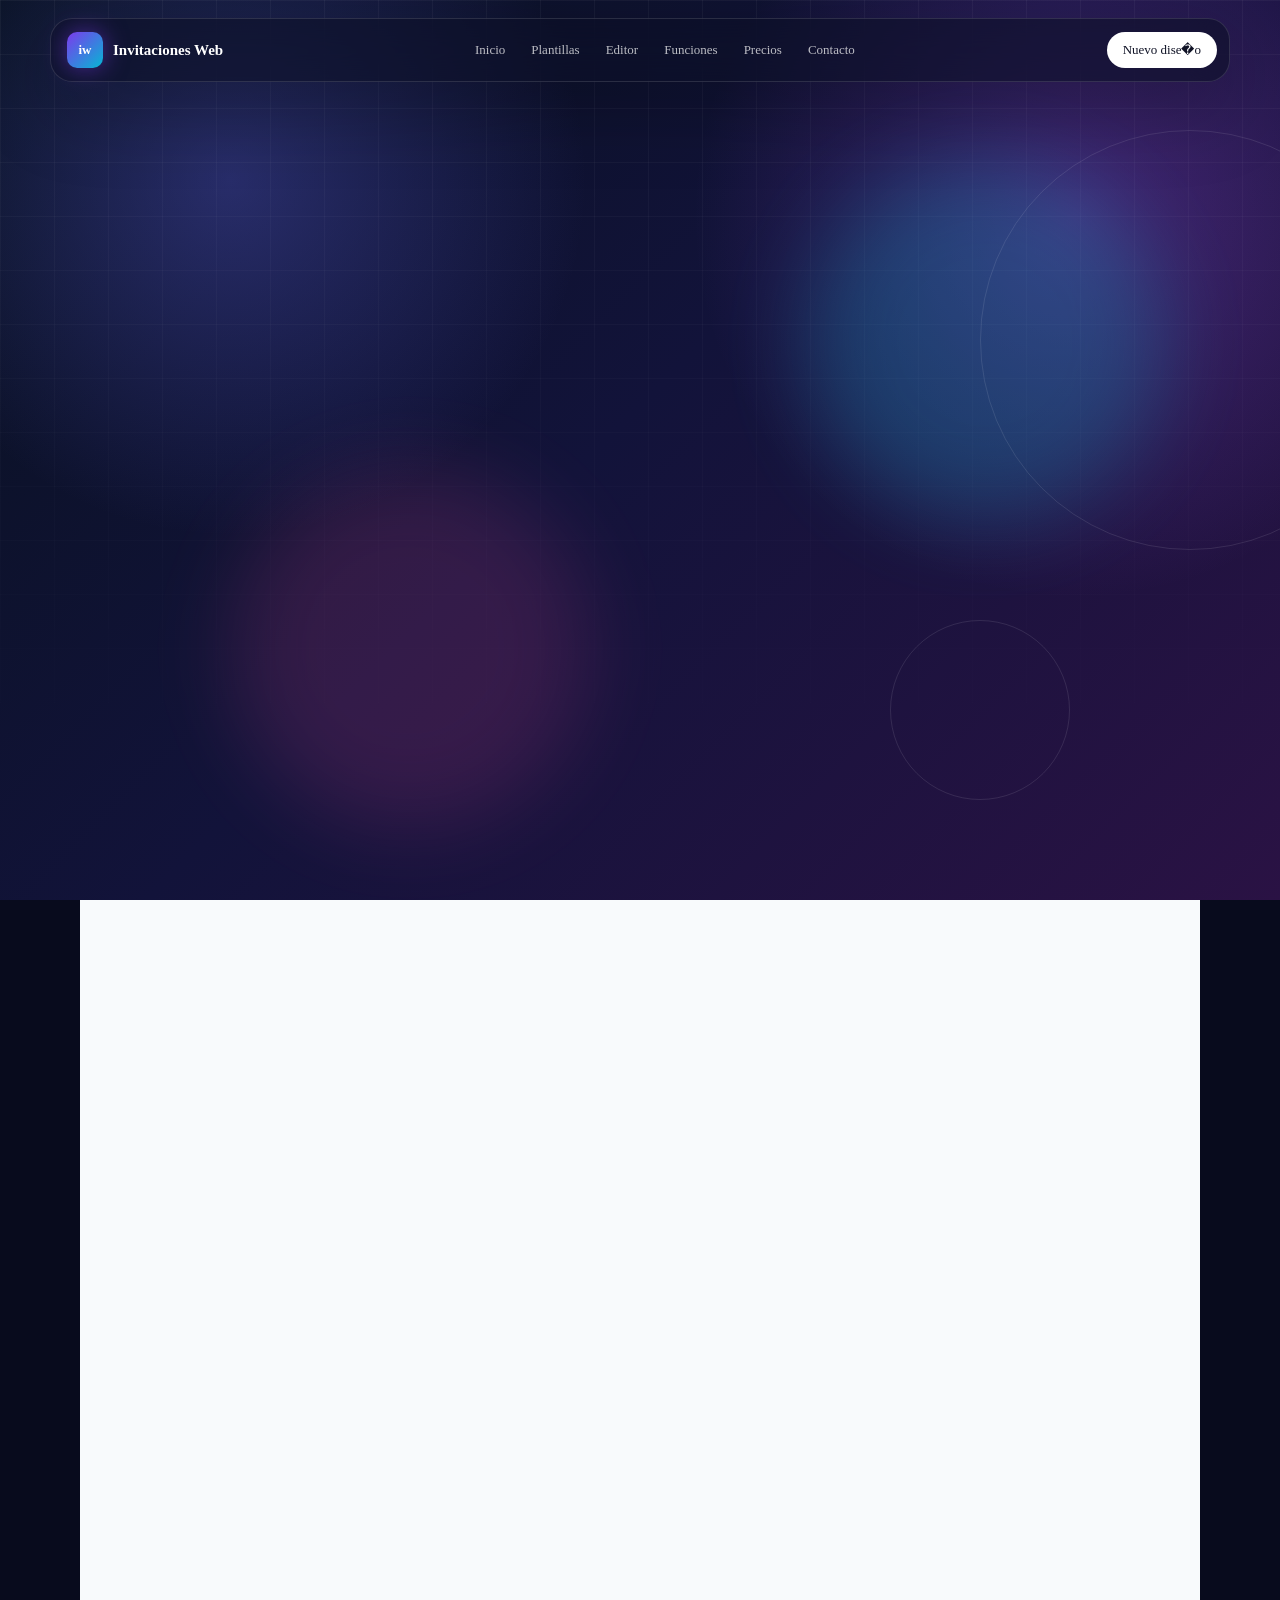
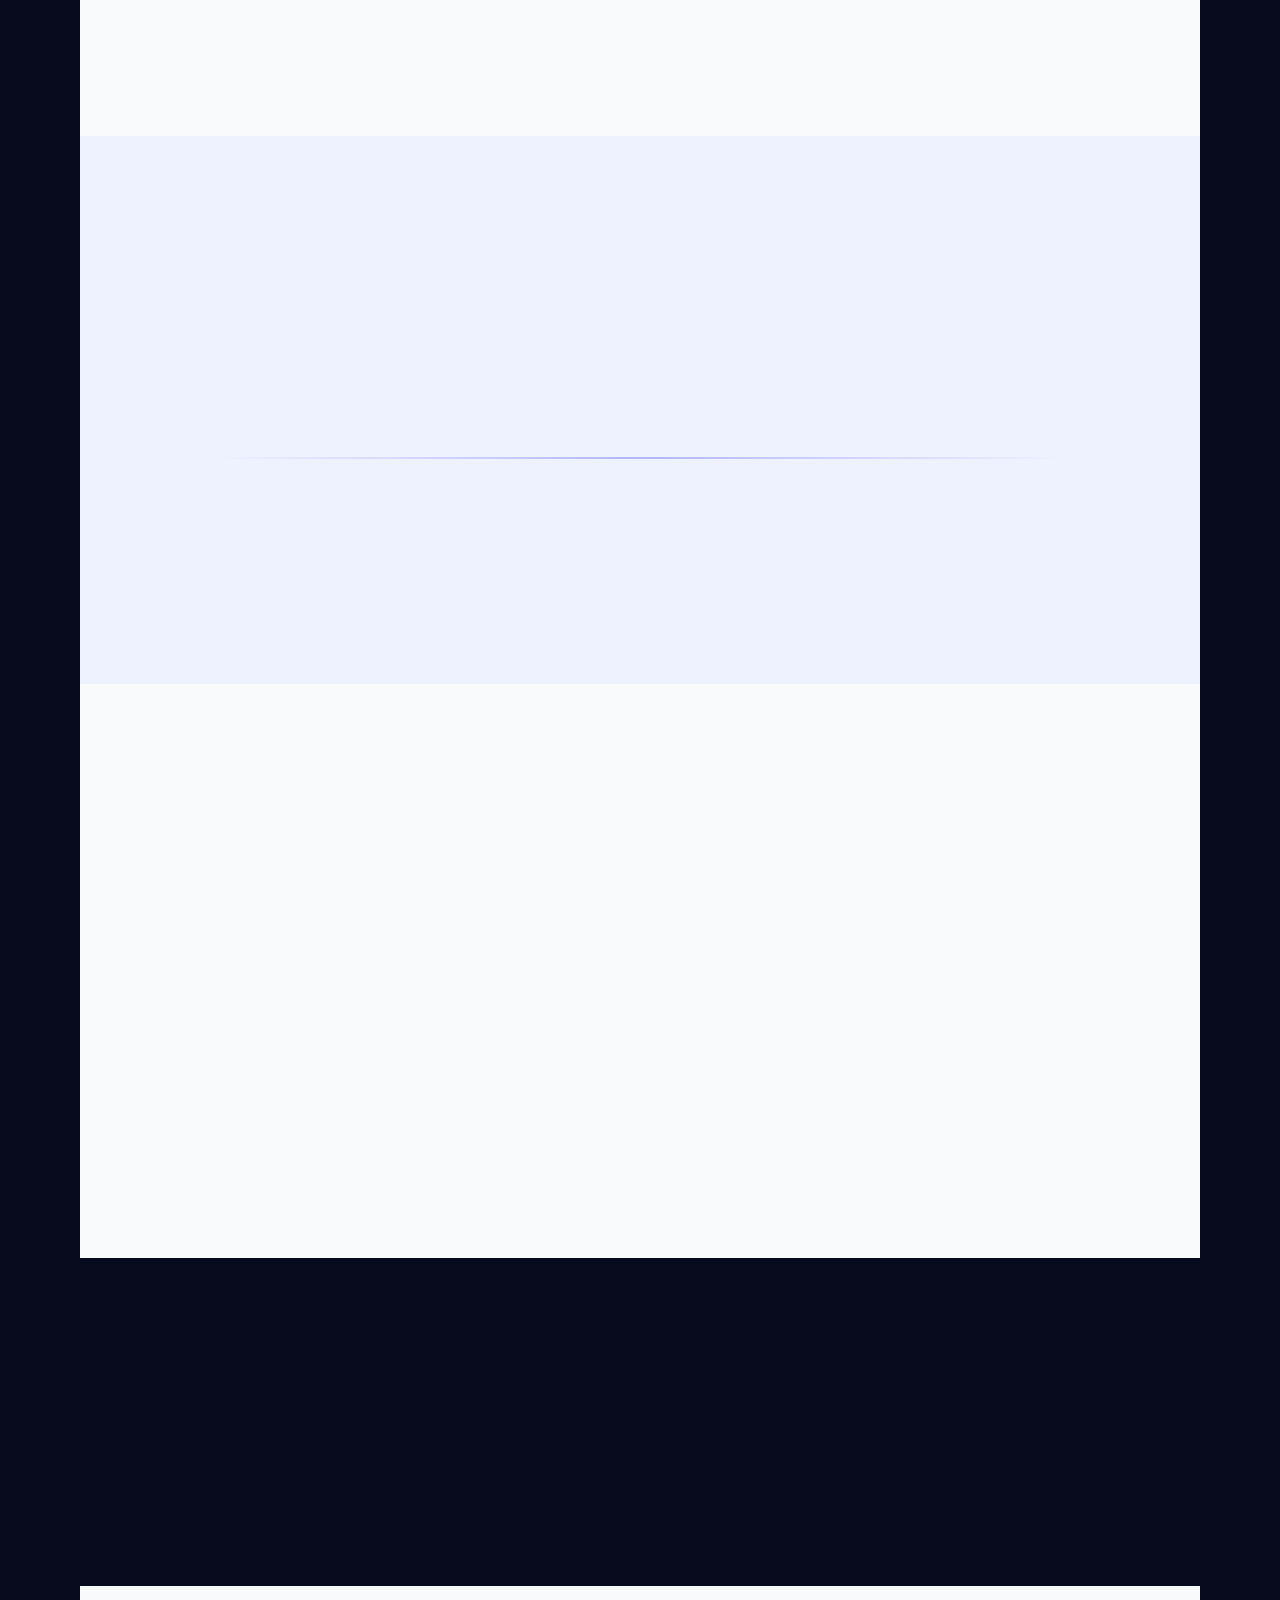
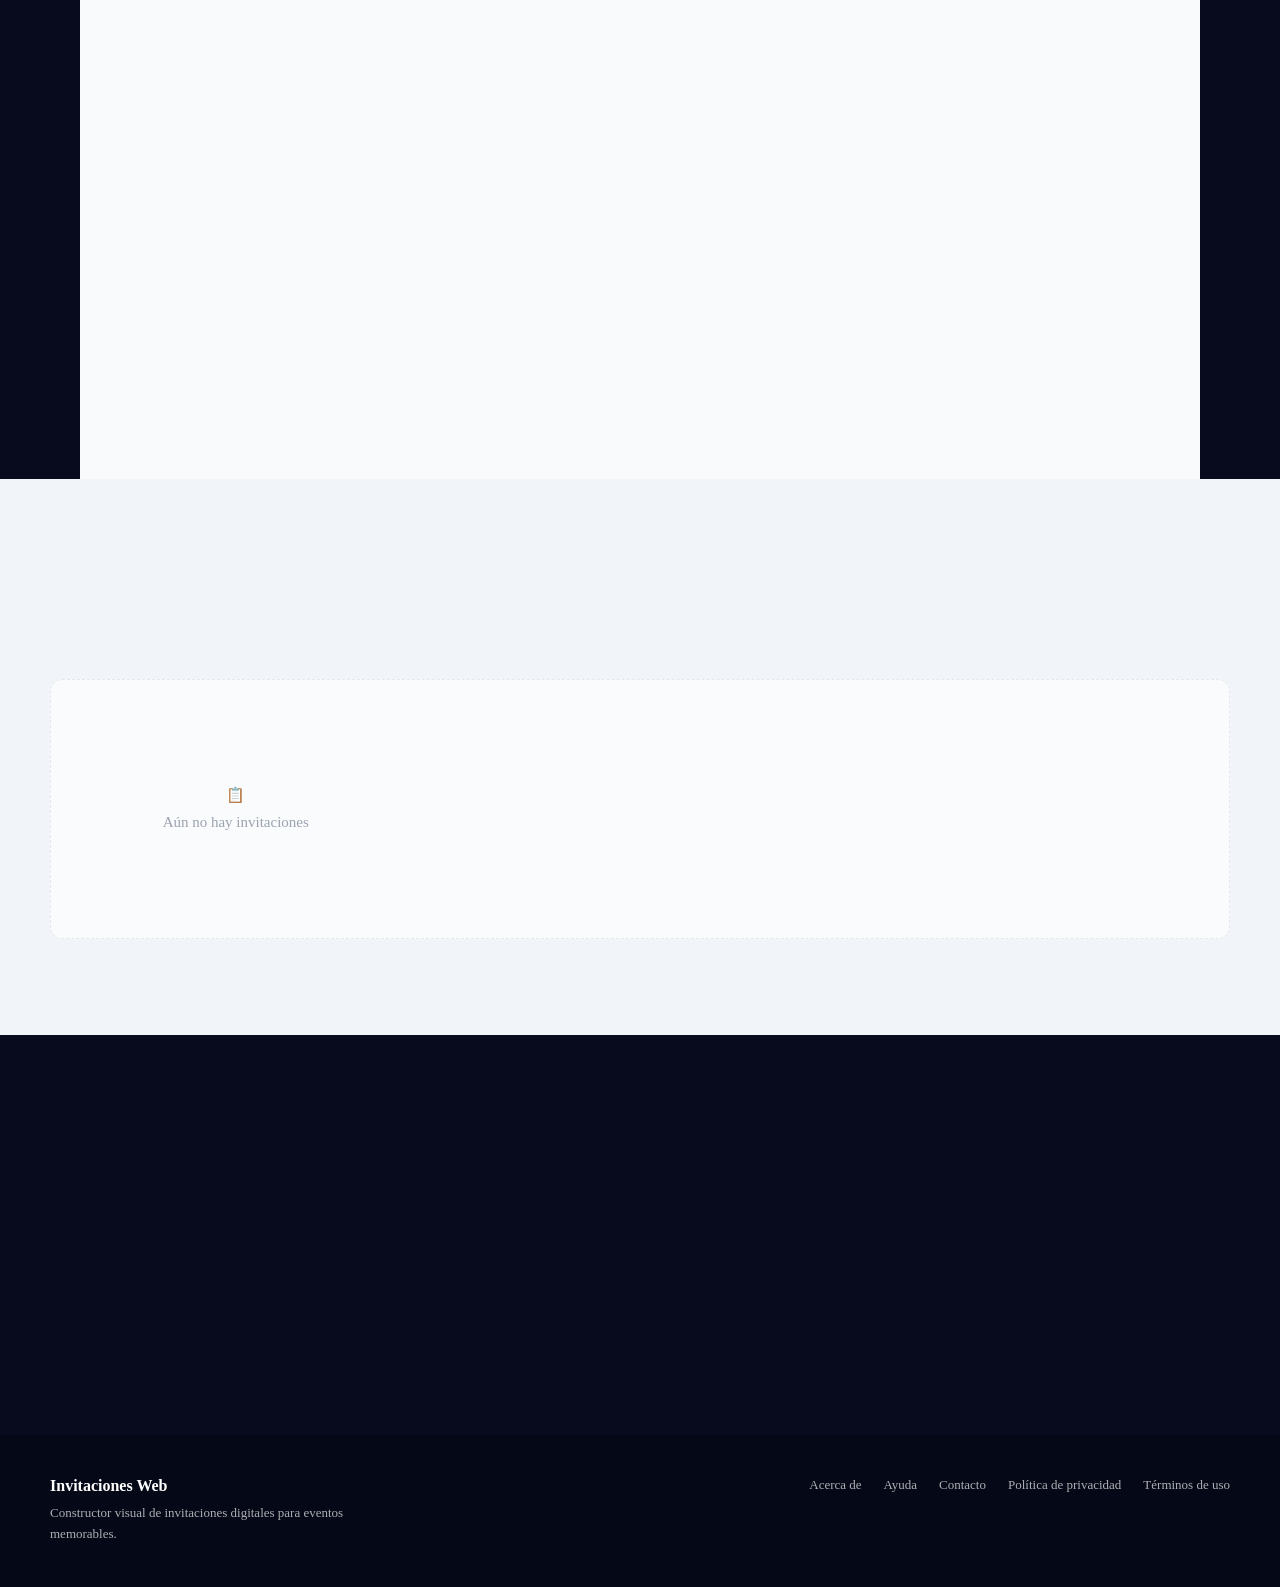
<file: index.html>
<!DOCTYPE html>
<html lang="es">
<head>
  <meta charset="UTF-8">
  <meta name="viewport" content="width=device-width, initial-scale=1.0">
  <title>Invitaciones Web</title>
  <link rel="stylesheet" href="assets/css/style.css">
</head>
<body data-page="home" class="landing-home">
  <header class="landing-header">
    <a class="landing-logo" href="index.html" aria-label="Invitaciones Web">
      <span>iw</span>
      <strong>Invitaciones Web</strong>
    </a>

    <nav class="landing-nav" aria-label="Navegacion principal">
      <a href="#inicio">Inicio</a>
      <a href="#plantillas">Plantillas</a>
      <a href="editor.html">Editor</a>
      <a href="#funciones">Funciones</a>
      <a href="#precios">Precios</a>
      <a href="#contacto">Contacto</a>
    </nav>

    <a class="landing-header-cta" href="editor.html" data-open-design-selector>Nuevo dise�o</a>
  </header>

  <main>
    <section class="landing-hero" id="inicio">
      <div class="landing-hero-glow hero-glow-one"></div>
      <div class="landing-hero-glow hero-glow-two"></div>
      <div class="landing-orbit orbit-one"></div>
      <div class="landing-orbit orbit-two"></div>

      <div class="landing-hero-content" data-reveal>
        <p class="landing-eyebrow">Eventos digitales premium</p>
        <h1>Crea Invitaciones Digitales Inolvidables</h1>
        <p>
          Diseña, personaliza y comparte invitaciones para cumpleaños, bodas, bautismos,
          quinceañeras y eventos corporativos. Recibe confirmaciones RSVP, genera QR y exporta
          diseños listos para publicar.
        </p>
        <div class="landing-hero-actions">
          <a id="createInvitationButton" class="landing-button landing-button-primary" href="editor.html" data-open-design-selector>Nuevo dise�o</a>
          <a class="landing-button landing-button-secondary" href="invitacion.html">Ver Demostración</a>
        </div>
        <div class="landing-trust-row" aria-label="Beneficios">
          <span>Editor visual</span>
          <span>QR automático</span>
          <span>RSVP en vivo</span>
        </div>
      </div>

      <div class="landing-visual" aria-label="Vista previa del editor" data-reveal>
        <div class="mockup-laptop">
          <div class="mockup-topbar">
            <span></span><span></span><span></span>
          </div>
          <div class="mockup-editor">
            <aside>
              <b></b><b></b><b></b><b></b>
            </aside>
            <div class="mockup-canvas">
              <div class="mockup-invitation">
                <span class="mockup-badge">Boda</span>
                <h2>Lucía & Mateo</h2>
                <p>20 · 09 · 2026</p>
                <button>Confirmar</button>
              </div>
            </div>
            <section>
              <i></i><i></i><i></i>
            </section>
          </div>
        </div>

        <article class="floating-card card-wedding">
          <span>Boda elegante</span>
          <strong>Lucía & Mateo</strong>
        </article>
        <article class="floating-card card-birthday">
          <span>Cumpleaños</span>
          <strong>Fiesta de Sofi</strong>
        </article>
        <article class="floating-card card-baptism">
          <span>Bautismo</span>
          <strong>Emma</strong>
        </article>
        <article class="floating-card card-quince">
          <span>Quinceañera</span>
          <strong>Valentina XV</strong>
        </article>
        <article class="floating-card card-corporate">
          <span>Corporativo</span>
          <strong>Launch Night</strong>
        </article>
      </div>
    </section>

    <section class="landing-section" id="funciones">
      <div class="landing-section-heading" data-reveal>
        <p class="landing-eyebrow">Funciones clave</p>
        <h2>Todo lo que necesitas para publicar una invitación profesional</h2>
      </div>

      <div class="feature-grid">
        <article class="feature-card" data-reveal><span>✦</span><h3>Crear Eventos</h3><p>Configura fecha, lugar, anfitrión, mapa y datos principales en minutos.</p></article>
        <article class="feature-card" data-reveal><span>✎</span><h3>Editor Visual Estilo Canva</h3><p>Agrega textos, fotos, marcos, stickers, capas y efectos visuales.</p></article>
        <article class="feature-card" data-reveal><span>◉</span><h3>Vista Previa en Tiempo Real</h3><p>Revisa exactamente cómo se verá la invitación antes de compartirla.</p></article>
        <article class="feature-card" data-reveal><span>⇩</span><h3>Exportación Avanzada</h3><p>Exporta PNG, HTML público y códigos QR listos para enviar.</p></article>
        <article class="feature-card" data-reveal><span>↗</span><h3>Compartir Fácilmente</h3><p>Genera enlaces públicos compatibles con WhatsApp, redes y GitHub Pages.</p></article>
        <article class="feature-card" data-reveal><span>✓</span><h3>RSVP Inteligente</h3><p>Recibe confirmaciones de asistencia conectadas a tu flujo de gestión.</p></article>
        <article class="feature-card" data-reveal><span>▦</span><h3>Panel de Administración</h3><p>Gestiona invitaciones, confirmados, enlaces, exportaciones y datos del evento.</p></article>
      </div>
    </section>

    <section class="landing-section workflow-section">
      <div class="landing-section-heading" data-reveal>
        <p class="landing-eyebrow">Cómo funciona</p>
        <h2>De la idea al enlace público en cuatro pasos</h2>
      </div>

      <div class="workflow-grid">
        <article data-reveal><span>1</span><h3>Crear Evento</h3><p>Ingresa los datos principales.</p></article>
        <article data-reveal><span>2</span><h3>Diseñar Invitación</h3><p>Personaliza visuales, textos y fotos.</p></article>
        <article data-reveal><span>3</span><h3>Compartir Enlace/QR</h3><p>Publica y envía tu invitación.</p></article>
        <article data-reveal><span>4</span><h3>Recibir Confirmaciones</h3><p>Centraliza respuestas RSVP.</p></article>
      </div>
    </section>

    <section class="landing-section comparison-section" id="plantillas">
      <div class="comparison-card before-card" data-reveal>
        <p>Antes</p>
        <h3>Diseño Simple</h3>
        <div class="simple-preview">
          <span>Invitación</span>
          <strong>Mi evento</strong>
          <small>Fecha y lugar</small>
        </div>
      </div>
      <div class="comparison-card after-card" data-reveal>
        <p>Después</p>
        <h3>Invitación Profesional Animada</h3>
        <div class="premium-preview">
          <span>Premium</span>
          <strong>Una experiencia visual</strong>
          <small>Con RSVP, QR, música y efectos</small>
        </div>
      </div>
    </section>

    <section class="stats-section" id="precios">
      <div class="stat-card" data-reveal><strong>Miles</strong><span>de invitaciones creadas</span></div>
      <div class="stat-card" data-reveal><strong>Miles</strong><span>de invitados confirmados</span></div>
      <div class="stat-card" data-reveal><strong>113</strong><span>eventos publicados</span></div>
      <div class="stat-card" data-reveal><strong>100+</strong><span>usuarios activos</span></div>
    </section>

    <section class="landing-section testimonials-section">
      <div class="landing-section-heading" data-reveal>
        <p class="landing-eyebrow">Testimonios</p>
        <h2>Eventos que se ven bien desde el primer enlace</h2>
      </div>
      <div class="testimonial-grid">
        <article data-reveal><p>“Armamos la invitación de boda en una tarde y el QR nos salvó la organización.”</p><strong>Camila R.</strong></article>
        <article data-reveal><p>“El editor visual hizo que la invitación de quince pareciera hecha por una agencia.”</p><strong>Mariana G.</strong></article>
        <article data-reveal><p>“Compartimos el evento corporativo y las confirmaciones quedaron ordenadas.”</p><strong>Diego P.</strong></article>
      </div>
    </section>

    <section class="my-invitations-section">
      <div class="section-heading" data-reveal id="invitaciones">
        <div>
          <p class="landing-eyebrow">Panel rápido</p>
          <h2>Mis dise�os</h2>
        </div>
        <span id="invitationCount" class="counter">0 eventos</span>
      </div>
      <section id="invitationList" class="cards-grid" aria-live="polite"></section>
    </section>

    <section class="final-cta" id="contacto" data-reveal>
      <div class="confetti-dot dot-one"></div>
      <div class="confetti-dot dot-two"></div>
      <div class="confetti-dot dot-three"></div>
      <p class="landing-eyebrow">Listo para publicar</p>
      <h2>Empieza a crear dise�os que sorprendan a todos</h2>
      <a class="landing-button landing-button-primary" href="editor.html" data-open-design-selector>Crear mi primer dise�o</a>
    </section>
  </main>


  <div class="design-selector-modal" id="designSelectorModal" hidden>
    <div class="design-selector-backdrop" data-close-design-selector></div>
    <section class="design-selector-dialog" role="dialog" aria-modal="true" aria-labelledby="designSelectorTitle">
      <button class="design-selector-close" type="button" data-close-design-selector aria-label="Cerrar">x</button>
      <p class="landing-eyebrow">Nuevo dise�o</p>
      <h2 id="designSelectorTitle">Elige qu� quieres crear</h2>
      <p class="design-selector-copy">Selecciona un formato, elige una plantilla y abre el editor con el lienzo correcto.</p>

      <div class="design-type-grid">
        <button type="button" data-design-preset="mobile-invitation" data-design-title="Invitaci�n m�vil"><span>IV</span><strong>Invitaci�n m�vil</strong><small>390 x 844</small></button>
        <button type="button" data-design-preset="mobile-invitation" data-design-title="Cumplea�os"><span>CU</span><strong>Cumplea�os</strong><small>Plantillas festivas</small></button>
        <button type="button" data-design-preset="mobile-invitation" data-design-title="Boda"><span>BO</span><strong>Boda</strong><small>Elegante y RSVP</small></button>
        <button type="button" data-design-preset="mobile-invitation" data-design-title="Bautismo"><span>BA</span><strong>Bautismo</strong><small>Suave y familiar</small></button>
        <button type="button" data-design-preset="mobile-invitation" data-design-title="Evento"><span>EV</span><strong>Evento</strong><small>General</small></button>
        <button type="button" data-design-preset="instagram-post" data-design-title="Post Instagram"><span>IG</span><strong>Post Instagram</strong><small>1080 x 1080</small></button>
        <button type="button" data-design-preset="instagram-story" data-design-title="Historia Instagram"><span>ST</span><strong>Historia Instagram</strong><small>1080 x 1920</small></button>
        <button type="button" data-design-preset="whatsapp-status" data-design-title="Estado WhatsApp"><span>WA</span><strong>Estado WhatsApp</strong><small>1080 x 1920</small></button>
        <button type="button" data-design-preset="facebook-post" data-design-title="Publicaci�n Facebook"><span>FB</span><strong>Publicaci�n Facebook</strong><small>1200 x 1200</small></button>
        <button type="button" data-design-preset="web-banner" data-design-title="Banner Web"><span>BW</span><strong>Banner Web</strong><small>1920 x 1080</small></button>
        <button type="button" data-design-preset="landing-mobile" data-design-title="Landing Mobile"><span>LM</span><strong>Landing Mobile</strong><small>390 x 844</small></button>
        <button type="button" data-design-preset="custom" data-design-title="Tama�o Personalizado"><span>PX</span><strong>Tama�o Personalizado</strong><small>Ancho x Alto</small></button>
      </div>

      <div class="template-choice-panel" id="templateChoicePanel" hidden>
        <div>
          <h3>Elige una plantilla</h3>
          <p>Recomendadas, recientes o lienzo en blanco.</p>
        </div>
        <div class="template-choice-grid">
          <button type="button" data-template-choice="recommended">Plantillas recomendadas</button>
          <button type="button" data-template-choice="recent">Plantillas recientes</button>
          <button type="button" data-template-choice="blank">Lienzo en blanco</button>
        </div>
        <div class="custom-design-size" id="homeCustomDesignSize" hidden>
          <input id="homeCustomWidth" type="number" min="100" max="4000" value="390" aria-label="Ancho">
          <span>x</span>
          <input id="homeCustomHeight" type="number" min="100" max="4000" value="844" aria-label="Alto">
        </div>
      </div>
    </section>
  </div>
  <footer class="landing-footer">
    <div>
      <strong>Invitaciones Web</strong>
      <p>Constructor visual de invitaciones digitales para eventos memorables.</p>
    </div>
    <a href="#funciones">Acerca de</a>
    <a href="#inicio">Ayuda</a>
    <a href="#contacto">Contacto</a>
    <a href="#contacto">Política de privacidad</a>
    <a href="#contacto">Términos de uso</a>
  </footer>

  <script src="assets/js/data.js"></script>
  <script src="assets/js/app.js"></script>
</body>
</html>
</file>
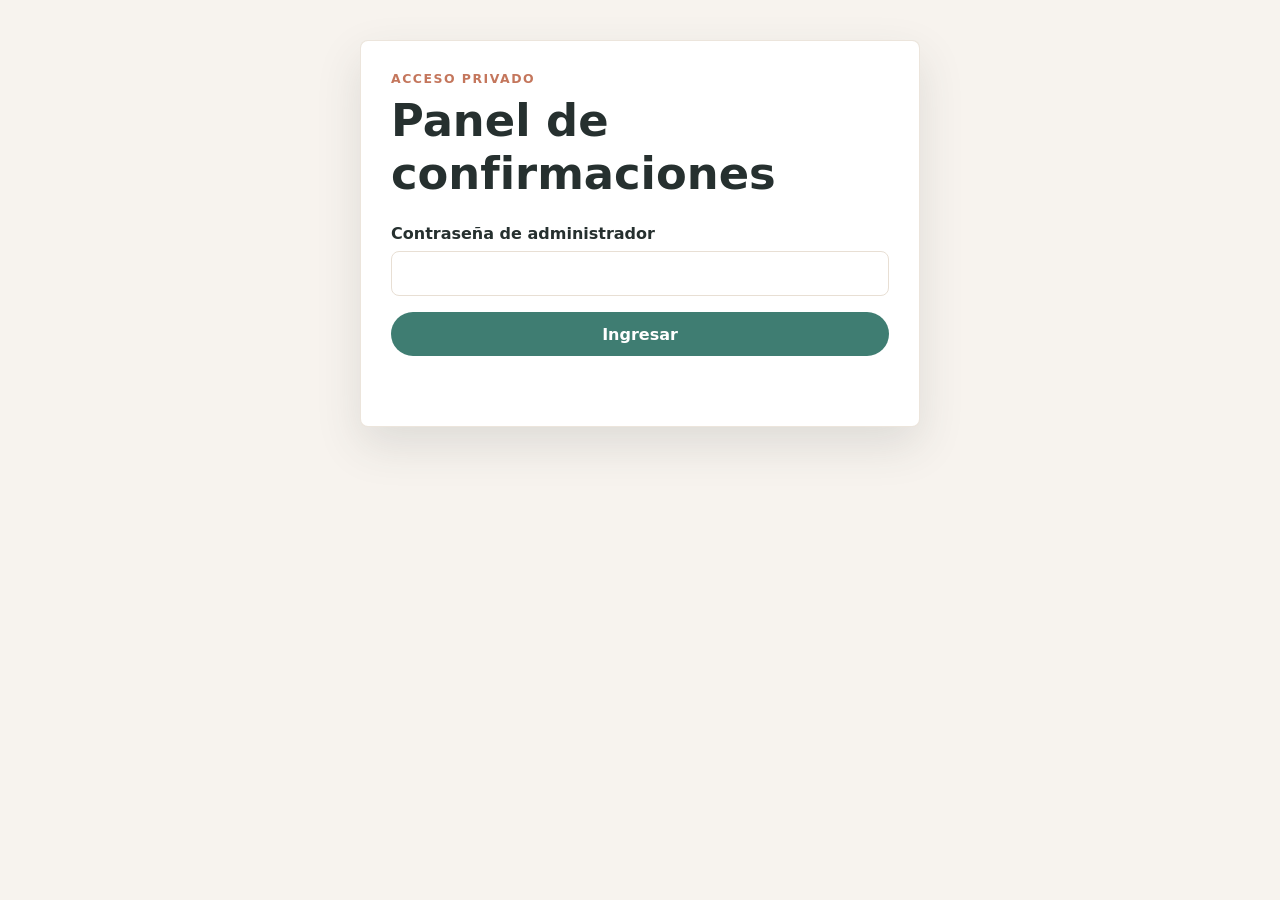
<file: admin.html>
<!DOCTYPE html>
<html lang="es">
<head>
  <meta charset="UTF-8">
  <meta name="viewport" content="width=device-width, initial-scale=1.0">
  <title>Administración</title>
  <link rel="stylesheet" href="assets/css/style.css">
</head>
<body data-page="admin">
  <main class="container admin-layout">
    <section id="adminGate" class="auth-panel">
      <div class="panel-heading">
        <div>
          <p class="eyebrow">Acceso privado</p>
          <h1>Panel de confirmaciones</h1>
        </div>
      </div>
      <form id="adminLoginForm" class="rsvp-form">
        <label>Contraseña de administrador <input type="password" name="password" autocomplete="current-password" required></label>
        <button type="submit" class="button primary">Ingresar</button>
        <p id="loginMessage" class="error-message" role="alert"></p>
      </form>
    </section>

    <section id="adminContent" class="admin-content hidden" aria-live="polite">
      <div class="section-heading">
        <div>
          <p class="eyebrow">Resumen</p>
          <h1 id="adminEventTitle">Confirmaciones</h1>
        </div>
        <div class="button-row">
          <a id="editInvitationLink" class="button secondary" href="editor.html">Editar invitación</a>
          <button id="clearConfirmations" class="button danger" type="button">Borrar pruebas</button>
        </div>
      </div>

      <div class="stats-grid">
        <article class="stat-card"><span>Total de respuestas</span><strong id="totalResponses">0</strong></article>
        <article class="stat-card"><span>Total que asisten</span><strong id="totalAttending">0</strong></article>
        <article class="stat-card"><span>Total de acompañantes</span><strong id="totalGuests">0</strong></article>
      </div>

      <div class="table-wrap">
        <table>
          <thead>
            <tr>
              <th>Nombre</th>
              <th>Teléfono</th>
              <th>Asiste</th>
              <th>Acompañantes</th>
              <th>Mensaje</th>
              <th>Fecha</th>
            </tr>
          </thead>
          <tbody id="confirmationsTable"></tbody>
        </table>
      </div>
    </section>
  </main>

  <script src="assets/js/data.js"></script>
  <script src="assets/js/app.js"></script>
</body>
</html>
</file>
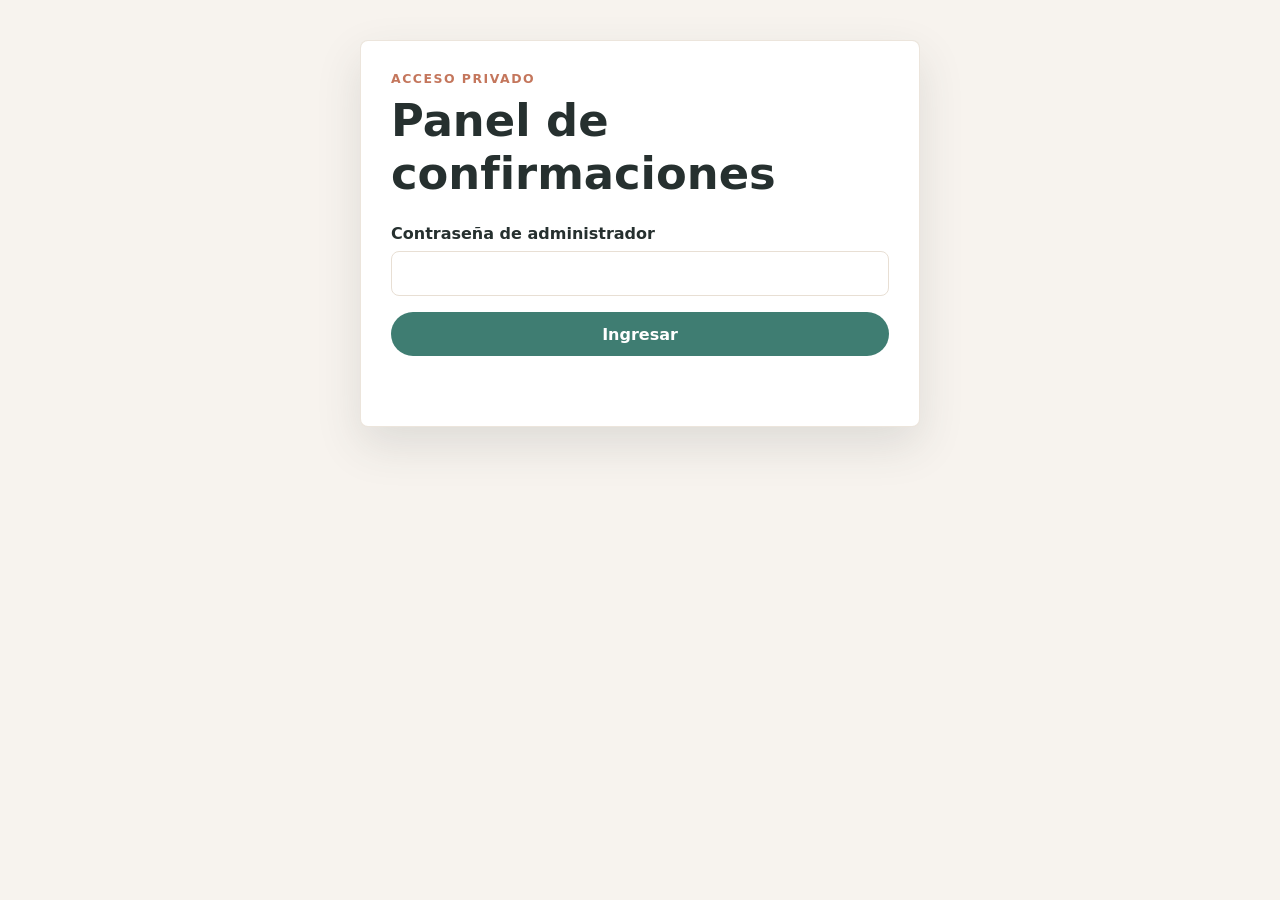
<file: administrador.html>
<!DOCTYPE html>
<html lang="es">
<head>
  <meta charset="UTF-8">
  <meta name="viewport" content="width=device-width, initial-scale=1.0">
  <title>Administración</title>
  <link rel="stylesheet" href="assets/css/style.css">
</head>

<body data-page="admin">

  <main class="container admin-layout">

    <!-- LOGIN -->

    <section id="adminGate" class="auth-panel">

      <div class="panel-heading">
        <div>
          <p class="eyebrow">Acceso privado</p>
          <h1>Panel de confirmaciones</h1>
        </div>
      </div>

      <form id="adminLoginForm" class="rsvp-form">

        <label>
          Contraseña de administrador
          <input
            type="password"
            name="password"
            autocomplete="current-password"
            required>
        </label>

        <button type="submit" class="button primary">
          Ingresar
        </button>

        <p id="loginMessage" class="error-message" role="alert"></p>

      </form>

    </section>

    <!-- PANEL ADMIN -->

    <section
      id="adminContent"
      class="admin-content hidden"
      aria-live="polite">

      <div class="section-heading">

        <div>
          <p class="eyebrow">Resumen</p>

          <h1 id="adminEventTitle">
            Confirmaciones
          </h1>

          <p class="public-url-preview">
            URL pública:
            <strong id="adminPublicUrl">
              invitacion.html?id=
            </strong>
          </p>
        </div>

        <div class="button-row">

          <a
            href="index.html"
            class="button secondary">
            ← Volver al inicio
          </a>

          <a
            id="editInvitationLink"
            class="button secondary"
            href="editor.html">
            Editar invitación
          </a>

          <a
            id="viewInvitationLink"
            class="button secondary"
            href="#"
            target="_blank">
            Ver invitación
          </a>

          <button
            id="copyPublicLinkButton"
            class="button secondary"
            type="button">
            Copiar enlace público
          </button>

          <button
            id="clearConfirmations"
            class="button danger"
            type="button">
            Borrar pruebas
          </button>

        </div>
      </div>


      <section class="share-invitation-card" data-share-section>
        <div class="share-card-header">
          <div>
            <p class="eyebrow">Compartir</p>
            <h2>Compartir invitacion</h2>
          </div>
          <button class="button primary native-share-button hidden" type="button" data-share-action="native">Compartir</button>
        </div>

        <div class="share-url-box">
          <span>URL publica</span>
          <strong data-share-url>https://dominio/invitacion.html?id=slug</strong>
        </div>

        <div class="share-actions-grid">
          <button class="button secondary" type="button" data-share-action="copy">Copiar enlace</button>
          <button class="button secondary" type="button" data-share-action="open">Abrir invitacion</button>
          <button class="button secondary" type="button" data-share-action="whatsapp">WhatsApp</button>
          <button class="button secondary" type="button" data-share-action="facebook">Facebook</button>
          <button class="button secondary" type="button" data-share-action="telegram">Telegram</button>
          <button class="button secondary" type="button" data-share-action="email">Email</button>
        </div>

        <p class="share-status" data-share-status role="status"></p>

        <div class="share-preview-grid">
          <article class="link-preview-card">
            <p class="eyebrow">Vista previa del enlace</p>
            <h3 data-share-title>Invitacion</h3>
            <dl>
              <div><dt>URL publica</dt><dd data-share-url-short>invitacion.html?id=slug</dd></div>
              <div><dt>Slug</dt><dd data-share-slug>slug</dd></div>
              <div><dt>Fecha</dt><dd data-share-date>Sin fecha</dd></div>
            </dl>
            <button class="button primary" type="button" data-share-action="open">Abrir</button>
          </article>

          <article class="qr-card">
            <p class="eyebrow">Codigo QR</p>
            <h3>Codigo QR</h3>
            <img data-share-qr alt="Codigo QR de la invitacion">
            <button class="button secondary" type="button" data-share-action="download-qr">Descargar QR PNG</button>
          </article>
        </div>
      </section>      <!-- ESTADÍSTICAS -->

      <div class="stats-grid">

        <article class="stat-card">
          <span>Total de respuestas</span>
          <strong id="totalResponses">0</strong>
        </article>

        <article class="stat-card">
          <span>Total que asisten</span>
          <strong id="totalAttending">0</strong>
        </article>

        <article class="stat-card">
          <span>Total de acompañantes</span>
          <strong id="totalGuests">0</strong>
        </article>

      </div>

      <!-- TABLA -->

      <div class="table-wrap">

        <table>

          <thead>
            <tr>
              <th scope="col">Nombre</th>
              <th scope="col">Teléfono</th>
              <th scope="col">Asiste</th>
              <th scope="col">Acompañantes</th>
              <th scope="col">Mensaje</th>
              <th scope="col">Fecha</th>
            </tr>
          </thead>

          <tbody id="confirmationsTable"></tbody>

        </table>

      </div>

    </section>

  </main>

  <script src="assets/js/data.js"></script>
  <script src="assets/js/app.js"></script>

</body>
</html>
</file>
<file: assets/css/style.css>
:root {
  --bg: #f7f3ee;
  --surface: #fffdf9;
  --surface-strong: #ffffff;
  --text: #26302f;
  --muted: #687471;
  --line: #e8dfd4;
  --primary: #3f7d72;
  --primary-dark: #2f6259;
  --accent: #c4765c;
  --danger: #b94b4b;
  --shadow: 0 18px 45px rgba(51, 65, 62, 0.13);
  --radius: 8px;
}

*,
*::before,
*::after {
  box-sizing: border-box;
}

html,
body {
  width: 100%;
  max-width: 100%;
  overflow-x: hidden;
}

body {
  margin: 0;
  min-height: 100vh;
  color: var(--text);
  background: var(--bg);
  font-family: Inter, ui-sans-serif, system-ui, -apple-system, BlinkMacSystemFont, "Segoe UI", sans-serif;
  transition: padding-left 220ms ease;
}

img,
video,
iframe {
  max-width: 100%;
}

body.has-sidebar {
  padding-left: 260px;
}

body.has-sidebar.sidebar-collapsed {
  padding-left: 72px;
}

a {
  color: inherit;
  text-decoration: none;
}

img {
  display: block;
  max-width: 100%;
}

.container {
  width: min(1120px, calc(100% - 32px));
  margin: 0 auto;
}

.app-sidebar {
  position: fixed;
  inset: 0 auto 0 0;
  z-index: 60;
  width: 260px;
  display: grid;
  grid-template-rows: auto 1fr auto;
  gap: 18px;
  padding: 18px 12px;
  background: #203b36;
  color: #fffdf7;
  box-shadow: 16px 0 40px rgba(31, 48, 45, 0.18);
  transition: width 220ms ease, transform 220ms ease;
}

.sidebar-brand {
  display: flex;
  align-items: center;
  gap: 12px;
  min-height: 54px;
  padding: 8px;
}

.sidebar-logo {
  width: 42px;
  height: 42px;
  display: grid;
  place-items: center;
  flex: 0 0 42px;
  border-radius: 12px;
  background: #fffdf7;
  color: #203b36;
  font-weight: 950;
}

.sidebar-brand-text {
  display: grid;
  gap: 2px;
  min-width: 0;
}

.sidebar-brand-text strong,
.sidebar-brand-text small,
.sidebar-nav strong,
.sidebar-collapse strong {
  transition: opacity 160ms ease, width 160ms ease;
}

.sidebar-brand-text small {
  color: rgba(255, 253, 247, 0.66);
}

.sidebar-nav {
  display: grid;
  align-content: start;
  gap: 8px;
}

.sidebar-nav a,
.sidebar-collapse {
  min-height: 46px;
  display: flex;
  align-items: center;
  gap: 12px;
  border: 0;
  border-radius: var(--radius);
  padding: 0 12px;
  background: transparent;
  color: inherit;
  font: inherit;
  font-weight: 850;
  cursor: pointer;
}

.sidebar-nav a:hover,
.sidebar-collapse:hover {
  background: rgba(255, 253, 247, 0.12);
}

.sidebar-nav span,
.sidebar-collapse span {
  width: 28px;
  flex: 0 0 28px;
  text-align: center;
  font-size: 1.15rem;
}

body.sidebar-collapsed .app-sidebar {
  width: 72px;
}

body.sidebar-collapsed .sidebar-brand-text,
body.sidebar-collapsed .sidebar-nav strong,
body.sidebar-collapsed .sidebar-collapse strong {
  width: 0;
  opacity: 0;
  overflow: hidden;
}

.mobile-menu-button {
  position: fixed;
  top: 14px;
  left: 14px;
  z-index: 70;
  width: 44px;
  height: 44px;
  display: none;
  border: 0;
  border-radius: 999px;
  background: #203b36;
  color: #fff;
  box-shadow: var(--shadow);
  font: inherit;
  font-weight: 900;
}

.sidebar-overlay {
  position: fixed;
  inset: 0;
  z-index: 55;
  display: none;
  background: rgba(20, 28, 27, 0.48);
}

.site-header {
  background:
    linear-gradient(rgba(38, 48, 47, 0.28), rgba(38, 48, 47, 0.28)),
    url("../img/celebracion.svg") center/cover no-repeat;
  color: #fff;
}

.site-header.compact {
  background: var(--surface-strong);
  color: var(--text);
  border-bottom: 1px solid var(--line);
}

.topbar {
  min-height: 72px;
  display: flex;
  align-items: center;
  justify-content: space-between;
  gap: 16px;
}

.nav-actions,
.button-row {
  display: flex;
  align-items: center;
  gap: 12px;
  flex-wrap: wrap;
}

.brand {
  font-weight: 800;
  font-size: 1.1rem;
}

.nav-link {
  border: 1px solid currentColor;
  border-radius: 999px;
  padding: 9px 16px;
  font-weight: 700;
}

.nav-link.solid {
  border-color: var(--primary);
  background: var(--primary);
  color: #fff;
}

.hero {
  min-height: 380px;
  display: flex;
  align-items: center;
  padding: 48px 0 72px;
}

.hero-content {
  max-width: 690px;
}

.hero h1 {
  margin: 0;
  font-size: clamp(2.4rem, 7vw, 5.8rem);
  line-height: 0.95;
  letter-spacing: 0;
}

.hero p {
  max-width: 560px;
  font-size: 1.15rem;
  color: rgba(255, 255, 255, 0.9);
}

.eyebrow {
  margin: 0 0 8px;
  color: var(--accent);
  font-size: 0.78rem;
  font-weight: 800;
  text-transform: uppercase;
  letter-spacing: 0.12em;
}

.main-section,
.admin-layout {
  padding: 40px 0 64px;
}

.section-heading,
.panel-heading {
  display: flex;
  align-items: end;
  justify-content: space-between;
  gap: 16px;
  margin-bottom: 24px;
}

.section-heading h1,
.section-heading h2,
.panel-heading h1,
.panel-heading h2 {
  margin: 0;
  font-size: clamp(1.8rem, 4vw, 2.8rem);
}

.counter,
.badge {
  display: inline-flex;
  align-items: center;
  min-height: 30px;
  border-radius: 999px;
  padding: 6px 12px;
  background: #eef5f2;
  color: var(--primary-dark);
  font-size: 0.84rem;
  font-weight: 800;
}

.cards-grid {
  display: grid;
  grid-template-columns: repeat(4, minmax(0, 1fr));
  gap: 20px;
}

.invitation-card,
.form-panel,
.auth-panel,
.stat-card,
.table-wrap {
  background: var(--surface-strong);
  border: 1px solid rgba(232, 223, 212, 0.8);
  border-radius: var(--radius);
  box-shadow: var(--shadow);
}

.invitation-card {
  overflow: hidden;
}

.invitation-card img {
  width: 100%;
  aspect-ratio: 4 / 3;
  object-fit: cover;
}

.card-body {
  padding: 18px;
}

.card-body h3 {
  margin: 14px 0 6px;
  font-size: 1.2rem;
}

.card-body p {
  margin: 0 0 18px;
  color: var(--muted);
}

.button {
  display: inline-flex;
  align-items: center;
  justify-content: center;
  min-height: 44px;
  border: 0;
  border-radius: 999px;
  padding: 0 18px;
  font: inherit;
  font-weight: 800;
  cursor: pointer;
  transition: transform 160ms ease, box-shadow 160ms ease, background 160ms ease;
}

.button:hover {
  transform: translateY(-1px);
  box-shadow: 0 10px 24px rgba(51, 65, 62, 0.16);
}

.button.primary {
  background: var(--primary);
  color: #fff;
}

.button.primary:hover {
  background: var(--primary-dark);
}

.button.secondary {
  background: #eef5f2;
  color: var(--primary-dark);
}

.button.danger {
  background: var(--danger);
  color: #fff;
}

.button.active {
  background: var(--primary);
  color: #fff;
}

.home-create-button {
  margin-top: 20px;
  width: fit-content;
  min-width: 190px;
}

.home-invitation-card {
  display: grid;
  grid-template-rows: auto 1fr;
  min-width: 0;
}

.home-card-thumbnail {
  position: relative;
  aspect-ratio: 4 / 3;
  overflow: hidden;
  background: #eef5f2;
}

.home-card-thumbnail img {
  width: 100%;
  height: 100%;
  object-fit: cover;
}

.home-card-thumbnail.is-empty {
  display: grid;
  place-items: center;
  padding: 18px;
  color: var(--muted);
  font-weight: 800;
  text-align: center;
}

.home-card-body {
  display: grid;
  grid-template-rows: auto auto 1fr;
  gap: 10px;
}

.home-card-body h3 {
  margin: 0;
}

.home-card-body p {
  margin: 0;
}

.home-card-actions {
  display: grid;
  grid-template-columns: repeat(3, minmax(0, 1fr));
  gap: 8px;
  align-self: end;
  margin-top: 8px;
}

.home-card-actions .button {
  min-height: 40px;
  padding: 0 10px;
  font-size: 0.9rem;
  white-space: nowrap;
}

.home-empty-list {
  display: block;
}

.home-empty-state {
  width: min(680px, 100%);
  margin: 0 auto;
  border: 1px solid rgba(232, 223, 212, 0.8);
  border-radius: var(--radius);
  background: var(--surface-strong);
  box-shadow: var(--shadow);
}

.home-empty-state h3 {
  margin: 0 0 18px;
  font-size: clamp(1.3rem, 3vw, 2rem);
}

.home-empty-create {
  min-width: min(100%, 260px);
}
.event-panel {
  overflow: hidden;
  border-radius: var(--radius);
  background: var(--surface);
  box-shadow: var(--shadow);
}

.invitation-page {
  background: linear-gradient(180deg, #fffdf9 0%, var(--bg) 46%, #fffdf9 100%);
}

.invitation-hero-section {
  width: 100%;
  min-height: 100vh;
  display: grid;
  place-items: center;
  background: #fffdf9;
}

.default-invitation-hero {
  width: min(1120px, calc(100% - 32px));
  min-height: calc(100vh - 72px);
  display: grid;
  grid-template-columns: minmax(0, 1fr);
  align-content: center;
  gap: 28px;
  padding: clamp(32px, 7vw, 84px) 0;
}

.default-invitation-hero .event-image {
  width: min(760px, 100%);
  margin: 0 auto;
  border-radius: var(--radius);
  box-shadow: var(--shadow);
}

.default-invitation-hero .event-info {
  width: min(760px, 100%);
  margin: 0 auto;
  padding: 0;
  text-align: center;
}

.event-image {
  width: 100%;
  aspect-ratio: 16 / 10;
  object-fit: cover;
}

.event-info {
  padding: clamp(22px, 4vw, 36px);
}

.event-info h1 {
  margin: 14px 0 8px;
  font-size: clamp(2rem, 5vw, 4.4rem);
  line-height: 1;
}

.event-info p {
  color: var(--muted);
}

.host {
  font-weight: 800;
  color: var(--text) !important;
}

.event-meta {
  display: grid;
  grid-template-columns: repeat(2, minmax(0, 1fr));
  gap: 14px;
  margin: 24px 0;
}

.default-invitation-hero .event-meta {
  text-align: left;
}

.event-meta div {
  padding: 14px;
  border: 1px solid var(--line);
  border-radius: var(--radius);
  background: #fff;
}

.event-meta dt {
  color: var(--muted);
  font-size: 0.78rem;
  font-weight: 800;
  text-transform: uppercase;
}

.event-meta dd {
  margin: 4px 0 0;
  font-weight: 800;
}

.form-panel,
.auth-panel,
.editor-panel,
.preview-panel {
  padding: clamp(20px, 4vw, 30px);
}

.landing-section {
  width: min(1120px, calc(100% - 32px));
  margin: 0 auto;
  padding: clamp(72px, 11vw, 132px) 0;
}

.rsvp-landing-section {
  min-height: 100vh;
  display: grid;
  align-content: center;
  position: relative;
}

.section-divider {
  width: min(320px, 70%);
  height: 1px;
  margin: 0 auto clamp(44px, 8vw, 80px);
  background: linear-gradient(90deg, transparent, var(--accent), transparent);
}

.premium-rsvp-card {
  width: min(700px, 100%);
  margin: 0 auto;
  padding: clamp(26px, 5vw, 46px);
  border: 1px solid rgba(232, 223, 212, 0.95);
  background:
    linear-gradient(180deg, rgba(255, 255, 255, 0.96), rgba(255, 253, 249, 0.98)),
    var(--surface-strong);
  box-shadow: 0 28px 80px rgba(51, 65, 62, 0.16);
}

.centered-heading {
  justify-content: center;
  text-align: center;
}

.rsvp-form,
.editor-form {
  display: grid;
  gap: 16px;
}

.rsvp-form label,
.editor-form label,
fieldset {
  display: grid;
  gap: 8px;
  margin: 0;
  color: var(--text);
  font-weight: 800;
}

fieldset {
  border: 0;
  padding: 0;
}

legend {
  padding: 0;
}

input,
textarea {
  width: 100%;
  border: 1px solid var(--line);
  border-radius: var(--radius);
  padding: 12px 14px;
  background: #fff;
  color: var(--text);
  font: inherit;
}

textarea {
  resize: vertical;
}

input:focus,
textarea:focus {
  outline: 3px solid rgba(63, 125, 114, 0.18);
  border-color: var(--primary);
}

.radio-row {
  display: flex;
  gap: 16px;
}

.radio-row label {
  display: inline-flex;
  align-items: center;
  gap: 8px;
}

.radio-row input {
  width: auto;
}

.success-message {
  min-height: 24px;
  margin: 0;
  color: var(--primary-dark);
  font-weight: 800;
}

.field-note,
.public-url-preview {
  margin: 0;
  color: var(--muted);
  font-size: 0.92rem;
  line-height: 1.5;
}

.public-url-preview strong {
  color: var(--text);
  overflow-wrap: anywhere;
}

.error-message {
  min-height: 24px;
  margin: 0;
  color: var(--danger);
  font-weight: 800;
}

.storage-warning {
  position: fixed;
  right: 18px;
  bottom: 18px;
  z-index: 9999;
  max-width: min(420px, calc(100vw - 36px));
  padding: 14px 16px;
  border-radius: 8px;
  background: #26302f;
  color: #fff;
  box-shadow: 0 18px 45px rgba(0, 0, 0, .22);
  font-weight: 800;
  opacity: 0;
  pointer-events: none;
  transform: translateY(12px);
  transition: opacity .2s ease, transform .2s ease;
}

.storage-warning.visible {
  opacity: 1;
  transform: translateY(0);
}

.hidden {
  display: none !important;
}

.editor-layout {
  display: grid;
  grid-template-columns: minmax(0, 1.1fr) minmax(320px, 0.9fr);
  gap: 24px;
  align-items: start;
  padding: 40px 0 64px;
}

.editor-panel,
.preview-panel {
  background: var(--surface-strong);
  border: 1px solid rgba(232, 223, 212, 0.8);
  border-radius: var(--radius);
  box-shadow: var(--shadow);
}

.form-grid {
  display: grid;
  grid-template-columns: repeat(2, minmax(0, 1fr));
  gap: 16px;
}

.full-field {
  grid-column: 1 / -1;
}

.code-textarea {
  min-height: 420px;
  font-family: "Cascadia Code", Consolas, "Courier New", monospace;
  font-size: 0.92rem;
  line-height: 1.55;
  white-space: pre;
  tab-size: 2;
  background: #fbfcfb;
}

.custom-preview {
  min-height: 420px;
  overflow: auto;
  border: 1px dashed var(--line);
  border-radius: var(--radius);
  padding: 18px;
  background: #fff;
}

.empty-preview {
  display: grid;
  place-items: center;
  color: var(--muted);
  font-weight: 800;
  text-align: center;
}

.custom-event-panel {
  width: 100%;
  min-height: 100vh;
  overflow: visible;
  background: transparent;
  box-shadow: none;
}

.custom-html-content {
  width: 100%;
  min-height: 100vh;
}

.custom-invitation-iframe {
  width: 100%;
  min-height: 100vh;
  border: 0;
  display: block;
  background: #fff;
}

.public-invitation-body {
  margin: 0;
  overflow-x: hidden;
  background: #fffdf9;
}

.public-invitation-page {
  width: 100%;
  min-height: 100vh;
  display: grid;
  justify-items: center;
  background: #fffdf9;
}

.public-invitation-wrapper {
  width: 100%;
  max-width: 100%;
}

.public-invitation-frame {
  width: 100%;
  max-width: 100%;
  height: 100vh;
  min-height: 100vh;
  display: grid;
  place-items: center;
  overflow: hidden;
  background: #fffdf9;
}

.public-invitation-frame .custom-invitation-iframe {
  width: 100%;
  height: 100%;
  min-height: 100vh;
  overflow: hidden;
}

.public-rsvp-section {
  width: min(760px, calc(100% - 24px));
  max-width: 100%;
  padding-bottom: 96px;
}

.location-section {
  min-height: 75vh;
  display: grid;
  place-items: center;
}

.landing-content-card {
  width: min(760px, 100%);
  padding: clamp(28px, 6vw, 58px);
  border: 1px solid var(--line);
  border-radius: var(--radius);
  background: var(--surface-strong);
  box-shadow: var(--shadow);
  text-align: center;
}

.landing-content-card h2,
.final-message h2 {
  margin: 0 0 14px;
  font-size: clamp(2rem, 5vw, 4.6rem);
  line-height: 1;
}

.landing-content-card p,
.final-message p {
  color: var(--muted);
  font-size: 1.08rem;
}

.final-message-section {
  min-height: 70vh;
  display: grid;
  place-items: center;
}

.final-message {
  width: min(820px, 100%);
  text-align: center;
}

.floating-rsvp-button {
  position: fixed;
  right: 24px;
  bottom: 24px;
  z-index: 20;
  min-height: 52px;
  border: 0;
  border-radius: 999px;
  padding: 0 22px;
  background: var(--primary);
  color: #fff;
  box-shadow: 0 18px 38px rgba(47, 98, 89, 0.34);
  font: inherit;
  font-weight: 900;
  cursor: pointer;
  transition: transform 160ms ease, background 160ms ease, box-shadow 160ms ease;
}

.floating-rsvp-button:hover {
  transform: translateY(-2px);
  background: var(--primary-dark);
  box-shadow: 0 22px 46px rgba(47, 98, 89, 0.42);
}

.pro-editor-body {
  background: #eef1ef;
  overflow-x: hidden;
}

.editor-topbar {
  position: sticky;
  top: 0;
  z-index: 30;
}

.editor-shell-nav {
  width: min(100% - 28px, 1600px);
  margin: 0 auto;
}

.professional-editor {
  min-height: 100vh;
  display: grid;
  grid-template-columns: 55% 45%;
  overflow: hidden;
}

.builder-panel {
  min-width: 0;
  height: 100vh;
  display: flex;
  flex-direction: column;
  overflow-y: auto;
  overflow-x: hidden;
  border-right: 1px solid var(--line);
  background: var(--surface-strong);
}

.builder-scroll {
  display: grid;
  gap: 22px;
  flex: 0 0 auto;
  min-height: 0;
  overflow: visible;
  padding: 30px 34px 34px;
}

.builder-header {
  display: grid;
  gap: 14px;
  margin-bottom: 0;
}

.builder-header h1 {
  margin: 0;
  font-size: clamp(1.7rem, 3vw, 2.5rem);
}

.security-note {
  margin: 0;
  border: 1px solid #d9e7e2;
  border-radius: var(--radius);
  padding: 12px 14px;
  background: #eef5f2;
  color: var(--primary-dark);
  font-weight: 750;
  line-height: 1.45;
}

.editor-tabs {
  display: grid;
  grid-template-columns: repeat(3, minmax(0, 1fr));
  gap: 8px;
  overflow: visible;
  padding: 0;
  margin: 0;
}

.tab-button {
  min-height: 38px;
  border: 1px solid var(--line);
  border-radius: 999px;
  padding: 0 13px;
  background: #fff;
  color: var(--muted);
  font: inherit;
  font-size: 0.9rem;
  font-weight: 850;
  cursor: pointer;
  white-space: normal;
}

.tab-button.active {
  border-color: var(--primary);
  background: var(--primary);
  color: #fff;
}

.professional-form {
  display: grid;
  gap: 18px;
}

.tab-panel {
  display: none;
  gap: 15px;
}

.tab-panel.active {
  display: grid;
}

.code-subtabs {
  display: grid;
  grid-template-columns: repeat(3, minmax(0, 1fr));
  gap: 8px;
}

.code-tab-button {
  min-height: 40px;
  border: 1px solid var(--line);
  border-radius: 999px;
  background: #fff;
  color: var(--muted);
  font: inherit;
  font-weight: 900;
  cursor: pointer;
}

.code-tab-button.active {
  border-color: var(--primary);
  background: var(--primary);
  color: #fff;
}

.code-panel {
  display: none;
  gap: 10px;
}

.code-panel.active {
  display: grid;
}

.code-toolbar {
  display: flex;
  align-items: center;
  justify-content: space-between;
  gap: 12px;
  color: var(--muted);
  font-weight: 850;
}

.compact-button {
  min-height: 36px;
  padding: 0 12px;
  font-size: 0.86rem;
}

.professional-form label {
  display: grid;
  gap: 8px;
  color: var(--text);
  font-weight: 850;
}

.professional-form input,
.professional-form textarea,
.professional-form select {
  width: 100%;
  border: 1px solid var(--line);
  border-radius: var(--radius);
  padding: 12px 14px;
  background: #fff;
  color: var(--text);
  font: inherit;
}

.professional-form input[type="color"] {
  height: 48px;
  padding: 4px;
}

.professional-form input[type="file"] {
  padding: 10px;
}

.form-grid.compact,
.color-grid {
  display: grid;
  grid-template-columns: repeat(2, minmax(0, 1fr));
  gap: 14px;
}

.advanced-html {
  min-height: 520px;
}
.visual-editor-panel {
  display: grid;
  gap: 18px;
}

.visual-toolbar {
  display: flex;
  flex-wrap: wrap;
  gap: 10px;
  padding: 14px;
  border: 1px solid var(--line);
  border-radius: var(--radius);
  background: #fff;
}

.visual-toolbar .button {
  flex: 1 1 160px;
}

.visual-file-button {
  position: relative;
  overflow: hidden;
}

.visual-file-button input {
  position: absolute;
  inset: 0;
  opacity: 0;
  cursor: pointer;
}

.visual-workspace {
  display: grid;
  grid-template-columns: minmax(260px, 720px) minmax(240px, 320px);
  align-items: start;
  gap: 18px;
}

.visual-canvas-shell {
  width: min(720px, 100%);
  margin: 0 auto;
  aspect-ratio: 9 / 16;
  overflow: hidden;
  border: 1px solid var(--line);
  border-radius: var(--radius);
  background: #f8faf9;
  box-shadow: 0 18px 45px rgba(51, 65, 62, 0.12);
}

.visual-canvas-shell .canvas-container,
.visual-canvas-shell canvas {
  width: 100% !important;
  height: 100% !important;
  touch-action: none;
}

.visual-canvas {
  display: block;
}

.visual-side-panel {
  display: grid;
  gap: 14px;
}

.visual-properties-card {
  display: grid;
  gap: 14px;
  padding: 14px;
  border: 1px solid var(--line);
  border-radius: var(--radius);
  background: #fff;
}

.visual-control-grid {
  display: grid;
  grid-template-columns: repeat(2, minmax(0, 1fr));
  gap: 12px;
}

.visual-control-grid .full-field {
  grid-column: 1 / -1;
}

.visual-control-grid textarea,
.visual-control-grid select,
.visual-control-grid input,
.visual-properties-card > label input,
.visual-properties-card > label select {
  width: 100%;
  border: 1px solid var(--line);
  border-radius: var(--radius);
  padding: 10px 12px;
  background: #fff;
  color: var(--text);
  font: inherit;
}

.visual-control-grid input[type="color"] {
  height: 44px;
  padding: 4px;
}

.visual-toggle-row,
.visual-align-row,
.visual-layer-actions,
.visual-frame-grid {
  display: flex;
  flex-wrap: wrap;
  gap: 8px;
}

.visual-frame-grid {
  display: grid;
  grid-template-columns: repeat(2, minmax(0, 1fr));
}

.visual-toggle-row label {
  flex: 1 1 110px;
  display: flex;
  align-items: center;
  gap: 8px;
  padding: 10px 12px;
  border: 1px solid var(--line);
  border-radius: var(--radius);
}

.visual-align-row .button,
.visual-layer-actions .button,
.visual-frame-grid .button,
.visual-layer-actions .visual-file-button {
  flex: 1 1 90px;
}

.visual-layers-list {
  display: grid;
  gap: 8px;
}

.visual-layer-button {
  width: 100%;
  border: 1px solid var(--line);
  border-radius: var(--radius);
  padding: 10px 12px;
  background: #f8faf9;
  color: var(--text);
  font: inherit;
  text-align: left;
  cursor: pointer;
}

.visual-layer-button.active {
  border-color: var(--primary);
  background: rgba(63, 125, 114, 0.1);
  font-weight: 800;
}

.visual-layer-button.locked::after {
  content: " bloqueado";
  color: var(--muted);
  font-size: 0.78rem;
  font-weight: 600;
}

.visual-category-row {
  display: flex;
  gap: 8px;
  overflow-x: auto;
  padding-bottom: 2px;
}

.visual-category-button {
  flex: 0 0 auto;
  border: 1px solid var(--line);
  border-radius: var(--radius);
  padding: 8px 10px;
  background: #f8faf9;
  color: var(--text);
  font: inherit;
  cursor: pointer;
}

.visual-category-button.active {
  border-color: var(--primary);
  background: rgba(63, 125, 114, 0.1);
  font-weight: 800;
}

.visual-element-library {
  max-height: 260px;
  overflow: auto;
  display: grid;
  grid-template-columns: repeat(3, minmax(0, 1fr));
  gap: 8px;
  padding-right: 2px;
}

.visual-element-item {
  position: relative;
  min-height: 82px;
  display: grid;
  place-items: center;
  gap: 5px;
  border: 1px solid var(--line);
  border-radius: var(--radius);
  padding: 8px 6px;
  background: #fff;
  color: var(--text);
  font: inherit;
  cursor: pointer;
}

.visual-element-item img {
  width: 34px;
  height: 34px;
  object-fit: contain;
}

.visual-element-item span {
  max-width: 100%;
  overflow: hidden;
  font-size: 0.76rem;
  text-overflow: ellipsis;
  white-space: nowrap;
}

.visual-favorite-button {
  position: absolute;
  top: 4px;
  right: 4px;
  width: 24px;
  height: 24px;
  border: 1px solid var(--line);
  border-radius: 999px;
  background: rgba(255,255,255,0.92);
  color: var(--muted);
  cursor: pointer;
}

.visual-favorite-button.active {
  color: #c4765c;
  border-color: #c4765c;
}

@media (max-width: 1180px) {
  .visual-workspace {
    grid-template-columns: 1fr;
  }

  .visual-side-panel {
    grid-template-columns: repeat(2, minmax(0, 1fr));
  }
}

@media (max-width: 760px) {
  .visual-side-panel {
    grid-template-columns: 1fr;
  }

  .visual-control-grid {
    grid-template-columns: 1fr;
  }
}

.editor-actions {
  display: flex;
  flex-wrap: wrap;
  align-items: center;
  gap: 10px;
  padding: 16px;
  border-top: 1px solid var(--line);
  border-bottom: 1px solid var(--line);
  border-radius: var(--radius);
  background: #fff;
}

.editor-actions .button {
  flex: 1 1 170px;
}

.editor-actions .success-message,
.editor-actions .error-message {
  flex: 1 0 100%;
}

/* Fallback for the simple create page actions. */
.professional-form .editor-actions {
  display: grid;
  grid-template-columns: repeat(2, minmax(0, 1fr));
  margin: 8px -24px -24px;
  padding: 16px 24px 24px;
  backdrop-filter: blur(14px);
}

.import-button {
  position: relative;
  overflow: hidden;
}

.import-button input {
  position: absolute;
  inset: 0;
  opacity: 0;
  cursor: pointer;
}

.live-preview-panel {
  min-width: 0;
  height: 100vh;
  display: grid;
  grid-template-rows: auto 1fr;
  overflow-y: auto;
  overflow-x: hidden;
  background: #dfe5e2;
}

.preview-toolbar {
  display: flex;
  align-items: center;
  justify-content: space-between;
  gap: 16px;
  border-bottom: 1px solid rgba(38, 48, 47, 0.12);
  padding: 18px 22px;
  background: rgba(255, 255, 255, 0.78);
  backdrop-filter: blur(16px);
}

.preview-toolbar h2 {
  margin: 0;
  font-size: 1.25rem;
}

.preview-actions {
  display: flex;
  gap: 10px;
  flex-wrap: wrap;
}

.preview-stage {
  min-height: 0;
  overflow: auto;
  display: grid;
  place-items: center;
  padding: clamp(18px, 3vw, 34px);
}

.preview-device {
  overflow: hidden;
  background: #111816;
  border: 12px solid #26302f;
  border-radius: 22px;
  box-shadow: 0 30px 90px rgba(38, 48, 47, 0.22);
  transform-origin: center;
  transition: width 180ms ease, transform 180ms ease;
}

.live-preview-frame {
  width: 100%;
  height: 100%;
  overflow: hidden;
  border: 0;
  display: block;
  background: #fff;
}

.preview-device.desktop-preview {
  width: 820px;
  height: 560px;
}

.preview-device.mobile-preview {
  width: 390px;
  height: 740px;
}

.preview-zoom-50 {
  transform: scale(0.5);
}

.preview-zoom-75 {
  transform: scale(0.75);
}

.preview-zoom-100 {
  transform: scale(1);
}

/* Legacy preview containers used by the create page. */
.custom-preview-iframe {
  width: 100%;
  min-height: 620px;
  border: 1px dashed var(--line);
  border-radius: var(--radius);
  background: #fff;
}

.live-preview-frame.legacy {
  overflow: hidden;
  min-height: 760px;
  background: #fff;
  box-shadow: 0 30px 90px rgba(38, 48, 47, 0.22);
  transition: width 180ms ease;
}

.live-preview-frame.legacy.desktop-preview {
  width: min(100%, 1060px);
}

.live-preview-frame.legacy.mobile-preview {
  width: min(390px, 100%);
}

.generated-invitation {
  position: relative;
  min-height: 100vh;
  display: grid;
  place-items: center;
  overflow: hidden;
  padding: clamp(36px, 7vw, 92px) 22px;
  color: var(--inv-text);
  background:
    linear-gradient(rgba(255, 253, 249, 0.76), rgba(255, 253, 249, 0.86)),
    var(--inv-bg) center/cover no-repeat,
    #fffdf9;
}

.generated-backdrop {
  position: absolute;
  inset: 0;
  background:
    radial-gradient(circle at 20% 20%, color-mix(in srgb, var(--inv-secondary) 26%, transparent), transparent 28%),
    radial-gradient(circle at 82% 18%, color-mix(in srgb, var(--inv-primary) 22%, transparent), transparent 30%);
  pointer-events: none;
}

.generated-content {
  position: relative;
  z-index: 1;
  width: min(860px, 100%);
  display: grid;
  justify-items: center;
  gap: 18px;
  text-align: center;
}

.generated-kicker {
  margin: 0;
  color: var(--inv-secondary);
  font-weight: 900;
  text-transform: uppercase;
  letter-spacing: 0.16em;
}

.generated-content h1 {
  margin: 0;
  color: var(--inv-text);
  font-size: clamp(3rem, 10vw, 8rem);
  line-height: 0.94;
  letter-spacing: 0;
}

.generated-host,
.generated-address {
  margin: 0;
  color: var(--inv-text);
  font-size: clamp(1rem, 2vw, 1.35rem);
}

.generated-main-image {
  width: min(520px, 86%);
  aspect-ratio: 4 / 3;
  object-fit: cover;
  border: 10px solid rgba(255, 255, 255, 0.78);
  border-radius: var(--radius);
  box-shadow: 0 26px 70px rgba(38, 48, 47, 0.2);
}

.generated-details {
  display: flex;
  justify-content: center;
  gap: 10px;
  flex-wrap: wrap;
}

.generated-details span {
  border-radius: 999px;
  padding: 10px 14px;
  background: var(--inv-button);
  color: #fff;
  font-weight: 900;
}

.typography-classic {
  font-family: Georgia, "Times New Roman", serif;
}

.typography-modern {
  font-family: Inter, ui-sans-serif, system-ui, sans-serif;
}

.typography-handwritten {
  font-family: "Segoe Script", "Brush Script MT", cursive;
}

.typography-luxury {
  font-family: Didot, "Bodoni 72", Georgia, serif;
}

.typography-minimal {
  font-family: Arial, Helvetica, sans-serif;
}

.animation-shine::after {
  content: "";
  position: absolute;
  inset: 0;
  background: linear-gradient(110deg, transparent 30%, rgba(255, 255, 255, 0.45), transparent 70%);
  transform: translateX(-120%);
  animation: shineMove 3.8s ease-in-out infinite;
}

.animation-flowers::before,
.animation-confetti::before,
.animation-sparkles::before {
  content: "*  .  *  .  *";`r`n  position: absolute;`r`n  inset: auto 0 12%;
  color: var(--inv-secondary);
  font-size: clamp(2rem, 5vw, 4rem);
  opacity: 0.45;
  text-align: center;
  animation: floatSoft 5s ease-in-out infinite;
}

.animation-flowers::before {
  content: "*  +  *  +  *";`r`n}`r`n`r`n.animation-confetti::before {`r`n  content: "#  o  ^  #  o  ^";
}

@keyframes shineMove {
  0%, 45% { transform: translateX(-120%); }
  100% { transform: translateX(120%); }
}

@keyframes floatSoft {
  0%, 100% { transform: translateY(0); }
  50% { transform: translateY(-18px); }
}

.auth-panel {
  max-width: 560px;
  margin: 0 auto;
}

.stats-grid {
  display: grid;
  grid-template-columns: repeat(3, minmax(0, 1fr));
  gap: 18px;
  margin-bottom: 24px;
}

.stat-card {
  padding: 20px;
}

.stat-card span {
  color: var(--muted);
  font-weight: 800;
}

.stat-card strong {
  display: block;
  margin-top: 10px;
  font-size: 2.4rem;
}

.table-wrap {
  overflow-x: auto;
}

table {
  width: 100%;
  border-collapse: collapse;
  min-width: 780px;
}

th,
td {
  padding: 14px 16px;
  border-bottom: 1px solid var(--line);
  text-align: left;
  vertical-align: top;
}

th {
  background: #faf7f2;
  color: var(--muted);
  font-size: 0.78rem;
  text-transform: uppercase;
}

.empty-state,
.empty-row {
  padding: 28px;
  text-align: center;
}

@media (max-width: 980px) {
  body.has-sidebar,
  body.has-sidebar.sidebar-collapsed {
    padding-left: 0;
  }

  .mobile-menu-button {
    display: grid;
    place-items: center;
  }

  .app-sidebar {
    width: 260px;
    transform: translateX(-105%);
  }

  body.sidebar-mobile-open .app-sidebar {
    transform: translateX(0);
  }

  body.sidebar-mobile-open .sidebar-overlay {
    display: block;
  }

  body.sidebar-collapsed .app-sidebar {
    width: 260px;
  }

  body.sidebar-collapsed .sidebar-brand-text,
  body.sidebar-collapsed .sidebar-nav strong,
  body.sidebar-collapsed .sidebar-collapse strong {
    width: auto;
    opacity: 1;
    overflow: visible;
  }

  .cards-grid,
  .stats-grid {
    grid-template-columns: repeat(2, minmax(0, 1fr));
  }

  .editor-layout {
    grid-template-columns: 1fr;
  }

  .professional-editor {
    grid-template-columns: 1fr;
  }

  .builder-panel,
  .live-preview-panel {
    height: auto;
    min-height: auto;
  }

  .builder-panel {
    display: block;
  }

  .builder-scroll {
    overflow: visible;
  }

  .builder-panel {
    border-right: 0;
    border-bottom: 1px solid var(--line);
  }

  .live-preview-panel {
    min-height: 80vh;
  }
}

@media (max-width: 640px) {
  body {
    font-size: 16px;
  }

  .container {
    width: min(100% - 24px, 1120px);
  }

  .hero {
    min-height: 330px;
  }

  .cards-grid,
  .stats-grid,
  .event-meta,
  .form-grid {
    grid-template-columns: 1fr;
  }

  .invitation-hero-section,
  .custom-event-panel,
  .custom-html-content {
    min-height: 100vh;
  }

  .landing-section {
    width: min(100% - 24px, 1120px);
  }

  .premium-rsvp-card {
    padding: 22px;
  }

  .public-invitation-page,
  .public-invitation-wrapper,
  .public-invitation-frame {
    width: 100%;
    max-width: 100%;
  }

  .public-invitation-frame {
    height: 100vh;
    min-height: 100vh;
  }

  .public-invitation-frame .custom-invitation-iframe {
    width: 100%;
    height: 100%;
    min-height: 100vh;
  }

  .public-rsvp-section {
    width: 100%;
    padding: 28px 12px 104px;
  }

  .public-rsvp-section .premium-rsvp-card {
    width: 100%;
    max-width: 100%;
    padding: 22px 16px;
  }

  .public-rsvp-section .rsvp-form {
    grid-template-columns: 1fr;
  }

  .public-rsvp-section input,
  .public-rsvp-section textarea,
  .public-rsvp-section select,
  .public-rsvp-section button {
    width: 100%;
  }

  .floating-rsvp-button {
    right: 12px;
    bottom: 12px;
    left: 12px;
    width: calc(100% - 24px);
  }

  .section-heading,
  .topbar {
    align-items: start;
    flex-direction: column;
  }

  .nav-actions,
  .button-row {
    width: 100%;
  }

  .button,
  .nav-link {
    width: 100%;
  }

  .professional-editor {
    display: block;
  }

  .builder-scroll {
    padding: 18px 14px;
  }

  .preview-actions,
  .color-grid,
  .form-grid.compact {
    grid-template-columns: 1fr;
  }

  .editor-actions {
    padding: 14px;
  }

  .editor-actions .button {
    flex-basis: 100%;
  }

  .preview-toolbar {
    align-items: start;
    flex-direction: column;
  }

  .preview-actions {
    display: grid;
    width: 100%;
  }

  .preview-device.desktop-preview {
    width: 760px;
    height: 520px;
  }

  .preview-device.mobile-preview {
    width: min(390px, 100%);
    height: 640px;
  }
}



.share-invitation-card {
  display: grid;
  gap: 18px;
  margin: 0;
  padding: clamp(18px, 3vw, 28px);
  border: 1px solid rgba(232, 223, 212, 0.95);
  border-radius: var(--radius);
  background: linear-gradient(180deg, #ffffff, #fbf8f3);
  box-shadow: var(--shadow);
}

.editor-actions + .share-invitation-card {
  margin-top: 0;
}

.share-card-header {
  display: flex;
  align-items: center;
  justify-content: space-between;
  gap: 14px;
}

.share-card-header h2,
.link-preview-card h3,
.qr-card h3 {
  margin: 0;
}

.share-url-box {
  display: grid;
  gap: 6px;
  padding: 14px 16px;
  border: 1px solid var(--line);
  border-radius: var(--radius);
  background: #f7fbf9;
}

.share-url-box span,
.link-preview-card dt {
  color: var(--muted);
  font-size: 0.78rem;
  font-weight: 900;
  text-transform: uppercase;
  letter-spacing: 0.08em;
}

.share-url-box strong,
.link-preview-card dd {
  margin: 0;
  color: var(--text);
  overflow-wrap: anywhere;
}

.share-actions-grid {
  display: grid;
  grid-template-columns: repeat(3, minmax(0, 1fr));
  gap: 10px;
}

.share-status {
  min-height: 22px;
  margin: 0;
  color: var(--primary-dark);
  font-weight: 900;
}

.share-preview-grid {
  display: grid;
  grid-template-columns: minmax(0, 1.1fr) minmax(240px, 0.9fr);
  gap: 16px;
  align-items: stretch;
}

.link-preview-card,
.qr-card {
  display: grid;
  gap: 14px;
  align-content: start;
  padding: 18px;
  border: 1px solid var(--line);
  border-radius: var(--radius);
  background: var(--surface-strong);
}

.link-preview-card dl {
  display: grid;
  gap: 12px;
  margin: 0;
}

.link-preview-card dl div {
  display: grid;
  gap: 4px;
}

.qr-card {
  justify-items: center;
  text-align: center;
}

.qr-card img {
  width: min(320px, 100%);
  aspect-ratio: 1;
  padding: 14px;
  border: 1px solid var(--line);
  border-radius: var(--radius);
  background: #fff;
  box-shadow: 0 12px 30px rgba(51, 65, 62, 0.12);
}

.native-share-button.hidden {
  display: none;
}

@media (max-width: 980px) {
  .share-actions-grid,
  .share-preview-grid {
    grid-template-columns: 1fr;
  }
}

@media (max-width: 640px) {
  .share-invitation-card {
    margin: 14px 0 20px;
    padding: 16px 12px;
  }

  .share-card-header {
    align-items: stretch;
    flex-direction: column;
  }

  .share-actions-grid {
    grid-template-columns: 1fr;
  }

  .share-actions-grid .button,
  .share-card-header .button,
  .link-preview-card .button,
  .qr-card .button {
    width: 100%;
    min-height: 48px;
  }

  .qr-card img {
    width: min(280px, 100%);
  }
}

/* === EDITOR REDESIGN === */
body.pro-editor-body {
  --editor-green: #1a4a3a;
  --editor-border: 0.5px solid #e5e7eb;
  --editor-surface: #f9fafb;
  --editor-muted: #6b7280;
  margin: 0;
  height: 100vh;
  overflow: hidden;
  color: #111827;
  background: #f3f4f6;
  font-size: 13px;
}

body.pro-editor-body .professional-editor {
  display: grid !important;
  grid-template-columns: 52px 260px minmax(0, 1fr) 280px !important;
  grid-template-rows: 48px minmax(0, 1fr) !important;
  height: 100vh !important;
  overflow: hidden !important;
  background: #f3f4f6;
}

body.pro-editor-body .editor-topbar {
  grid-column: 1 / -1;
  grid-row: 1;
  display: grid;
  grid-template-columns: minmax(260px, 1fr) auto minmax(260px, 1fr);
  align-items: center;
  gap: 14px;
  height: 48px;
  padding: 0 10px;
  background: #fff;
  border-bottom: var(--editor-border);
  z-index: 50;
}

body.pro-editor-body .editor-topbar-left,
body.pro-editor-body .editor-topbar-center,
body.pro-editor-body .editor-topbar-right {
  display: flex;
  align-items: center;
  gap: 8px;
  min-width: 0;
}

body.pro-editor-body .editor-topbar-center {
  justify-content: center;
}

body.pro-editor-body .editor-topbar-right {
  justify-content: flex-end;
}

body.pro-editor-body .editor-logo-mark {
  display: inline-grid;
  place-items: center;
  width: 28px;
  height: 28px;
  border-radius: 6px;
  background: var(--editor-green);
  color: #fff;
  font-size: 12px;
  font-weight: 500;
  line-height: 1;
}

body.pro-editor-body .editor-title-block {
  display: grid;
  gap: 1px;
  min-width: 90px;
}

body.pro-editor-body .editor-title-block strong {
  overflow: hidden;
  color: #111827;
  font-size: 13px;
  font-weight: 500;
  text-overflow: ellipsis;
  white-space: nowrap;
}

body.pro-editor-body .editor-kicker,
body.pro-editor-body .editor-section-heading span,
body.pro-editor-body .editor-properties-header > span {
  color: var(--editor-muted);
  font-size: 10px;
  font-weight: 500;
  letter-spacing: 0;
  text-transform: uppercase;
}

body.pro-editor-body .button,
body.pro-editor-body button,
body.pro-editor-body .visual-file-button,
body.pro-editor-body .import-button {
  min-height: 28px;
  border-radius: 6px;
  font-size: 12px;
  font-weight: 500;
}

body.pro-editor-body .editor-topbar .button {
  height: 28px;
  padding: 0 10px;
  border: var(--editor-border);
  box-shadow: none;
}

body.pro-editor-body #visualSaveButton {
  background: var(--editor-green);
  border-color: var(--editor-green);
  color: #fff;
}

body.pro-editor-body .editor-rail {
  grid-column: 1;
  grid-row: 2;
  display: flex;
  flex-direction: column;
  align-items: center;
  gap: 6px;
  min-height: 0;
  padding: 8px;
  background: #fff;
  border-right: var(--editor-border);
  z-index: 40;
}

body.pro-editor-body .editor-rail-button {
  display: grid;
  place-items: center;
  width: 36px;
  height: 36px;
  border: 0;
  border-radius: 8px;
  color: #374151;
  font-size: 15px;
  font-weight: 500;
  text-decoration: none;
}

body.pro-editor-body .editor-rail-button:hover,
body.pro-editor-body .editor-rail-button.active {
  background: #eef5f1;
  color: var(--editor-green);
}

body.pro-editor-body .editor-rail-spacer {
  flex: 1;
}

body.pro-editor-body .builder-panel {
  grid-column: 2;
  grid-row: 2;
  width: auto;
  height: calc(100vh - 48px) !important;
  min-height: 0 !important;
  overflow: hidden auto !important;
  background: #fff;
  border-right: var(--editor-border);
}

body.pro-editor-body .builder-scroll {
  display: grid;
  gap: 12px;
  padding: 12px !important;
}

body.pro-editor-body .builder-header {
  padding: 0;
}

body.pro-editor-body .builder-header h1 {
  margin: 0;
  font-size: 15px;
  font-weight: 500;
}

body.pro-editor-body .builder-header .security-note,
body.pro-editor-body .builder-header > .button,
body.pro-editor-body .editor-tabs,
body.pro-editor-body .tab-panel:not([data-panel="visual"]),
body.pro-editor-body .share-invitation-card {
  display: none !important;
}

body.pro-editor-body .tab-panel[data-panel="visual"] {
  display: block !important;
}

body.pro-editor-body .professional-form,
body.pro-editor-body .visual-editor-panel {
  display: grid;
  gap: 12px;
}

body.pro-editor-body .editor-left-tabs {
  display: grid;
  grid-template-columns: repeat(3, 1fr);
  gap: 4px;
  padding: 4px;
  border: var(--editor-border);
  border-radius: 8px;
  background: var(--editor-surface);
}

body.pro-editor-body .editor-left-tabs a,
body.pro-editor-body .editor-property-tabs a {
  display: grid;
  place-items: center;
  min-height: 26px;
  border-radius: 6px;
  color: var(--editor-muted);
  font-size: 11px;
  font-weight: 500;
  text-decoration: none;
}

body.pro-editor-body .editor-left-tabs a.active,
body.pro-editor-body .editor-property-tabs a.active {
  background: #fff;
  color: var(--editor-green);
  box-shadow: 0 1px 2px rgba(17, 24, 39, 0.06);
}

body.pro-editor-body .editor-left-section {
  display: grid;
  gap: 8px;
}

body.pro-editor-body .editor-add-grid,
body.pro-editor-body .visual-toolbar {
  display: grid !important;
  grid-template-columns: repeat(2, minmax(0, 1fr));
  gap: 8px;
}

body.pro-editor-body .editor-add-grid span,
body.pro-editor-body .visual-toolbar .button,
body.pro-editor-body .visual-toolbar .visual-file-button {
  display: grid;
  place-items: center;
  min-height: 56px;
  padding: 8px 6px;
  border: var(--editor-border);
  border-radius: 8px;
  background: var(--editor-surface);
  color: #111827;
  text-align: center;
  box-shadow: none;
}

body.pro-editor-body .editor-add-grid b {
  font-size: 20px;
  font-weight: 500;
  line-height: 1;
}

body.pro-editor-body .editor-add-grid small {
  color: var(--editor-muted);
  font-size: 11px;
  font-weight: 400;
}

body.pro-editor-body .editor-add-grid span:hover,
body.pro-editor-body .visual-toolbar .button:hover,
body.pro-editor-body .visual-toolbar .visual-file-button:hover {
  border-color: var(--editor-green);
}

body.pro-editor-body .editor-chip-grid {
  display: grid;
  grid-template-columns: repeat(5, 40px);
  gap: 6px;
}

body.pro-editor-body .editor-chip-grid span {
  display: grid;
  place-items: center;
  width: 40px;
  height: 40px;
  border: var(--editor-border);
  border-radius: 8px;
  background: var(--editor-surface);
  font-size: 18px;
}

body.pro-editor-body .editor-effect-grid {
  display: grid;
  grid-template-columns: repeat(2, minmax(0, 1fr));
  gap: 8px;
}

body.pro-editor-body .editor-effect-grid a {
  min-height: 44px;
  padding: 8px;
  border: var(--editor-border);
  border-radius: 8px;
  background: var(--editor-surface);
  color: #111827;
  font-size: 11px;
  text-align: center;
  text-decoration: none;
}

body.pro-editor-body .visual-workspace {
  display: contents !important;
}

body.pro-editor-body .visual-canvas-shell {
  position: fixed !important;
  inset: 48px 280px 0 312px;
  width: min(216px, calc(100vw - 640px)) !important;
  max-width: 216px;
  aspect-ratio: 9 / 16;
  height: auto !important;
  margin: auto !important;
  overflow: hidden;
  border: 0;
  border-radius: 12px;
  background: #fff;
  box-shadow: 0 18px 48px rgba(17, 24, 39, 0.16);
  z-index: 10;
}

body.pro-editor-body .visual-canvas-shell::after {
  content: "Arrastrá para mover elementos";
  position: fixed;
  left: 312px;
  right: 280px;
  bottom: max(22px, calc((100vh - 432px) / 2 - 34px));
  color: #9ca3af;
  font-size: 12px;
  font-weight: 400;
  text-align: center;
  pointer-events: none;
}

body.pro-editor-body .visual-canvas,
body.pro-editor-body .visual-canvas-shell .canvas-container,
body.pro-editor-body .visual-canvas-shell canvas,
body.pro-editor-body .visual-canvas-shell .upper-canvas,
body.pro-editor-body .visual-canvas-shell .lower-canvas {
  width: 100% !important;
  height: 100% !important;
}

body.pro-editor-body .visual-side-panel {
  position: fixed !important;
  top: 48px;
  right: 0;
  bottom: 0;
  width: 280px !important;
  min-width: 280px;
  max-width: 280px;
  overflow: hidden auto;
  padding: 12px;
  background: #fff;
  border-left: var(--editor-border);
  border-radius: 0;
  box-shadow: none;
  z-index: 30;
}

body.pro-editor-body .editor-properties-header {
  position: sticky;
  top: -12px;
  display: grid;
  gap: 8px;
  margin: -12px -12px 10px;
  padding: 12px;
  background: #fff;
  border-bottom: var(--editor-border);
  z-index: 2;
}

body.pro-editor-body .editor-property-tabs {
  display: grid;
  grid-template-columns: repeat(3, 1fr);
  gap: 4px;
  padding: 4px;
  border: var(--editor-border);
  border-radius: 8px;
  background: var(--editor-surface);
}

body.pro-editor-body .visual-properties-card {
  display: grid;
  gap: 10px;
  margin: 0 0 10px;
  padding: 0 0 12px;
  border: 0;
  border-bottom: var(--editor-border);
  border-radius: 0;
  background: #fff;
  box-shadow: none;
}

body.pro-editor-body .visual-properties-card h2 {
  font-size: 15px;
  font-weight: 500;
}

body.pro-editor-body .visual-control-grid {
  grid-template-columns: minmax(0, 1fr) 56px;
  gap: 8px;
}

body.pro-editor-body #visualTextValue {
  min-height: 60px;
  resize: vertical;
}

body.pro-editor-body #visualFontFamily {
  min-width: 0;
}

body.pro-editor-body #visualFontSize,
body.pro-editor-body #visualTextAngle,
body.pro-editor-body #visualAngle {
  width: 56px;
}

body.pro-editor-body #visualTextColor,
body.pro-editor-body input[type="color"] {
  width: 28px;
  height: 28px;
  padding: 0;
  overflow: hidden;
  border-radius: 50%;
}

body.pro-editor-body .visual-toggle-row {
  display: flex;
  flex-wrap: wrap;
  gap: 6px;
}

body.pro-editor-body .visual-toggle-row label {
  min-height: 28px;
  padding: 5px 10px;
  border: var(--editor-border);
  border-radius: 20px;
  background: var(--editor-surface);
  font-size: 12px;
}

body.pro-editor-body .visual-align-row,
body.pro-editor-body .visual-frame-grid,
body.pro-editor-body .visual-layer-actions {
  gap: 6px;
}

body.pro-editor-body .visual-align-row .button,
body.pro-editor-body .visual-frame-grid .button,
body.pro-editor-body .visual-layer-actions .button {
  min-height: 28px;
  border: var(--editor-border);
  border-radius: 6px;
  background: #fff;
  color: #111827;
  box-shadow: none;
}

body.pro-editor-body .visual-layers-list {
  display: grid;
  gap: 6px;
}

body.pro-editor-body .visual-layer-item,
body.pro-editor-body .visual-layer-row {
  min-height: 36px;
  border: var(--editor-border);
  border-radius: 8px;
  background: var(--editor-surface);
}

body.pro-editor-body .editor-actions {
  display: grid;
  gap: 8px;
  padding: 10px 0 0;
  background: #fff;
  box-shadow: none;
}

body.pro-editor-body .editor-actions .button {
  width: 100%;
  justify-content: center;
}

body.pro-editor-body .live-preview-panel {
  position: absolute;
  width: 1px;
  height: 1px;
  overflow: hidden;
  opacity: 0;
  pointer-events: none;
}

@media (max-width: 1080px) {
  body.pro-editor-body .professional-editor {
    grid-template-columns: 52px 240px minmax(0, 1fr) 260px !important;
  }

  body.pro-editor-body .visual-side-panel {
    width: 260px !important;
    min-width: 260px;
    max-width: 260px;
  }

  body.pro-editor-body .visual-canvas-shell {
    right: 260px;
    left: 292px;
    width: min(196px, calc(100vw - 580px)) !important;
  }
}

@media (max-width: 860px) {
  body.pro-editor-body {
    height: auto;
    overflow: auto;
  }

  body.pro-editor-body .professional-editor {
    display: grid !important;
    grid-template-columns: 52px minmax(0, 1fr) !important;
    grid-template-rows: auto minmax(360px, 58vh) auto auto !important;
    min-height: 100vh;
    height: auto !important;
  }

  body.pro-editor-body .editor-topbar {
    grid-template-columns: 1fr;
    height: auto;
    min-height: 48px;
    padding: 8px;
  }

  body.pro-editor-body .editor-topbar-left,
  body.pro-editor-body .editor-topbar-center,
  body.pro-editor-body .editor-topbar-right {
    justify-content: flex-start;
    flex-wrap: wrap;
  }

  body.pro-editor-body .editor-rail {
    grid-row: 2 / 5;
  }

  body.pro-editor-body .builder-panel {
    grid-column: 2;
    grid-row: 3;
    height: auto !important;
    max-height: none;
    border-top: var(--editor-border);
  }

  body.pro-editor-body .visual-canvas-shell {
    position: relative !important;
    grid-column: 2;
    grid-row: 2;
    inset: auto;
    width: min(216px, 80vw) !important;
    margin: 18px auto !important;
  }

  body.pro-editor-body .visual-canvas-shell::after {
    position: absolute;
    right: 0;
    bottom: -26px;
    left: 0;
  }

  body.pro-editor-body .visual-side-panel {
    position: relative !important;
    grid-column: 2;
    grid-row: 4;
    top: auto;
    right: auto;
    bottom: auto;
    width: auto !important;
    min-width: 0;
    max-width: none;
    border-top: var(--editor-border);
    border-left: 0;
  }
}

/* === HOME REDESIGN === */
body[data-page="home"] {
  display: grid;
  grid-template-columns: 200px minmax(0, 1fr);
  min-height: 100vh;
  margin: 0;
  background: #f8f7f4;
  color: #1a1a1a;
  font-size: 14px;
}

body[data-page="home"] .home-sidebar {
  position: fixed;
  inset: 0 auto 0 0;
  z-index: 20;
  display: flex;
  flex-direction: column;
  width: 200px;
  height: 100vh;
  padding: 18px 14px;
  background: #1a4a3a;
  color: #fff;
}

body[data-page="home"] .home-brand {
  display: flex;
  align-items: center;
  gap: 10px;
  margin-bottom: 28px;
  color: #fff;
  text-decoration: none;
}

body[data-page="home"] .home-brand-mark {
  display: grid;
  place-items: center;
  width: 32px;
  height: 32px;
  border-radius: 6px;
  background: rgba(255, 255, 255, 0.1);
  color: #fff;
  font-size: 13px;
  font-weight: 500;
}

body[data-page="home"] .home-brand strong,
body[data-page="home"] .home-brand small {
  display: block;
  letter-spacing: 0;
}

body[data-page="home"] .home-brand strong {
  font-size: 13px;
  font-weight: 500;
}

body[data-page="home"] .home-brand small {
  margin-top: 2px;
  color: rgba(255, 255, 255, 0.5);
  font-size: 11px;
  font-weight: 400;
}

body[data-page="home"] .home-nav-links {
  display: grid;
  gap: 4px;
}

body[data-page="home"] .home-nav-links a {
  display: flex;
  align-items: center;
  gap: 10px;
  padding: 10px 14px;
  border-radius: 6px;
  color: rgba(255, 255, 255, 0.8);
  font-size: 13px;
  font-weight: 400;
  text-decoration: none;
}

body[data-page="home"] .home-nav-links a:hover {
  background: rgba(255, 255, 255, 0.08);
  color: #fff;
}

body[data-page="home"] .home-nav-links a.active {
  background: rgba(255, 255, 255, 0.1);
  color: #fff;
}

body[data-page="home"] .home-nav-links span {
  width: 14px;
  color: currentColor;
  font-size: 13px;
  line-height: 1;
}

body[data-page="home"] .home-shell {
  grid-column: 2;
  width: 100%;
}

body[data-page="home"] .site-header {
  background: #f8f7f4;
}

body[data-page="home"] .hero {
  position: relative;
  min-height: 340px;
  height: 340px;
  overflow: hidden;
  margin: 0;
  padding: 0;
  border-radius: 0;
  background:
    radial-gradient(circle at 78% 24%, rgba(212, 196, 176, 0.68), transparent 30%),
    linear-gradient(135deg, #efe7dc 0%, #f7f2eb 52%, #e2d4c3 100%);
}

body[data-page="home"] .hero::before {
  content: "";
  position: absolute;
  inset: 0;
  background-image:
    linear-gradient(rgba(255, 255, 255, 0.22) 1px, transparent 1px),
    linear-gradient(90deg, rgba(255, 255, 255, 0.22) 1px, transparent 1px);
  background-size: 34px 34px;
  opacity: 0.22;
}

body[data-page="home"] .hero-shape {
  position: absolute;
  display: block;
  pointer-events: none;
}

body[data-page="home"] .hero-shape-one {
  right: -130px;
  top: -150px;
  width: 420px;
  height: 420px;
  fill: rgba(201, 184, 168, 0.48);
}

body[data-page="home"] .hero-shape-two {
  right: 0;
  bottom: -1px;
  width: min(520px, 54vw);
  height: 240px;
  fill: rgba(26, 74, 58, 0.1);
}

body[data-page="home"] .hero-shape-three {
  right: 190px;
  top: 58px;
  width: 240px;
  height: 240px;
  fill: rgba(212, 196, 176, 0.44);
}

body[data-page="home"] .hero-content {
  position: relative;
  z-index: 1;
  display: flex;
  flex-direction: column;
  justify-content: center;
  max-width: 520px;
  min-height: 340px;
  padding: 48px;
}

body[data-page="home"] .eyebrow {
  margin: 0 0 8px;
  color: #1a4a3a;
  font-size: 11px;
  font-weight: 500;
  letter-spacing: 0.12em;
  text-transform: uppercase;
}

body[data-page="home"] .hero h1 {
  max-width: 520px;
  margin: 0 0 12px;
  color: #1a1a1a;
  font-size: 48px;
  font-weight: 700;
  letter-spacing: 0;
  line-height: 1.1;
}

body[data-page="home"] .hero-content > p:not(.eyebrow) {
  max-width: 400px;
  margin: 0 0 22px;
  color: #6b7280;
  font-size: 15px;
  font-weight: 400;
  line-height: 1.6;
}

body[data-page="home"] #createInvitationButton {
  align-self: flex-start;
  padding: 12px 24px;
  border: 0;
  border-radius: 24px;
  background: #1a4a3a;
  color: #fff;
  font-size: 14px;
  font-weight: 500;
  cursor: pointer;
  box-shadow: none;
}

body[data-page="home"] #createInvitationButton:hover {
  background: #15382d;
}

body[data-page="home"] .main-section {
  min-height: calc(100vh - 340px);
  padding: 40px 48px;
  background: #f8f7f4;
}

body[data-page="home"] .section-heading {
  display: flex;
  align-items: flex-end;
  justify-content: space-between;
  gap: 20px;
  margin-bottom: 24px;
}

body[data-page="home"] .section-heading .eyebrow {
  margin-bottom: 4px;
  letter-spacing: 0.1em;
}

body[data-page="home"] .section-heading h2 {
  margin: 0;
  color: #1a1a1a;
  font-size: 28px;
  font-weight: 600;
  letter-spacing: 0;
}

body[data-page="home"] #invitationCount.counter {
  align-self: flex-end;
  padding-bottom: 4px;
  color: #9ca3af;
  font-size: 13px;
  font-weight: 400;
}

body[data-page="home"] #invitationList.cards-grid {
  display: grid;
  grid-template-columns: repeat(auto-fill, minmax(200px, 1fr));
  gap: 20px;
}

body[data-page="home"] #invitationList:empty {
  display: grid;
  min-height: 260px;
  place-items: center;
  padding: 60px;
  border: 0.5px dashed #e5e7eb;
  border-radius: 12px;
  background: rgba(255, 255, 255, 0.55);
}

body[data-page="home"] #invitationList:empty::before {
  content: "\1F4CB\A A\00FAn no hay invitaciones";
  color: #9ca3af;
  font-size: 15px;
  font-weight: 400;
  line-height: 1.8;
  text-align: center;
  white-space: pre;
}

body[data-page="home"] .home-invitation-card {
  overflow: hidden;
  border: 0.5px solid #e5e7eb;
  border-radius: 12px;
  background: #fff;
  box-shadow: none;
  transition: transform 0.15s ease, box-shadow 0.15s ease;
}

body[data-page="home"] .home-invitation-card:hover {
  transform: translateY(-2px);
  box-shadow: 0 4px 16px rgba(0, 0, 0, 0.08);
}

body[data-page="home"] .home-card-thumbnail {
  display: flex;
  align-items: center;
  justify-content: center;
  aspect-ratio: 3 / 4;
  background: #f3f0eb;
  color: #9ca3af;
  font-size: 12px;
  font-weight: 400;
}

body[data-page="home"] .home-card-thumbnail img {
  width: 100%;
  height: 100%;
  object-fit: cover;
}

body[data-page="home"] .home-card-thumbnail.is-empty::before {
  content: "◇";
  display: block;
  margin-right: 6px;
  color: #c9b8a8;
  font-size: 22px;
}

body[data-page="home"] .home-card-body {
  padding: 12px 14px;
}

body[data-page="home"] .home-card-body h3 {
  margin: 0 0 4px;
  color: #1a1a1a;
  font-size: 14px;
  font-weight: 500;
  line-height: 1.35;
}

body[data-page="home"] .home-card-body p {
  margin: 0 0 12px;
  color: #1a4a3a;
  font-size: 12px;
  font-weight: 400;
}

body[data-page="home"] .home-card-actions {
  display: flex;
  flex-wrap: wrap;
  gap: 6px;
}

body[data-page="home"] .home-card-actions .button {
  min-height: 0;
  padding: 5px 12px;
  border-radius: 20px;
  font-size: 12px;
  font-weight: 500;
  line-height: 1.2;
  box-shadow: none;
}

body[data-page="home"] .home-card-actions .button.primary {
  border: 0;
  background: #1a4a3a;
  color: #fff;
}

body[data-page="home"] .home-card-actions .button.secondary {
  border: 0.5px solid #e5e7eb;
  background: transparent;
  color: #6b7280;
}

body[data-page="home"] .home-card-actions .button.danger {
  border: 0;
  background: #fee2e2;
  color: #991b1b;
}

@media (max-width: 760px) {
  body[data-page="home"] {
    grid-template-columns: 1fr;
  }

  body[data-page="home"] .home-sidebar {
    position: sticky;
    top: 0;
    grid-column: 1;
    width: 100%;
    height: auto;
    padding: 12px;
  }

  body[data-page="home"] .home-brand {
    margin-bottom: 12px;
  }

  body[data-page="home"] .home-nav-links {
    grid-template-columns: repeat(3, minmax(0, 1fr));
  }

  body[data-page="home"] .home-nav-links a {
    justify-content: center;
    padding: 9px 8px;
  }

  body[data-page="home"] .home-shell {
    grid-column: 1;
  }

  body[data-page="home"] .hero,
  body[data-page="home"] .hero-content {
    min-height: 360px;
    height: auto;
  }

  body[data-page="home"] .hero-content {
    padding: 34px 24px;
  }

  body[data-page="home"] .hero h1 {
    font-size: 38px;
  }

  body[data-page="home"] .main-section {
    padding: 32px 20px;
  }

  body[data-page="home"] .section-heading {
    align-items: flex-start;
    flex-direction: column;
    gap: 8px;
  }
}

/* === PREMIUM LANDING HOME === */
body[data-page="home"].landing-home {
  display: block;
  min-height: 100vh;
  margin: 0;
  overflow-x: hidden;
  background: #080b1d;
  color: #f8fafc;
  font-family: inherit;
}

body[data-page="home"].landing-home .landing-header {
  position: fixed;
  top: 18px;
  left: 50%;
  z-index: 100;
  display: flex;
  align-items: center;
  justify-content: space-between;
  width: min(1180px, calc(100% - 32px));
  min-height: 64px;
  padding: 10px 12px 10px 16px;
  border: 1px solid rgba(255, 255, 255, 0.12);
  border-radius: 22px;
  background: rgba(12, 16, 38, 0.62);
  box-shadow: 0 24px 80px rgba(0, 0, 0, 0.28);
  backdrop-filter: blur(18px);
  transform: translateX(-50%);
}

body[data-page="home"].landing-home .landing-logo,
body[data-page="home"].landing-home .landing-nav,
body[data-page="home"].landing-home .landing-hero-actions,
body[data-page="home"].landing-home .landing-trust-row {
  display: flex;
  align-items: center;
}

body[data-page="home"].landing-home .landing-logo {
  gap: 10px;
  color: #fff;
  text-decoration: none;
}

body[data-page="home"].landing-home .landing-logo span {
  display: grid;
  place-items: center;
  width: 36px;
  height: 36px;
  border-radius: 10px;
  background: linear-gradient(135deg, #7c3aed, #06b6d4);
  color: #fff;
  font-size: 13px;
  font-weight: 700;
  box-shadow: 0 0 24px rgba(124, 58, 237, 0.56);
}

body[data-page="home"].landing-home .landing-logo strong {
  font-size: 15px;
  font-weight: 700;
  letter-spacing: 0;
}

body[data-page="home"].landing-home .landing-nav {
  gap: 4px;
}

body[data-page="home"].landing-home .landing-nav a,
body[data-page="home"].landing-home .landing-header-cta {
  border-radius: 999px;
  color: rgba(255, 255, 255, 0.72);
  font-size: 13px;
  font-weight: 500;
  text-decoration: none;
}

body[data-page="home"].landing-home .landing-nav a {
  padding: 9px 11px;
}

body[data-page="home"].landing-home .landing-nav a:hover {
  background: rgba(255, 255, 255, 0.08);
  color: #fff;
}

body[data-page="home"].landing-home .landing-header-cta {
  padding: 10px 16px;
  background: #fff;
  color: #101326;
}

body[data-page="home"].landing-home .landing-hero {
  position: relative;
  display: grid;
  grid-template-columns: minmax(0, 0.92fr) minmax(420px, 1.08fr);
  gap: 46px;
  align-items: center;
  min-height: 100vh;
  padding: 138px max(24px, calc((100vw - 1180px) / 2)) 92px;
  overflow: hidden;
  background:
    radial-gradient(circle at 18% 20%, rgba(99, 102, 241, 0.32), transparent 28%),
    radial-gradient(circle at 84% 24%, rgba(168, 85, 247, 0.30), transparent 30%),
    linear-gradient(135deg, #08111f 0%, #12133a 48%, #2a1244 100%);
}

body[data-page="home"].landing-home .landing-hero::before {
  content: "";
  position: absolute;
  inset: 0;
  background-image:
    linear-gradient(rgba(255,255,255,0.055) 1px, transparent 1px),
    linear-gradient(90deg, rgba(255,255,255,0.055) 1px, transparent 1px);
  background-size: 54px 54px;
  mask-image: linear-gradient(to bottom, rgba(0,0,0,0.8), transparent 90%);
}

body[data-page="home"].landing-home .landing-hero-glow,
body[data-page="home"].landing-home .landing-orbit {
  position: absolute;
  pointer-events: none;
}

body[data-page="home"].landing-home .landing-hero-glow {
  width: 360px;
  height: 360px;
  border-radius: 999px;
  filter: blur(42px);
  opacity: 0.7;
}

body[data-page="home"].landing-home .hero-glow-one {
  right: 9%;
  top: 18%;
  background: rgba(6, 182, 212, 0.32);
}

body[data-page="home"].landing-home .hero-glow-two {
  left: 18%;
  bottom: 8%;
  background: rgba(236, 72, 153, 0.22);
}

body[data-page="home"].landing-home .landing-orbit {
  border: 1px solid rgba(255, 255, 255, 0.1);
  border-radius: 999px;
}

body[data-page="home"].landing-home .orbit-one {
  right: -120px;
  top: 130px;
  width: 420px;
  height: 420px;
}

body[data-page="home"].landing-home .orbit-two {
  right: 210px;
  bottom: 100px;
  width: 180px;
  height: 180px;
}

body[data-page="home"].landing-home .landing-hero-content,
body[data-page="home"].landing-home .landing-visual {
  position: relative;
  z-index: 2;
}

body[data-page="home"].landing-home .landing-eyebrow {
  margin: 0 0 12px;
  color: #7dd3fc;
  font-size: 12px;
  font-weight: 700;
  letter-spacing: 0.14em;
  text-transform: uppercase;
}

body[data-page="home"].landing-home .landing-hero h1 {
  max-width: 720px;
  margin: 0;
  color: #fff;
  font-size: clamp(44px, 6vw, 78px);
  font-weight: 700;
  letter-spacing: -0.04em;
  line-height: 0.95;
}

body[data-page="home"].landing-home .landing-hero-content > p:not(.landing-eyebrow) {
  max-width: 620px;
  margin: 24px 0 0;
  color: rgba(226, 232, 240, 0.78);
  font-size: 17px;
  font-weight: 400;
  line-height: 1.75;
}

body[data-page="home"].landing-home .landing-hero-actions {
  flex-wrap: wrap;
  gap: 14px;
  margin-top: 32px;
}

body[data-page="home"].landing-home .landing-button {
  display: inline-flex;
  align-items: center;
  justify-content: center;
  min-height: 48px;
  padding: 0 22px;
  border-radius: 999px;
  font-size: 14px;
  font-weight: 700;
  text-decoration: none;
  transition: transform 0.18s ease, box-shadow 0.18s ease, background 0.18s ease;
}

body[data-page="home"].landing-home .landing-button:hover {
  transform: translateY(-2px);
}

body[data-page="home"].landing-home .landing-button-primary {
  border: 0;
  background: linear-gradient(135deg, #8b5cf6, #06b6d4);
  color: #fff;
  box-shadow: 0 18px 40px rgba(6, 182, 212, 0.25), 0 10px 32px rgba(139, 92, 246, 0.28);
}

body[data-page="home"].landing-home #createInvitationButton.landing-button-primary {
  align-self: auto;
  padding: 0 22px;
  border: 0;
  border-radius: 999px;
  background: linear-gradient(135deg, #8b5cf6, #06b6d4);
  color: #fff;
  font-size: 14px;
  font-weight: 700;
  box-shadow: 0 18px 40px rgba(6, 182, 212, 0.25), 0 10px 32px rgba(139, 92, 246, 0.28);
}

body[data-page="home"].landing-home .landing-button-secondary {
  border: 1px solid rgba(255, 255, 255, 0.16);
  background: rgba(255, 255, 255, 0.08);
  color: #fff;
  backdrop-filter: blur(14px);
}

body[data-page="home"].landing-home .landing-trust-row {
  flex-wrap: wrap;
  gap: 10px;
  margin-top: 26px;
}

body[data-page="home"].landing-home .landing-trust-row span {
  padding: 8px 12px;
  border: 1px solid rgba(255, 255, 255, 0.12);
  border-radius: 999px;
  background: rgba(255, 255, 255, 0.07);
  color: rgba(255, 255, 255, 0.72);
  font-size: 12px;
}

body[data-page="home"].landing-home .landing-visual {
  min-height: 590px;
}

body[data-page="home"].landing-home .mockup-laptop {
  position: absolute;
  right: 0;
  top: 80px;
  width: min(680px, 100%);
  overflow: hidden;
  border: 1px solid rgba(255, 255, 255, 0.18);
  border-radius: 28px;
  background: rgba(255, 255, 255, 0.10);
  box-shadow: 0 34px 100px rgba(0, 0, 0, 0.44), 0 0 80px rgba(124, 58, 237, 0.20);
  backdrop-filter: blur(22px);
  animation: landingFloat 6s ease-in-out infinite;
}

body[data-page="home"].landing-home .mockup-topbar {
  display: flex;
  gap: 7px;
  padding: 14px 18px;
  background: rgba(255, 255, 255, 0.08);
}

body[data-page="home"].landing-home .mockup-topbar span {
  width: 10px;
  height: 10px;
  border-radius: 999px;
  background: rgba(255, 255, 255, 0.46);
}

body[data-page="home"].landing-home .mockup-editor {
  display: grid;
  grid-template-columns: 72px 1fr 120px;
  gap: 14px;
  min-height: 430px;
  padding: 18px;
}

body[data-page="home"].landing-home .mockup-editor aside,
body[data-page="home"].landing-home .mockup-editor section {
  display: grid;
  align-content: start;
  gap: 12px;
  padding: 12px;
  border-radius: 18px;
  background: rgba(5, 8, 22, 0.38);
}

body[data-page="home"].landing-home .mockup-editor aside b,
body[data-page="home"].landing-home .mockup-editor section i {
  display: block;
  height: 38px;
  border-radius: 12px;
  background: rgba(255, 255, 255, 0.12);
}

body[data-page="home"].landing-home .mockup-editor section i {
  height: 78px;
}

body[data-page="home"].landing-home .mockup-canvas {
  display: grid;
  place-items: center;
  border-radius: 22px;
  background:
    radial-gradient(circle at 50% 25%, rgba(255,255,255,0.16), transparent 30%),
    rgba(5, 8, 22, 0.34);
}

body[data-page="home"].landing-home .mockup-invitation {
  display: grid;
  place-items: center;
  width: min(220px, 78%);
  aspect-ratio: 9 / 16;
  padding: 22px;
  border-radius: 24px;
  background:
    radial-gradient(circle at 50% 15%, rgba(255,255,255,0.34), transparent 22%),
    linear-gradient(160deg, #fdf2f8, #ede9fe 48%, #cffafe);
  color: #1e1b4b;
  text-align: center;
  box-shadow: 0 28px 60px rgba(0, 0, 0, 0.34);
}

body[data-page="home"].landing-home .mockup-badge {
  padding: 7px 10px;
  border-radius: 999px;
  background: rgba(255, 255, 255, 0.72);
  color: #6d28d9;
  font-size: 11px;
  font-weight: 700;
}

body[data-page="home"].landing-home .mockup-invitation h2 {
  max-width: 170px;
  margin: 0;
  font-size: 28px;
  font-weight: 700;
  line-height: 1;
}

body[data-page="home"].landing-home .mockup-invitation p {
  margin: 0;
  color: #475569;
  font-size: 12px;
}

body[data-page="home"].landing-home .mockup-invitation button {
  min-height: 34px;
  padding: 0 18px;
  border: 0;
  border-radius: 999px;
  background: #1a4a3a;
  color: #fff;
  font-size: 12px;
}

body[data-page="home"].landing-home .floating-card {
  position: absolute;
  z-index: 4;
  width: 170px;
  padding: 14px;
  border: 1px solid rgba(255, 255, 255, 0.16);
  border-radius: 20px;
  background: rgba(255, 255, 255, 0.12);
  box-shadow: 0 18px 60px rgba(0, 0, 0, 0.26);
  backdrop-filter: blur(18px);
  animation: landingFloat 5.4s ease-in-out infinite;
}

body[data-page="home"].landing-home .floating-card span {
  display: block;
  margin-bottom: 7px;
  color: rgba(255, 255, 255, 0.62);
  font-size: 11px;
}

body[data-page="home"].landing-home .floating-card strong {
  color: #fff;
  font-size: 15px;
  font-weight: 700;
}

body[data-page="home"].landing-home .card-wedding { left: 8px; top: 56px; }
body[data-page="home"].landing-home .card-birthday { right: 12px; top: 8px; animation-delay: -1s; }
body[data-page="home"].landing-home .card-baptism { left: 34px; bottom: 86px; animation-delay: -2s; }
body[data-page="home"].landing-home .card-quince { right: 42px; bottom: 46px; animation-delay: -3s; }
body[data-page="home"].landing-home .card-corporate { left: 210px; bottom: 0; animation-delay: -1.6s; }

body[data-page="home"].landing-home .landing-section,
body[data-page="home"].landing-home .stats-section,
body[data-page="home"].landing-home .my-invitations-section,
body[data-page="home"].landing-home .final-cta {
  position: relative;
  padding: 96px max(24px, calc((100vw - 1180px) / 2));
  background: #f8fafc;
  color: #0f172a;
}

body[data-page="home"].landing-home .landing-section-heading {
  max-width: 720px;
  margin-bottom: 34px;
}

body[data-page="home"].landing-home .landing-section-heading h2,
body[data-page="home"].landing-home .section-heading h2,
body[data-page="home"].landing-home .final-cta h2 {
  margin: 0;
  color: #0f172a;
  font-size: clamp(32px, 4vw, 54px);
  font-weight: 700;
  letter-spacing: -0.035em;
  line-height: 1.03;
}

body[data-page="home"].landing-home .feature-grid {
  display: grid;
  grid-template-columns: repeat(4, minmax(0, 1fr));
  gap: 18px;
}

body[data-page="home"].landing-home .feature-card,
body[data-page="home"].landing-home .workflow-grid article,
body[data-page="home"].landing-home .comparison-card,
body[data-page="home"].landing-home .stat-card,
body[data-page="home"].landing-home .testimonial-grid article {
  border: 1px solid rgba(15, 23, 42, 0.08);
  border-radius: 26px;
  background: rgba(255, 255, 255, 0.76);
  box-shadow: 0 18px 60px rgba(15, 23, 42, 0.08);
  transition: transform 0.18s ease, box-shadow 0.18s ease, border-color 0.18s ease;
}

body[data-page="home"].landing-home .feature-card:hover,
body[data-page="home"].landing-home .workflow-grid article:hover,
body[data-page="home"].landing-home .comparison-card:hover,
body[data-page="home"].landing-home .testimonial-grid article:hover {
  transform: translateY(-5px);
  border-color: rgba(99, 102, 241, 0.26);
  box-shadow: 0 24px 70px rgba(15, 23, 42, 0.13);
}

body[data-page="home"].landing-home .feature-card {
  min-height: 230px;
  padding: 24px;
}

body[data-page="home"].landing-home .feature-card span,
body[data-page="home"].landing-home .workflow-grid span {
  display: grid;
  place-items: center;
  width: 46px;
  height: 46px;
  margin-bottom: 20px;
  border-radius: 16px;
  background: linear-gradient(135deg, #ede9fe, #cffafe);
  color: #6d28d9;
  font-size: 20px;
  font-weight: 700;
}

body[data-page="home"].landing-home .feature-card h3,
body[data-page="home"].landing-home .workflow-grid h3,
body[data-page="home"].landing-home .comparison-card h3 {
  margin: 0 0 10px;
  color: #0f172a;
  font-size: 18px;
  font-weight: 700;
}

body[data-page="home"].landing-home .feature-card p,
body[data-page="home"].landing-home .workflow-grid p,
body[data-page="home"].landing-home .comparison-card p,
body[data-page="home"].landing-home .testimonial-grid p {
  margin: 0;
  color: #64748b;
  font-size: 14px;
  line-height: 1.65;
}

body[data-page="home"].landing-home .workflow-section {
  background: #eef2ff;
}

body[data-page="home"].landing-home .workflow-grid {
  position: relative;
  display: grid;
  grid-template-columns: repeat(4, minmax(0, 1fr));
  gap: 18px;
}

body[data-page="home"].landing-home .workflow-grid::before {
  content: "";
  position: absolute;
  top: 58px;
  left: 8%;
  right: 8%;
  height: 2px;
  background: linear-gradient(90deg, transparent, rgba(99,102,241,0.42), transparent);
}

body[data-page="home"].landing-home .workflow-grid article {
  position: relative;
  z-index: 1;
  padding: 22px;
}

body[data-page="home"].landing-home .comparison-section {
  display: grid;
  grid-template-columns: repeat(2, minmax(0, 1fr));
  gap: 22px;
}

body[data-page="home"].landing-home .comparison-card {
  padding: 28px;
}

body[data-page="home"].landing-home .simple-preview,
body[data-page="home"].landing-home .premium-preview {
  display: grid;
  gap: 10px;
  min-height: 260px;
  margin-top: 20px;
  padding: 26px;
  border-radius: 24px;
}

body[data-page="home"].landing-home .simple-preview {
  background: #f1f5f9;
  color: #475569;
}

body[data-page="home"].landing-home .premium-preview {
  background:
    radial-gradient(circle at 80% 20%, rgba(255,255,255,0.34), transparent 26%),
    linear-gradient(135deg, #7c3aed, #06b6d4);
  color: #fff;
  box-shadow: inset 0 0 80px rgba(255,255,255,0.14);
}

body[data-page="home"].landing-home .simple-preview strong,
body[data-page="home"].landing-home .premium-preview strong {
  align-self: center;
  font-size: 34px;
  font-weight: 700;
  line-height: 1;
}

body[data-page="home"].landing-home .stats-section {
  display: grid;
  grid-template-columns: repeat(4, minmax(0, 1fr));
  gap: 18px;
  background: #080b1d;
}

body[data-page="home"].landing-home .stat-card {
  padding: 26px;
  background: rgba(255,255,255,0.08);
  border-color: rgba(255,255,255,0.12);
  color: #fff;
}

body[data-page="home"].landing-home .stat-card strong {
  display: block;
  margin-bottom: 8px;
  font-size: 42px;
  font-weight: 700;
}

body[data-page="home"].landing-home .stat-card span {
  color: rgba(255,255,255,0.68);
  font-size: 14px;
}

body[data-page="home"].landing-home .testimonials-section {
  background: #f8fafc;
}

body[data-page="home"].landing-home .testimonial-grid {
  display: grid;
  grid-template-columns: repeat(3, minmax(0, 1fr));
  gap: 18px;
}

body[data-page="home"].landing-home .testimonial-grid article {
  padding: 26px;
}

body[data-page="home"].landing-home .testimonial-grid strong {
  display: block;
  margin-top: 18px;
  color: #0f172a;
  font-size: 14px;
}

body[data-page="home"].landing-home .my-invitations-section {
  background: #f1f5f9;
}

body[data-page="home"].landing-home .my-invitations-section .section-heading {
  display: flex;
  align-items: flex-end;
  justify-content: space-between;
  gap: 18px;
  margin-bottom: 24px;
}

body[data-page="home"].landing-home #invitationList.cards-grid {
  display: grid;
  grid-template-columns: repeat(auto-fill, minmax(220px, 1fr));
  gap: 20px;
}

body[data-page="home"].landing-home .final-cta {
  margin: 0;
  overflow: hidden;
  background:
    radial-gradient(circle at 20% 20%, rgba(6,182,212,0.30), transparent 28%),
    linear-gradient(135deg, #0f172a, #24104a 55%, #111827);
  color: #fff;
  text-align: center;
}

body[data-page="home"].landing-home .final-cta h2 {
  max-width: 780px;
  margin: 0 auto 28px;
  color: #fff;
}

body[data-page="home"].landing-home .final-cta .landing-eyebrow {
  color: #93c5fd;
}

body[data-page="home"].landing-home .confetti-dot {
  position: absolute;
  width: 12px;
  height: 28px;
  border-radius: 999px;
  animation: landingFloat 4.8s ease-in-out infinite;
}

body[data-page="home"].landing-home .dot-one { left: 14%; top: 34%; background: #22d3ee; transform: rotate(24deg); }
body[data-page="home"].landing-home .dot-two { right: 18%; top: 22%; background: #f472b6; transform: rotate(-18deg); }
body[data-page="home"].landing-home .dot-three { right: 28%; bottom: 28%; background: #a78bfa; transform: rotate(48deg); }

body[data-page="home"].landing-home .landing-footer {
  display: grid;
  grid-template-columns: 1.8fr repeat(5, auto);
  gap: 22px;
  align-items: start;
  padding: 42px max(24px, calc((100vw - 1180px) / 2));
  background: #050816;
  color: rgba(255,255,255,0.68);
}

body[data-page="home"].landing-home .landing-footer strong {
  display: block;
  margin-bottom: 8px;
  color: #fff;
  font-size: 16px;
}

body[data-page="home"].landing-home .landing-footer p {
  max-width: 320px;
  margin: 0;
  font-size: 13px;
  line-height: 1.6;
}

body[data-page="home"].landing-home .landing-footer a {
  color: rgba(255,255,255,0.68);
  font-size: 13px;
  text-decoration: none;
}

body[data-page="home"].landing-home .landing-footer a:hover {
  color: #fff;
}

body[data-page="home"].landing-home [data-reveal] {
  opacity: 0;
  transform: translateY(24px);
  transition: opacity 0.7s ease, transform 0.7s ease;
}

body[data-page="home"].landing-home [data-reveal].is-visible {
  opacity: 1;
  transform: translateY(0);
}

@keyframes landingFloat {
  0%, 100% { transform: translateY(0); }
  50% { transform: translateY(-14px); }
}

@media (max-width: 980px) {
  body[data-page="home"].landing-home .landing-header {
    align-items: flex-start;
    flex-wrap: wrap;
    gap: 10px;
  }

  body[data-page="home"].landing-home .landing-nav {
    order: 3;
    width: 100%;
    overflow-x: auto;
    padding-bottom: 2px;
  }

  body[data-page="home"].landing-home .landing-hero {
    grid-template-columns: 1fr;
    gap: 28px;
    padding-top: 170px;
  }

  body[data-page="home"].landing-home .landing-visual {
    min-height: 560px;
  }

  body[data-page="home"].landing-home .feature-grid,
  body[data-page="home"].landing-home .workflow-grid,
  body[data-page="home"].landing-home .stats-section,
  body[data-page="home"].landing-home .testimonial-grid {
    grid-template-columns: repeat(2, minmax(0, 1fr));
  }

  body[data-page="home"].landing-home .comparison-section,
  body[data-page="home"].landing-home .landing-footer {
    grid-template-columns: 1fr;
  }
}

@media (max-width: 640px) {
  body[data-page="home"].landing-home .landing-header {
    top: 10px;
    width: calc(100% - 20px);
    border-radius: 18px;
  }

  body[data-page="home"].landing-home .landing-header-cta {
    padding: 9px 12px;
    font-size: 12px;
  }

  body[data-page="home"].landing-home .landing-hero {
    padding: 190px 18px 64px;
  }

  body[data-page="home"].landing-home .landing-hero-content > p:not(.landing-eyebrow) {
    font-size: 15px;
  }

  body[data-page="home"].landing-home .landing-visual {
    min-height: 500px;
  }

  body[data-page="home"].landing-home .mockup-laptop {
    top: 54px;
  }

  body[data-page="home"].landing-home .mockup-editor {
    grid-template-columns: 46px 1fr;
    min-height: 360px;
    padding: 12px;
  }

  body[data-page="home"].landing-home .mockup-editor section {
    display: none;
  }

  body[data-page="home"].landing-home .floating-card {
    width: 138px;
    padding: 12px;
  }

  body[data-page="home"].landing-home .card-corporate {
    left: 100px;
  }

  body[data-page="home"].landing-home .landing-section,
  body[data-page="home"].landing-home .stats-section,
  body[data-page="home"].landing-home .my-invitations-section,
  body[data-page="home"].landing-home .final-cta {
    padding: 64px 18px;
  }

  body[data-page="home"].landing-home .feature-grid,
  body[data-page="home"].landing-home .workflow-grid,
  body[data-page="home"].landing-home .stats-section,
  body[data-page="home"].landing-home .testimonial-grid {
    grid-template-columns: 1fr;
  }

  body[data-page="home"].landing-home .workflow-grid::before {
    display: none;
  }

  body[data-page="home"].landing-home .my-invitations-section .section-heading {
    align-items: flex-start;
    flex-direction: column;
  }
}

/* === CREATE PREMIUM REDESIGN === */
body[data-page="create"].create-premium-page {
  min-height: 100vh;
  margin: 0;
  overflow-x: hidden;
  background:
    radial-gradient(circle at 12% 14%, rgba(59, 130, 246, 0.32), transparent 26%),
    radial-gradient(circle at 86% 18%, rgba(168, 85, 247, 0.30), transparent 28%),
    linear-gradient(135deg, #07111f 0%, #10123b 48%, #2b1248 100%);
  color: #f8fafc;
}

body[data-page="create"].create-premium-page .app-sidebar,
body[data-page="create"].create-premium-page .sidebar-overlay,
body[data-page="create"].create-premium-page .mobile-menu-button {
  display: none !important;
}

body[data-page="create"].create-premium-page.has-sidebar,
body[data-page="create"].create-premium-page.sidebar-collapsed {
  padding-left: 0 !important;
}

body[data-page="create"] .create-premium-header {
  position: fixed;
  top: 18px;
  left: 50%;
  z-index: 100;
  display: flex;
  align-items: center;
  justify-content: space-between;
  width: min(1180px, calc(100% - 32px));
  min-height: 64px;
  padding: 10px 12px 10px 16px;
  border: 1px solid rgba(255, 255, 255, 0.12);
  border-radius: 22px;
  background: rgba(12, 16, 38, 0.64);
  box-shadow: 0 24px 80px rgba(0, 0, 0, 0.28);
  backdrop-filter: blur(18px);
  transform: translateX(-50%);
}

body[data-page="create"] .create-premium-logo,
body[data-page="create"] .create-premium-nav {
  display: flex;
  align-items: center;
}

body[data-page="create"] .create-premium-logo {
  gap: 10px;
  color: #fff;
  text-decoration: none;
}

body[data-page="create"] .create-premium-logo span {
  display: grid;
  place-items: center;
  width: 36px;
  height: 36px;
  border-radius: 10px;
  background: linear-gradient(135deg, #8b5cf6, #06b6d4);
  color: #fff;
  font-size: 13px;
  font-weight: 700;
  box-shadow: 0 0 26px rgba(124, 58, 237, 0.52);
}

body[data-page="create"] .create-premium-logo strong {
  color: #fff;
  font-size: 15px;
  font-weight: 700;
}

body[data-page="create"] .create-premium-nav {
  gap: 4px;
}

body[data-page="create"] .create-premium-nav a,
body[data-page="create"] .create-header-button {
  border-radius: 999px;
  color: rgba(255, 255, 255, 0.74);
  font-size: 13px;
  font-weight: 500;
  text-decoration: none;
}

body[data-page="create"] .create-premium-nav a {
  padding: 9px 11px;
}

body[data-page="create"] .create-premium-nav a:hover {
  background: rgba(255, 255, 255, 0.08);
  color: #fff;
}

body[data-page="create"] .create-header-button {
  padding: 10px 16px;
  background: #fff;
  color: #101326;
}

body[data-page="create"] .create-premium-shell {
  position: relative;
  min-height: 100vh;
  padding: 136px max(20px, calc((100vw - 1180px) / 2)) 84px;
  overflow: hidden;
}

body[data-page="create"] .create-premium-shell::before {
  content: "";
  position: absolute;
  inset: 0;
  background-image:
    linear-gradient(rgba(255,255,255,0.055) 1px, transparent 1px),
    linear-gradient(90deg, rgba(255,255,255,0.055) 1px, transparent 1px);
  background-size: 54px 54px;
  mask-image: linear-gradient(to bottom, rgba(0,0,0,0.72), transparent 78%);
  pointer-events: none;
}

body[data-page="create"] .create-bg-light,
body[data-page="create"] .create-floating-shape {
  position: absolute;
  pointer-events: none;
}

body[data-page="create"] .create-bg-light {
  width: 360px;
  height: 360px;
  border-radius: 999px;
  filter: blur(46px);
  opacity: 0.72;
}

body[data-page="create"] .create-bg-one {
  right: 4%;
  top: 16%;
  background: rgba(6, 182, 212, 0.28);
}

body[data-page="create"] .create-bg-two {
  left: 6%;
  bottom: 8%;
  background: rgba(236, 72, 153, 0.20);
}

body[data-page="create"] .create-floating-shape {
  border: 1px solid rgba(255, 255, 255, 0.11);
  border-radius: 999px;
  animation: createFloat 7s ease-in-out infinite;
}

body[data-page="create"] .shape-one {
  top: 220px;
  right: -90px;
  width: 280px;
  height: 280px;
}

body[data-page="create"] .shape-two {
  bottom: 120px;
  left: -70px;
  width: 190px;
  height: 190px;
  animation-delay: -2s;
}

body[data-page="create"] .create-module-hero,
body[data-page="create"] .create-workspace {
  position: relative;
  z-index: 2;
}

body[data-page="create"] .create-module-hero {
  max-width: 820px;
  margin-bottom: 34px;
}

body[data-page="create"] .create-eyebrow {
  margin: 0 0 12px;
  color: #7dd3fc;
  font-size: 12px;
  font-weight: 700;
  letter-spacing: 0.14em;
  text-transform: uppercase;
}

body[data-page="create"] .create-module-hero h1 {
  max-width: 760px;
  margin: 0;
  color: #fff;
  font-size: clamp(40px, 5vw, 66px);
  font-weight: 700;
  letter-spacing: -0.04em;
  line-height: 0.98;
}

body[data-page="create"] .create-module-hero > p:not(.create-eyebrow) {
  max-width: 660px;
  margin: 20px 0 0;
  color: rgba(226, 232, 240, 0.78);
  font-size: 17px;
  line-height: 1.7;
}

body[data-page="create"] .create-badge-row {
  display: flex;
  flex-wrap: wrap;
  gap: 10px;
  margin-top: 24px;
}

body[data-page="create"] .create-badge-row span {
  padding: 8px 12px;
  border: 1px solid rgba(255, 255, 255, 0.14);
  border-radius: 999px;
  background: rgba(255, 255, 255, 0.08);
  color: rgba(255, 255, 255, 0.76);
  font-size: 12px;
}

body[data-page="create"] .create-workspace {
  display: grid;
  grid-template-columns: minmax(0, 1fr) minmax(320px, 410px);
  gap: 24px;
  align-items: start;
}

body[data-page="create"] .create-premium-form {
  display: grid;
  gap: 18px;
  min-width: 0;
}

body[data-page="create"] .create-progress {
  display: grid;
  grid-template-columns: repeat(4, minmax(0, 1fr));
  gap: 10px;
  padding: 12px;
  border: 1px solid rgba(255, 255, 255, 0.13);
  border-radius: 24px;
  background: rgba(255, 255, 255, 0.10);
  backdrop-filter: blur(18px);
}

body[data-page="create"] .create-progress span {
  display: flex;
  align-items: center;
  gap: 8px;
  min-height: 42px;
  padding: 8px 10px;
  border-radius: 16px;
  color: rgba(255, 255, 255, 0.68);
  font-size: 12px;
  font-weight: 600;
}

body[data-page="create"] .create-progress span.active {
  background: rgba(255, 255, 255, 0.14);
  color: #fff;
}

body[data-page="create"] .create-progress b {
  display: grid;
  place-items: center;
  width: 24px;
  height: 24px;
  border-radius: 999px;
  background: linear-gradient(135deg, #8b5cf6, #06b6d4);
  color: #fff;
  font-size: 11px;
}

body[data-page="create"] .create-form-card,
body[data-page="create"] .create-action-card,
body[data-page="create"] .create-preview-sticky {
  border: 1px solid rgba(255, 255, 255, 0.14);
  border-radius: 28px;
  background: rgba(255, 255, 255, 0.11);
  box-shadow: 0 24px 80px rgba(0, 0, 0, 0.22);
  backdrop-filter: blur(20px);
}

body[data-page="create"] .create-form-card,
body[data-page="create"] .create-action-card {
  padding: 24px;
}

body[data-page="create"] .create-card-heading {
  display: flex;
  gap: 14px;
  align-items: flex-start;
  margin-bottom: 20px;
}

body[data-page="create"] .create-card-heading > span {
  display: grid;
  place-items: center;
  width: 42px;
  height: 42px;
  flex: 0 0 auto;
  border-radius: 14px;
  background: rgba(255, 255, 255, 0.12);
  color: #93c5fd;
  font-size: 12px;
  font-weight: 700;
}

body[data-page="create"] .create-card-heading h2,
body[data-page="create"] .create-preview-heading h2 {
  margin: 0;
  color: #fff;
  font-size: 22px;
  font-weight: 700;
  letter-spacing: -0.02em;
}

body[data-page="create"] .create-card-heading p {
  margin: 6px 0 0;
  color: rgba(226, 232, 240, 0.68);
  font-size: 14px;
  line-height: 1.6;
}

body[data-page="create"] .create-form-grid {
  display: grid;
  grid-template-columns: repeat(2, minmax(0, 1fr));
  gap: 14px;
}

body[data-page="create"] .create-form-grid label,
body[data-page="create"] .create-code-stack label {
  display: grid;
  gap: 8px;
  color: rgba(255, 255, 255, 0.80);
  font-size: 12px;
  font-weight: 700;
  letter-spacing: 0.02em;
}

body[data-page="create"] .create-form-grid .full-field {
  grid-column: 1 / -1;
}

body[data-page="create"] .create-form-grid input,
body[data-page="create"] .create-form-grid select,
body[data-page="create"] .create-code-stack textarea {
  width: 100%;
  min-height: 48px;
  border: 1px solid rgba(255, 255, 255, 0.13);
  border-radius: 16px;
  outline: none;
  background: rgba(6, 10, 30, 0.40);
  color: #fff;
  font: inherit;
  font-size: 14px;
  font-weight: 400;
  box-shadow: inset 0 1px 0 rgba(255,255,255,0.06);
  transition: border-color 0.18s ease, box-shadow 0.18s ease, background 0.18s ease;
}

body[data-page="create"] .create-form-grid input,
body[data-page="create"] .create-form-grid select {
  padding: 0 14px;
}

body[data-page="create"] .create-code-stack textarea {
  min-height: 140px;
  padding: 14px;
  resize: vertical;
}

body[data-page="create"] .create-form-grid input::placeholder,
body[data-page="create"] .create-code-stack textarea::placeholder {
  color: rgba(226, 232, 240, 0.38);
}

body[data-page="create"] .create-form-grid input:focus,
body[data-page="create"] .create-form-grid select:focus,
body[data-page="create"] .create-code-stack textarea:focus {
  border-color: rgba(139, 92, 246, 0.82);
  background: rgba(6, 10, 30, 0.58);
  box-shadow: 0 0 0 4px rgba(139, 92, 246, 0.18), 0 0 28px rgba(6, 182, 212, 0.12);
}

body[data-page="create"] .create-file-field {
  min-height: 88px;
  padding: 14px;
  border: 1px dashed rgba(255, 255, 255, 0.24);
  border-radius: 18px;
  background: rgba(255, 255, 255, 0.07);
}

body[data-page="create"] .create-file-field input[type="file"] {
  min-height: auto;
  padding: 10px;
}

body[data-page="create"] .create-image-preview-grid {
  display: grid;
  grid-template-columns: repeat(3, minmax(0, 1fr));
  gap: 12px;
  margin-top: 18px;
}

body[data-page="create"] .create-image-preview-grid figure {
  display: grid;
  gap: 8px;
  margin: 0;
  padding: 10px;
  border: 1px solid rgba(255, 255, 255, 0.13);
  border-radius: 18px;
  background: rgba(6, 10, 30, 0.28);
}

body[data-page="create"] .create-image-preview-grid span {
  color: rgba(255, 255, 255, 0.70);
  font-size: 11px;
  font-weight: 700;
}

body[data-page="create"] .create-image-preview-grid img {
  width: 100%;
  aspect-ratio: 4 / 3;
  object-fit: cover;
  border-radius: 12px;
  background: rgba(255, 255, 255, 0.10);
}

body[data-page="create"] .create-public-url {
  display: grid;
  gap: 6px;
  margin: 0 0 18px;
  padding: 14px;
  border: 1px solid rgba(255, 255, 255, 0.13);
  border-radius: 18px;
  background: rgba(6, 10, 30, 0.30);
  color: rgba(255, 255, 255, 0.66);
  font-size: 12px;
}

body[data-page="create"] .create-public-url strong {
  color: #7dd3fc;
  font-size: 14px;
  word-break: break-all;
}

body[data-page="create"] .create-code-stack {
  display: grid;
  gap: 14px;
}

body[data-page="create"] .create-button-row {
  display: flex;
  flex-wrap: wrap;
  gap: 10px;
}

body[data-page="create"] .create-button-row .button {
  min-height: 46px;
  padding: 0 16px;
  border-radius: 999px;
  font-size: 13px;
  font-weight: 700;
  text-decoration: none;
  box-shadow: none;
}

body[data-page="create"] .create-button-row .button.primary {
  border: 0;
  background: linear-gradient(135deg, #8b5cf6, #06b6d4);
  color: #fff;
  box-shadow: 0 18px 40px rgba(6, 182, 212, 0.20), 0 10px 32px rgba(139, 92, 246, 0.22);
}

body[data-page="create"] .create-button-row .button.secondary {
  border: 1px solid rgba(255, 255, 255, 0.15);
  background: rgba(255, 255, 255, 0.09);
  color: #fff;
}

body[data-page="create"] #editorMessage {
  margin: 14px 0 0;
}

body[data-page="create"] .create-qr-output {
  display: grid;
  gap: 10px;
  margin-top: 14px;
}

body[data-page="create"] .create-qr-output img {
  width: 150px;
  height: 150px;
  padding: 10px;
  border-radius: 18px;
  background: #fff;
}

body[data-page="create"] .create-preview-panel {
  min-width: 0;
}

body[data-page="create"] .create-preview-sticky {
  position: sticky;
  top: 108px;
  display: grid;
  justify-items: center;
  gap: 18px;
  padding: 22px;
}

body[data-page="create"] .create-preview-heading {
  width: 100%;
}

body[data-page="create"] .create-phone-frame {
  position: relative;
  width: min(100%, 310px);
  aspect-ratio: 9 / 16;
  overflow: hidden;
  border: 10px solid #070a16;
  border-radius: 38px;
  background:
    radial-gradient(circle at 50% 0%, rgba(255,255,255,0.28), transparent 26%),
    linear-gradient(160deg, #101326, #271151 52%, #075985);
  box-shadow: 0 34px 100px rgba(0, 0, 0, 0.50), 0 0 80px rgba(124, 58, 237, 0.26);
  animation: createPhoneFloat 6s ease-in-out infinite;
}

body[data-page="create"] .create-phone-speaker {
  position: absolute;
  top: 12px;
  left: 50%;
  z-index: 5;
  width: 74px;
  height: 7px;
  border-radius: 999px;
  background: rgba(255, 255, 255, 0.18);
  transform: translateX(-50%);
}

body[data-page="create"] .create-phone-glow {
  position: absolute;
  inset: -25% -25% auto;
  height: 44%;
  background: radial-gradient(circle, rgba(255,255,255,0.28), transparent 56%);
  pointer-events: none;
  z-index: 2;
}

body[data-page="create"] .create-phone-frame .custom-preview-iframe {
  position: absolute;
  inset: 0;
  z-index: 3;
  width: 100%;
  height: 100%;
  min-height: 0;
  border: 0;
  border-radius: 28px;
  background: transparent;
}

body[data-page="create"] .create-phone-fallback {
  position: absolute;
  inset: 0;
  display: grid;
  align-content: center;
  justify-items: center;
  gap: 14px;
  padding: 34px 22px;
  color: #fff;
  text-align: center;
}

body[data-page="create"] .create-phone-fallback span {
  padding: 8px 12px;
  border-radius: 999px;
  background: rgba(255,255,255,0.14);
  color: #bfdbfe;
  font-size: 11px;
  font-weight: 700;
}

body[data-page="create"] .create-phone-fallback h3 {
  margin: 0;
  color: #fff;
  font-size: 32px;
  font-weight: 700;
  line-height: 1;
}

body[data-page="create"] .create-phone-fallback p,
body[data-page="create"] .create-phone-fallback small {
  margin: 0;
  color: rgba(255,255,255,0.72);
}

body[data-page="create"] .create-phone-fallback div {
  display: flex;
  gap: 8px;
  flex-wrap: wrap;
  justify-content: center;
}

body[data-page="create"] .create-phone-fallback strong {
  padding: 7px 10px;
  border-radius: 999px;
  background: rgba(255,255,255,0.12);
  font-size: 12px;
}

body[data-page="create"] .create-phone-fallback button {
  min-height: 38px;
  padding: 0 18px;
  border: 0;
  border-radius: 999px;
  background: linear-gradient(135deg, #8b5cf6, #06b6d4);
  color: #fff;
  font-size: 12px;
  font-weight: 700;
}

@keyframes createFloat {
  0%, 100% { transform: translateY(0); }
  50% { transform: translateY(-18px); }
}

@keyframes createPhoneFloat {
  0%, 100% { transform: translateY(0) rotate(0deg); }
  50% { transform: translateY(-12px) rotate(0.5deg); }
}

@media (max-width: 980px) {
  body[data-page="create"] .create-premium-header {
    align-items: flex-start;
    flex-wrap: wrap;
    gap: 10px;
  }

  body[data-page="create"] .create-premium-nav {
    order: 3;
    width: 100%;
    overflow-x: auto;
    padding-bottom: 2px;
  }

  body[data-page="create"] .create-premium-shell {
    padding-top: 176px;
  }

  body[data-page="create"] .create-workspace {
    grid-template-columns: 1fr;
  }

  body[data-page="create"] .create-preview-sticky {
    position: relative;
    top: auto;
  }
}

@media (max-width: 640px) {
  body[data-page="create"] .create-premium-header {
    top: 10px;
    width: calc(100% - 20px);
    border-radius: 18px;
  }

  body[data-page="create"] .create-header-button {
    padding: 9px 12px;
    font-size: 12px;
  }

  body[data-page="create"] .create-premium-shell {
    padding: 196px 14px 54px;
  }

  body[data-page="create"] .create-module-hero h1 {
    font-size: 38px;
  }

  body[data-page="create"] .create-progress,
  body[data-page="create"] .create-form-grid,
  body[data-page="create"] .create-image-preview-grid {
    grid-template-columns: 1fr;
  }

  body[data-page="create"] .create-form-card,
  body[data-page="create"] .create-action-card,
  body[data-page="create"] .create-preview-sticky {
    padding: 18px;
    border-radius: 22px;
  }

  body[data-page="create"] .create-button-row {
    display: grid;
  }

  body[data-page="create"] .create-button-row .button {
    width: 100%;
    justify-content: center;
  }
}

/* === EDITOR PREMIUM REDESIGN === */
body.pro-editor-body {
  --editor-bg: #0f172a;
  --editor-violet: #6d28d9;
  --editor-blue: #4f46e5;
  --editor-cyan: #06b6d4;
  --editor-white: #ffffff;
  --editor-soft: #f8fafc;
  --editor-glass: rgba(255, 255, 255, 0.10);
  --editor-glass-strong: rgba(255, 255, 255, 0.15);
  --editor-line: rgba(255, 255, 255, 0.14);
  --editor-muted-light: rgba(226, 232, 240, 0.72);
  --editor-shadow: 0 24px 80px rgba(0, 0, 0, 0.32);
  --editor-glow: 0 0 42px rgba(109, 40, 217, 0.28), 0 0 70px rgba(79, 70, 229, 0.18);
  min-height: 100vh;
  overflow: hidden;
  background:
    radial-gradient(circle at 12% 14%, rgba(79, 70, 229, 0.34), transparent 28%),
    radial-gradient(circle at 82% 18%, rgba(109, 40, 217, 0.32), transparent 30%),
    linear-gradient(135deg, #07111f 0%, #10133b 48%, #2b1248 100%);
  color: var(--editor-soft);
}

body.pro-editor-body::before {
  content: "";
  position: fixed;
  inset: 0;
  z-index: 0;
  pointer-events: none;
  background-image:
    linear-gradient(rgba(255,255,255,0.045) 1px, transparent 1px),
    linear-gradient(90deg, rgba(255,255,255,0.045) 1px, transparent 1px);
  background-size: 54px 54px;
  mask-image: linear-gradient(to bottom, rgba(0,0,0,0.85), transparent 92%);
}

body.pro-editor-body::after {
  content: "";
  position: fixed;
  right: -120px;
  top: 22%;
  z-index: 0;
  width: 380px;
  height: 380px;
  border-radius: 999px;
  background: rgba(6, 182, 212, 0.22);
  filter: blur(52px);
  pointer-events: none;
}

body.pro-editor-body .app-sidebar,
body.pro-editor-body .sidebar-overlay,
body.pro-editor-body .mobile-menu-button {
  display: none !important;
}

body.pro-editor-body.has-sidebar,
body.pro-editor-body.sidebar-collapsed {
  padding-left: 0 !important;
}

body.pro-editor-body .professional-editor {
  position: relative;
  z-index: 1;
  display: grid !important;
  grid-template-columns: 72px 292px minmax(0, 1fr) 336px !important;
  grid-template-rows: 76px minmax(0, 1fr) !important;
  gap: 14px;
  height: 100vh !important;
  padding: 14px;
  overflow: hidden !important;
  background: transparent !important;
}

body.pro-editor-body .editor-topbar {
  grid-column: 1 / -1;
  grid-row: 1;
  display: grid;
  grid-template-columns: minmax(290px, 1fr) auto minmax(300px, 1fr);
  align-items: center;
  gap: 14px;
  height: 62px;
  padding: 10px 12px 10px 14px;
  border: 1px solid var(--editor-line);
  border-radius: 24px;
  background: rgba(12, 16, 38, 0.68);
  box-shadow: var(--editor-shadow);
  backdrop-filter: blur(22px);
  z-index: 80;
}

body.pro-editor-body .editor-topbar-left,
body.pro-editor-body .editor-topbar-center,
body.pro-editor-body .editor-topbar-right {
  display: flex;
  align-items: center;
  gap: 8px;
  min-width: 0;
}

body.pro-editor-body .editor-topbar-center {
  justify-content: center;
  padding: 4px;
  border: 1px solid rgba(255,255,255,0.10);
  border-radius: 999px;
  background: rgba(255,255,255,0.07);
}

body.pro-editor-body .editor-topbar-right {
  justify-content: flex-end;
}

body.pro-editor-body .editor-logo-mark {
  display: grid;
  place-items: center;
  width: 38px;
  height: 38px;
  border-radius: 12px;
  background: linear-gradient(135deg, var(--editor-violet), var(--editor-cyan));
  color: #fff;
  font-size: 13px;
  font-weight: 700;
  box-shadow: 0 0 28px rgba(109, 40, 217, 0.56);
}

body.pro-editor-body .editor-title-block {
  display: grid;
  gap: 2px;
  min-width: 140px;
}

body.pro-editor-body .editor-kicker,
body.pro-editor-body .editor-title-block strong {
  letter-spacing: 0;
}

body.pro-editor-body .editor-kicker {
  color: rgba(226,232,240,0.56);
  font-size: 10px;
  font-weight: 700;
  text-transform: uppercase;
}

body.pro-editor-body .editor-title-block strong {
  overflow: hidden;
  color: #fff;
  font-size: 15px;
  font-weight: 700;
  text-overflow: ellipsis;
  white-space: nowrap;
}

body.pro-editor-body .button,
body.pro-editor-body button,
body.pro-editor-body .visual-file-button,
body.pro-editor-body .import-button {
  min-height: 34px;
  border-radius: 999px;
  font-size: 12px;
  font-weight: 700;
  transition: transform 0.18s ease, box-shadow 0.18s ease, background 0.18s ease, border-color 0.18s ease;
}

body.pro-editor-body .button:hover,
body.pro-editor-body button:hover,
body.pro-editor-body .visual-file-button:hover {
  transform: translateY(-1px);
}

body.pro-editor-body .button.primary,
body.pro-editor-body #visualSaveButton,
body.pro-editor-body #saveInvitationButton {
  border: 0 !important;
  background: linear-gradient(135deg, var(--editor-violet), var(--editor-blue), var(--editor-cyan)) !important;
  color: #fff !important;
  box-shadow: 0 16px 34px rgba(79, 70, 229, 0.28), 0 0 34px rgba(109, 40, 217, 0.24) !important;
}

body.pro-editor-body .button.secondary,
body.pro-editor-body .visual-file-button,
body.pro-editor-body .import-button {
  border: 1px solid rgba(255,255,255,0.14) !important;
  background: rgba(255,255,255,0.09) !important;
  color: #fff !important;
  box-shadow: none !important;
  backdrop-filter: blur(14px);
}

body.pro-editor-body .button.danger {
  border: 1px solid rgba(248, 113, 113, 0.26) !important;
  background: rgba(239, 68, 68, 0.18) !important;
  color: #fecaca !important;
}

body.pro-editor-body .editor-rail {
  grid-column: 1;
  grid-row: 2;
  display: flex;
  flex-direction: column;
  align-items: center;
  gap: 9px;
  min-height: 0;
  padding: 12px 10px;
  border: 1px solid var(--editor-line);
  border-radius: 26px;
  background: rgba(12, 16, 38, 0.58);
  box-shadow: var(--editor-shadow);
  backdrop-filter: blur(22px);
  z-index: 50;
}

body.pro-editor-body .editor-rail-button {
  position: relative;
  display: grid;
  place-items: center;
  width: 48px;
  height: 48px;
  border: 1px solid rgba(255,255,255,0.08);
  border-radius: 18px;
  background: rgba(255,255,255,0.06);
  color: rgba(255,255,255,0.76);
  font-size: 18px;
  font-weight: 700;
  text-decoration: none;
}

body.pro-editor-body .editor-rail-button::after {
  content: attr(title);
  position: absolute;
  left: calc(100% + 12px);
  top: 50%;
  z-index: 90;
  padding: 8px 10px;
  border: 1px solid rgba(255,255,255,0.12);
  border-radius: 12px;
  background: rgba(15, 23, 42, 0.92);
  color: #fff;
  font-size: 11px;
  font-weight: 700;
  white-space: nowrap;
  opacity: 0;
  pointer-events: none;
  transform: translate(-6px, -50%);
  transition: opacity 0.16s ease, transform 0.16s ease;
  backdrop-filter: blur(14px);
}

body.pro-editor-body .editor-rail-button:hover::after {
  opacity: 1;
  transform: translate(0, -50%);
}

body.pro-editor-body .editor-rail-button:hover,
body.pro-editor-body .editor-rail-button.active {
  border-color: rgba(125, 211, 252, 0.34);
  background: linear-gradient(135deg, rgba(109,40,217,0.54), rgba(79,70,229,0.38));
  color: #fff;
  box-shadow: 0 0 28px rgba(109, 40, 217, 0.34);
}

body.pro-editor-body .builder-panel {
  grid-column: 2;
  grid-row: 2;
  width: auto;
  height: auto !important;
  min-height: 0 !important;
  overflow: hidden auto !important;
  border: 1px solid var(--editor-line);
  border-radius: 28px;
  background: rgba(255,255,255,0.10);
  box-shadow: var(--editor-shadow);
  backdrop-filter: blur(22px);
}

body.pro-editor-body .builder-scroll {
  display: grid;
  gap: 14px;
  padding: 16px !important;
}

body.pro-editor-body .builder-header,
body.pro-editor-body .builder-header .security-note,
body.pro-editor-body .builder-header > .button {
  display: none !important;
}

body.pro-editor-body .editor-left-tabs,
body.pro-editor-body .editor-tabs,
body.pro-editor-body .code-subtabs {
  display: flex !important;
  gap: 6px;
  padding: 5px;
  border: 1px solid rgba(255,255,255,0.12);
  border-radius: 999px;
  background: rgba(6, 10, 30, 0.30);
  overflow-x: auto;
}

body.pro-editor-body .editor-left-tabs a,
body.pro-editor-body .tab-button,
body.pro-editor-body .code-tab-button,
body.pro-editor-body .editor-property-tabs a {
  min-height: 30px;
  padding: 0 11px;
  border: 0;
  border-radius: 999px;
  background: transparent;
  color: rgba(226,232,240,0.72);
  font-size: 11px;
  font-weight: 700;
  text-decoration: none;
  white-space: nowrap;
}

body.pro-editor-body .editor-left-tabs a.active,
body.pro-editor-body .tab-button.active,
body.pro-editor-body .code-tab-button.active,
body.pro-editor-body .editor-property-tabs a.active {
  background: linear-gradient(135deg, rgba(109,40,217,0.82), rgba(79,70,229,0.72));
  color: #fff;
  box-shadow: 0 0 22px rgba(109, 40, 217, 0.28);
}

body.pro-editor-body .editor-left-section,
body.pro-editor-body .visual-toolbar,
body.pro-editor-body .tab-panel[data-panel="visual"],
body.pro-editor-body .editor-actions,
body.pro-editor-body .share-invitation-card,
body.pro-editor-body .code-panel,
body.pro-editor-body .media-template-panel {
  border: 1px solid rgba(255,255,255,0.12);
  border-radius: 24px;
  background: rgba(255,255,255,0.08);
  box-shadow: 0 16px 50px rgba(0,0,0,0.16);
  backdrop-filter: blur(18px);
}

body.pro-editor-body .editor-left-section {
  padding: 14px;
}

body.pro-editor-body .editor-section-heading span,
body.pro-editor-body .panel-heading h2,
body.pro-editor-body .small-heading h2,
body.pro-editor-body .share-card-header h2 {
  color: #fff;
  font-weight: 700;
  letter-spacing: -0.015em;
}

body.pro-editor-body .eyebrow,
body.pro-editor-body .panel-heading .eyebrow {
  color: #7dd3fc;
  letter-spacing: 0.12em;
}

body.pro-editor-body .editor-add-grid,
body.pro-editor-body .visual-toolbar,
body.pro-editor-body .editor-effect-grid {
  display: grid !important;
  grid-template-columns: repeat(2, minmax(0, 1fr));
  gap: 10px;
}

body.pro-editor-body .editor-add-grid span,
body.pro-editor-body .visual-toolbar .button,
body.pro-editor-body .visual-toolbar .visual-file-button,
body.pro-editor-body .editor-effect-grid a,
body.pro-editor-body .editor-chip-grid span {
  border: 1px solid rgba(255,255,255,0.13);
  border-radius: 18px;
  background: rgba(6, 10, 30, 0.28);
  color: rgba(255,255,255,0.88);
  box-shadow: inset 0 1px 0 rgba(255,255,255,0.06);
}

body.pro-editor-body .editor-add-grid span,
body.pro-editor-body .visual-toolbar .button,
body.pro-editor-body .visual-toolbar .visual-file-button {
  min-height: 68px;
  padding: 10px 8px;
}

body.pro-editor-body .editor-add-grid small {
  color: rgba(226,232,240,0.62);
}

body.pro-editor-body .editor-chip-grid {
  display: grid;
  grid-template-columns: repeat(4, 42px);
  gap: 8px;
}

body.pro-editor-body .editor-chip-grid span {
  display: grid;
  place-items: center;
  width: 42px;
  height: 42px;
  font-size: 18px;
}

body.pro-editor-body .visual-workspace {
  display: contents !important;
}

body.pro-editor-body .visual-canvas-shell {
  position: fixed !important;
  inset: 104px 366px 28px 392px !important;
  width: min(430px, calc(100vw - 840px)) !important;
  max-width: 430px !important;
  min-width: 240px;
  aspect-ratio: 9 / 16;
  height: auto !important;
  margin: auto !important;
  overflow: hidden;
  border: 1px solid rgba(255,255,255,0.22);
  border-radius: 30px;
  background:
    linear-gradient(45deg, rgba(255,255,255,0.05) 25%, transparent 25%),
    linear-gradient(-45deg, rgba(255,255,255,0.05) 25%, transparent 25%),
    linear-gradient(135deg, rgba(15,23,42,0.82), rgba(30,41,59,0.66));
  background-size: 24px 24px, 24px 24px, auto;
  box-shadow: 0 36px 100px rgba(0,0,0,0.46), var(--editor-glow);
  z-index: 12;
}

body.pro-editor-body .visual-canvas-shell::before {
  content: "";
  position: absolute;
  inset: -1px;
  z-index: 0;
  border-radius: inherit;
  background: linear-gradient(135deg, rgba(255,255,255,0.18), transparent 38%, rgba(125,211,252,0.16));
  pointer-events: none;
}

body.pro-editor-body .visual-canvas-shell::after {
  content: "Arrastrá para mover elementos";
  position: fixed;
  left: 392px;
  right: 366px;
  bottom: 28px;
  color: rgba(226,232,240,0.56);
  font-size: 12px;
  font-weight: 700;
  text-align: center;
  pointer-events: none;
}

body.pro-editor-body .visual-canvas-shell .canvas-container,
body.pro-editor-body .visual-canvas-shell canvas,
body.pro-editor-body .visual-canvas-shell .upper-canvas,
body.pro-editor-body .visual-canvas-shell .lower-canvas {
  position: relative;
  z-index: 1;
  width: 100% !important;
  height: 100% !important;
  border-radius: 28px;
}

body.pro-editor-body .visual-side-panel {
  position: fixed !important;
  top: 104px;
  right: 14px;
  bottom: 14px;
  width: 336px !important;
  min-width: 336px;
  max-width: 336px;
  overflow: hidden auto;
  padding: 14px;
  border: 1px solid var(--editor-line);
  border-radius: 28px;
  background: rgba(255,255,255,0.10);
  box-shadow: var(--editor-shadow);
  backdrop-filter: blur(22px);
  z-index: 45;
}

body.pro-editor-body .editor-properties-header {
  position: sticky;
  top: -14px;
  z-index: 5;
  display: grid;
  gap: 10px;
  margin: -14px -14px 14px;
  padding: 16px 14px 12px;
  border-bottom: 1px solid rgba(255,255,255,0.12);
  background: rgba(12, 16, 38, 0.86);
  backdrop-filter: blur(22px);
}

body.pro-editor-body .editor-properties-header > span {
  color: rgba(226,232,240,0.56);
  font-size: 10px;
  font-weight: 700;
  letter-spacing: 0.14em;
}

body.pro-editor-body .editor-property-tabs {
  display: flex;
  gap: 6px;
  padding: 5px;
  border: 1px solid rgba(255,255,255,0.12);
  border-radius: 999px;
  background: rgba(6, 10, 30, 0.32);
}

body.pro-editor-body .visual-properties-card {
  display: grid;
  gap: 12px;
  margin: 0 0 12px;
  padding: 14px;
  border: 1px solid rgba(255,255,255,0.12);
  border-radius: 22px;
  background: rgba(255,255,255,0.08);
  box-shadow: 0 16px 46px rgba(0,0,0,0.16);
  backdrop-filter: blur(18px);
}

body.pro-editor-body .visual-properties-card h2 {
  color: #fff;
  font-size: 16px;
  font-weight: 700;
}

body.pro-editor-body label,
body.pro-editor-body .field-note,
body.pro-editor-body .public-url-preview,
body.pro-editor-body .share-url-box span,
body.pro-editor-body .share-preview-grid dt {
  color: rgba(226,232,240,0.74);
}

body.pro-editor-body input,
body.pro-editor-body select,
body.pro-editor-body textarea {
  border: 1px solid rgba(255,255,255,0.13) !important;
  border-radius: 16px !important;
  background: rgba(6, 10, 30, 0.36) !important;
  color: #fff !important;
  box-shadow: inset 0 1px 0 rgba(255,255,255,0.06);
}

body.pro-editor-body input:focus,
body.pro-editor-body select:focus,
body.pro-editor-body textarea:focus {
  border-color: rgba(125, 211, 252, 0.62) !important;
  box-shadow: 0 0 0 4px rgba(109, 40, 217, 0.18), 0 0 26px rgba(6, 182, 212, 0.12) !important;
}

body.pro-editor-body input[type="color"] {
  width: 32px !important;
  height: 32px !important;
  border-radius: 999px !important;
  padding: 2px !important;
}

body.pro-editor-body .visual-control-grid {
  display: grid;
  grid-template-columns: minmax(0, 1fr) 70px;
  gap: 10px;
}

body.pro-editor-body .visual-toggle-row label {
  border: 1px solid rgba(255,255,255,0.13);
  border-radius: 999px;
  background: rgba(255,255,255,0.08);
  color: rgba(255,255,255,0.82);
}

body.pro-editor-body .visual-align-row .button,
body.pro-editor-body .visual-frame-grid .button,
body.pro-editor-body .visual-layer-actions .button {
  border: 1px solid rgba(255,255,255,0.13) !important;
  background: rgba(255,255,255,0.08) !important;
  color: #fff !important;
}

body.pro-editor-body .visual-element-library,
body.pro-editor-body .visual-layers-list {
  scrollbar-color: rgba(125,211,252,0.38) transparent;
}

body.pro-editor-body .visual-element-item,
body.pro-editor-body .visual-category-button,
body.pro-editor-body .visual-layer-button,
body.pro-editor-body .visual-layer-item,
body.pro-editor-body .visual-layer-row {
  border: 1px solid rgba(255,255,255,0.13) !important;
  border-radius: 18px !important;
  background: rgba(6, 10, 30, 0.30) !important;
  color: #fff !important;
}

body.pro-editor-body .visual-layer-button.active,
body.pro-editor-body .visual-category-button.active {
  border-color: rgba(125,211,252,0.48) !important;
  background: rgba(79, 70, 229, 0.28) !important;
}

body.pro-editor-body .editor-actions {
  display: grid;
  gap: 9px;
  padding: 14px;
}

body.pro-editor-body .editor-actions .button {
  width: 100%;
  justify-content: center;
}

body.pro-editor-body .share-invitation-card {
  display: grid !important;
  gap: 14px;
  padding: 16px;
}

body.pro-editor-body .share-url-box,
body.pro-editor-body .link-preview-card,
body.pro-editor-body .qr-card {
  border: 1px solid rgba(255,255,255,0.12);
  border-radius: 22px;
  background: rgba(6, 10, 30, 0.28);
  color: #fff;
}

body.pro-editor-body .share-actions-grid {
  display: grid;
  grid-template-columns: repeat(2, minmax(0, 1fr));
  gap: 8px;
}

body.pro-editor-body .live-preview-panel {
  position: fixed;
  left: calc(50% - 120px);
  bottom: 36px;
  z-index: 20;
  display: grid !important;
  width: 150px;
  height: 276px;
  opacity: 1;
  overflow: visible;
  pointer-events: none;
  background: transparent;
}

body.pro-editor-body .preview-toolbar {
  display: none !important;
}

body.pro-editor-body .preview-stage {
  display: block;
  width: 100%;
  height: 100%;
  padding: 0;
  overflow: visible;
}

body.pro-editor-body .preview-device {
  position: relative;
  width: 150px !important;
  height: 276px !important;
  margin: 0;
  overflow: hidden;
  border: 7px solid #050816;
  border-radius: 28px;
  background: #050816;
  box-shadow: 0 22px 70px rgba(0,0,0,0.40), 0 0 44px rgba(109,40,217,0.22);
  transform: none !important;
  animation: editorPhoneFloat 6s ease-in-out infinite;
}

body.pro-editor-body .preview-device::before {
  content: "";
  position: absolute;
  top: 8px;
  left: 50%;
  z-index: 3;
  width: 46px;
  height: 5px;
  border-radius: 999px;
  background: rgba(255,255,255,0.18);
  transform: translateX(-50%);
}

body.pro-editor-body .preview-device::after {
  content: "";
  position: absolute;
  inset: 0;
  z-index: 2;
  background: linear-gradient(135deg, rgba(255,255,255,0.22), transparent 34%);
  pointer-events: none;
}

body.pro-editor-body .live-preview-frame {
  width: 100%;
  height: 100%;
  border: 0;
  border-radius: 20px;
  background: #fff;
}

@keyframes editorPhoneFloat {
  0%, 100% { transform: translateY(0); }
  50% { transform: translateY(-10px); }
}

@media (max-width: 1180px) {
  body.pro-editor-body .professional-editor {
    grid-template-columns: 64px 260px minmax(0, 1fr) 300px !important;
  }

  body.pro-editor-body .visual-side-panel {
    width: 300px !important;
    min-width: 300px;
    max-width: 300px;
  }

  body.pro-editor-body .visual-canvas-shell {
    inset: 104px 330px 28px 352px !important;
    width: min(360px, calc(100vw - 720px)) !important;
  }
}

@media (max-width: 900px) {
  body.pro-editor-body {
    height: auto;
    overflow: auto;
  }

  body.pro-editor-body .professional-editor {
    grid-template-columns: 64px minmax(0, 1fr) !important;
    grid-template-rows: auto auto auto auto !important;
    min-height: 100vh;
    height: auto !important;
    overflow: visible !important;
  }

  body.pro-editor-body .editor-topbar {
    grid-column: 1 / -1;
    grid-template-columns: 1fr;
    height: auto;
  }

  body.pro-editor-body .editor-topbar-left,
  body.pro-editor-body .editor-topbar-center,
  body.pro-editor-body .editor-topbar-right {
    flex-wrap: wrap;
    justify-content: flex-start;
  }

  body.pro-editor-body .editor-rail {
    grid-column: 1;
    grid-row: 2 / 5;
    position: sticky;
    top: 14px;
    height: calc(100vh - 28px);
  }

  body.pro-editor-body .builder-panel {
    grid-column: 2;
    grid-row: 3;
    min-height: 0;
    overflow: visible !important;
  }

  body.pro-editor-body .visual-canvas-shell {
    position: relative !important;
    grid-column: 2;
    grid-row: 2;
    inset: auto !important;
    width: min(360px, 76vw) !important;
    margin: 12px auto 44px !important;
  }

  body.pro-editor-body .visual-canvas-shell::after {
    position: absolute;
    left: 0;
    right: 0;
    bottom: -28px;
  }

  body.pro-editor-body .visual-side-panel {
    position: relative !important;
    grid-column: 2;
    grid-row: 4;
    top: auto;
    right: auto;
    bottom: auto;
    width: auto !important;
    min-width: 0;
    max-width: none;
  }

  body.pro-editor-body .live-preview-panel {
    position: relative;
    left: auto;
    bottom: auto;
    grid-column: 2;
    grid-row: 5;
    justify-self: center;
    margin: 14px 0 28px;
  }
}

@media (max-width: 640px) {
  body.pro-editor-body .professional-editor {
    grid-template-columns: 1fr !important;
    gap: 12px;
    padding: 10px;
  }

  body.pro-editor-body .editor-topbar,
  body.pro-editor-body .builder-panel,
  body.pro-editor-body .visual-canvas-shell,
  body.pro-editor-body .visual-side-panel,
  body.pro-editor-body .live-preview-panel {
    grid-column: 1 !important;
  }

  body.pro-editor-body .editor-rail {
    grid-column: 1;
    grid-row: 2;
    position: relative;
    top: auto;
    height: auto;
    flex-direction: row;
    overflow-x: auto;
  }

  body.pro-editor-body .editor-rail-spacer {
    display: none;
  }

  body.pro-editor-body .builder-panel {
    grid-row: 4;
  }

  body.pro-editor-body .visual-canvas-shell {
    grid-row: 3;
    width: min(310px, 92vw) !important;
  }

  body.pro-editor-body .visual-side-panel {
    grid-row: 5;
  }

  body.pro-editor-body .live-preview-panel {
    grid-row: 6;
  }

  body.pro-editor-body .visual-control-grid,
  body.pro-editor-body .share-actions-grid {
    grid-template-columns: 1fr;
  }
}

/* === EDITOR LAYOUT FIX === */
body.pro-editor-body {
  width: 100%;
  height: 100dvh;
  overflow: hidden;
}

body.pro-editor-body .professional-editor {
  display: grid !important;
  grid-template-columns: 72px 360px minmax(320px, 1fr) 380px !important;
  grid-template-rows: 72px minmax(0, 1fr) !important;
  gap: 14px !important;
  width: 100%;
  height: 100dvh !important;
  min-height: 0;
  padding: 14px !important;
  overflow: hidden !important;
  box-sizing: border-box;
}

body.pro-editor-body .editor-topbar {
  position: sticky !important;
  top: 0;
  grid-column: 1 / -1 !important;
  grid-row: 1 !important;
  height: 72px !important;
  min-height: 72px !important;
  max-height: 72px;
  z-index: 100 !important;
  box-sizing: border-box;
}

body.pro-editor-body .editor-rail {
  position: relative !important;
  top: auto !important;
  grid-column: 1 !important;
  grid-row: 2 !important;
  width: 72px !important;
  height: auto !important;
  max-height: none;
  min-height: 0;
  overflow-x: hidden !important;
  overflow-y: auto !important;
  z-index: 20 !important;
  box-sizing: border-box;
}

body.pro-editor-body .builder-panel {
  position: relative !important;
  grid-column: 2 !important;
  grid-row: 2 !important;
  width: auto !important;
  height: auto !important;
  max-height: none !important;
  min-height: 0 !important;
  overflow-x: hidden !important;
  overflow-y: auto !important;
  z-index: 10 !important;
  box-sizing: border-box;
}

body.pro-editor-body .builder-scroll {
  min-height: 0;
  overflow: visible !important;
}

body.pro-editor-body .visual-workspace {
  position: relative !important;
  grid-column: 3 / 5 !important;
  grid-row: 2 !important;
  display: grid !important;
  grid-template-columns: minmax(0, 1fr) 380px;
  grid-template-rows: minmax(0, 1fr) auto;
  gap: 14px;
  min-width: 0;
  min-height: 0;
  overflow: hidden;
  z-index: 5;
}

body.pro-editor-body .visual-canvas-shell {
  position: relative !important;
  inset: auto !important;
  grid-column: 1 !important;
  grid-row: 1 !important;
  align-self: center;
  justify-self: center;
  width: min(430px, 100%) !important;
  max-width: min(430px, calc((100dvh - 128px) * 9 / 16)) !important;
  min-width: 220px;
  height: auto !important;
  max-height: calc(100dvh - 190px);
  aspect-ratio: 9 / 16;
  margin: 0 !important;
  overflow: hidden !important;
  z-index: 1 !important;
  box-sizing: border-box;
}

body.pro-editor-body .visual-canvas-shell::after {
  position: absolute !important;
  left: 0 !important;
  right: 0 !important;
  bottom: -26px !important;
}

body.pro-editor-body .visual-side-panel {
  position: relative !important;
  top: auto !important;
  right: auto !important;
  bottom: auto !important;
  grid-column: 2 !important;
  grid-row: 1 / 3 !important;
  width: 380px !important;
  min-width: 0 !important;
  max-width: none !important;
  height: auto !important;
  min-height: 0 !important;
  overflow-x: hidden !important;
  overflow-y: auto !important;
  z-index: 10 !important;
  box-sizing: border-box;
}

body.pro-editor-body .live-preview-panel {
  position: relative !important;
  left: auto !important;
  right: auto !important;
  top: auto !important;
  bottom: auto !important;
  grid-column: 1 !important;
  grid-row: 2 !important;
  align-self: end;
  justify-self: end;
  display: grid !important;
  width: min(190px, 36%) !important;
  height: auto !important;
  min-height: 0 !important;
  aspect-ratio: 9 / 16;
  margin: 0 !important;
  opacity: 1 !important;
  overflow: visible !important;
  pointer-events: auto !important;
  z-index: 2 !important;
  background: transparent !important;
}

body.pro-editor-body .preview-stage {
  display: grid !important;
  place-items: center;
  width: 100% !important;
  height: 100% !important;
  min-height: 0 !important;
  padding: 0 !important;
  overflow: visible !important;
}

body.pro-editor-body .preview-device {
  position: relative !important;
  width: 100% !important;
  height: 100% !important;
  min-height: 0 !important;
  margin: 0 !important;
  transform: none !important;
}

body.pro-editor-body .professional-form,
body.pro-editor-body .visual-editor-panel,
body.pro-editor-body .tab-panel,
body.pro-editor-body .editor-actions,
body.pro-editor-body .share-invitation-card {
  max-width: 100%;
  min-width: 0;
  box-sizing: border-box;
}

body.pro-editor-body .visual-properties-card,
body.pro-editor-body .editor-left-section,
body.pro-editor-body .visual-toolbar {
  max-width: 100%;
  min-width: 0;
  box-sizing: border-box;
}

body.pro-editor-body .editor-topbar-left,
body.pro-editor-body .editor-topbar-center,
body.pro-editor-body .editor-topbar-right {
  min-width: 0;
}

body.pro-editor-body .editor-topbar .button {
  flex: 0 0 auto;
}

@media (max-width: 1320px) {
  body.pro-editor-body .professional-editor {
    grid-template-columns: 72px 320px minmax(300px, 1fr) 340px !important;
  }

  body.pro-editor-body .visual-workspace {
    grid-template-columns: minmax(0, 1fr) 340px;
  }

  body.pro-editor-body .visual-side-panel {
    width: 340px !important;
  }
}

@media (max-width: 1100px) {
  body.pro-editor-body {
    height: auto;
    min-height: 100dvh;
    overflow-x: hidden;
    overflow-y: auto;
  }

  body.pro-editor-body .professional-editor {
    grid-template-columns: 1fr !important;
    grid-template-rows: auto auto auto auto auto !important;
    height: auto !important;
    min-height: 100dvh;
    overflow: visible !important;
    padding: 10px !important;
  }

  body.pro-editor-body .editor-topbar {
    grid-column: 1 !important;
    grid-row: 1 !important;
    height: auto !important;
    max-height: none;
    min-height: 72px !important;
    grid-template-columns: 1fr !important;
    align-items: stretch;
  }

  body.pro-editor-body .editor-topbar-left,
  body.pro-editor-body .editor-topbar-center,
  body.pro-editor-body .editor-topbar-right {
    flex-wrap: wrap;
    justify-content: flex-start;
  }

  body.pro-editor-body .editor-rail {
    grid-column: 1 !important;
    grid-row: 2 !important;
    width: 100% !important;
    height: auto !important;
    max-width: 100%;
    flex-direction: row;
    overflow-x: auto !important;
    overflow-y: hidden !important;
  }

  body.pro-editor-body .editor-rail-spacer {
    display: none;
  }

  body.pro-editor-body .builder-panel {
    grid-column: 1 !important;
    grid-row: 3 !important;
    max-height: none !important;
    overflow: visible !important;
  }

  body.pro-editor-body .visual-workspace {
    grid-column: 1 !important;
    grid-row: 4 !important;
    grid-template-columns: 1fr;
    grid-template-rows: auto auto auto;
    overflow: visible;
  }

  body.pro-editor-body .visual-canvas-shell {
    grid-column: 1 !important;
    grid-row: 1 !important;
    width: min(430px, 92vw) !important;
    max-width: min(430px, 92vw) !important;
    max-height: none;
  }

  body.pro-editor-body .live-preview-panel {
    grid-column: 1 !important;
    grid-row: 2 !important;
    justify-self: center;
    width: min(220px, 70vw) !important;
  }

  body.pro-editor-body .visual-side-panel {
    grid-column: 1 !important;
    grid-row: 3 !important;
    width: 100% !important;
    max-height: none !important;
    overflow: visible !important;
  }
}

/* === EDITOR LAYOUT FIX: TABS AND PREVIEW === */
body.pro-editor-body .tab-panel {
  display: none !important;
}

body.pro-editor-body .tab-panel.active {
  display: block !important;
}

body.pro-editor-body .live-preview-panel {
  width: 120px !important;
  max-width: 120px;
}

@media (min-width: 1101px) {
  body.pro-editor-body .live-preview-panel {
    margin-right: 12px !important;
    margin-bottom: 12px !important;
  }
}

/* === EDITOR USABILITY FIX === */
body.pro-editor-body {
  height: 100dvh !important;
  overflow: hidden !important;
}

body.pro-editor-body .professional-editor {
  grid-template-rows: 72px minmax(0, 1fr) !important;
  min-height: 0 !important;
}

body.pro-editor-body .editor-topbar {
  position: sticky !important;
  top: 0 !important;
  z-index: 200 !important;
  overflow: visible !important;
}

body.pro-editor-body .editor-topbar-left,
body.pro-editor-body .editor-topbar-center,
body.pro-editor-body .editor-topbar-right {
  flex-wrap: wrap;
  row-gap: 6px;
}

body.pro-editor-body .editor-topbar-left {
  align-content: center;
}

body.pro-editor-body .editor-nav-link {
  min-height: 30px;
  padding: 0 10px;
  white-space: nowrap;
}

body.pro-editor-body .builder-panel,
body.pro-editor-body .visual-side-panel {
  height: calc(100dvh - 100px) !important;
  max-height: calc(100dvh - 100px) !important;
  overflow-y: auto !important;
  overflow-x: hidden !important;
  overscroll-behavior: contain;
}

body.pro-editor-body .live-preview-panel {
  overflow-y: auto !important;
  overflow-x: hidden !important;
  overscroll-behavior: contain;
}

body.pro-editor-body .visual-workspace {
  padding-top: 34px;
  padding-bottom: 18px;
  box-sizing: border-box;
}

body.pro-editor-body .visual-canvas-shell {
  align-self: center !important;
  justify-self: center !important;
  max-height: calc(100dvh - 230px) !important;
}

body.pro-editor-body .preview-stage {
  align-items: center !important;
  justify-content: center !important;
  place-items: center !important;
  padding-top: 18px !important;
  box-sizing: border-box;
}

body.pro-editor-body .live-preview-panel {
  align-self: end !important;
  justify-self: center !important;
  max-height: min(220px, calc(100dvh - 170px));
}

body.pro-editor-body .preview-device {
  max-width: 100%;
  max-height: 100%;
}

body.pro-editor-body .builder-panel::-webkit-scrollbar,
body.pro-editor-body .visual-side-panel::-webkit-scrollbar,
body.pro-editor-body .live-preview-panel::-webkit-scrollbar {
  width: 8px;
  height: 8px;
}

body.pro-editor-body .builder-panel::-webkit-scrollbar-track,
body.pro-editor-body .visual-side-panel::-webkit-scrollbar-track,
body.pro-editor-body .live-preview-panel::-webkit-scrollbar-track {
  background: rgba(255, 255, 255, 0.06);
  border-radius: 999px;
}

body.pro-editor-body .builder-panel::-webkit-scrollbar-thumb,
body.pro-editor-body .visual-side-panel::-webkit-scrollbar-thumb,
body.pro-editor-body .live-preview-panel::-webkit-scrollbar-thumb {
  border: 2px solid rgba(15, 23, 42, 0.72);
  border-radius: 999px;
  background: linear-gradient(180deg, #8b5cf6, #4f46e5);
}

body.pro-editor-body .builder-panel,
body.pro-editor-body .visual-side-panel,
body.pro-editor-body .live-preview-panel {
  scrollbar-width: thin;
  scrollbar-color: #7c3aed rgba(255, 255, 255, 0.06);
}

@media (max-width: 1380px) {
  body.pro-editor-body .editor-topbar {
    grid-template-columns: minmax(0, 1fr) minmax(230px, auto) minmax(0, 0.9fr) !important;
  }

  body.pro-editor-body .editor-topbar .button {
    min-height: 28px;
    padding: 0 8px;
    font-size: 11px;
  }
}

@media (max-width: 1100px) {
  body.pro-editor-body {
    height: auto !important;
    overflow-y: auto !important;
    overflow-x: hidden !important;
  }

  body.pro-editor-body .builder-panel,
  body.pro-editor-body .visual-side-panel,
  body.pro-editor-body .live-preview-panel {
    height: auto !important;
    max-height: none !important;
    overflow: visible !important;
  }

  body.pro-editor-body .visual-workspace {
    padding-top: 20px;
  }

  body.pro-editor-body .visual-canvas-shell {
    max-height: none !important;
  }

  body.pro-editor-body .live-preview-panel {
    width: min(220px, 78vw) !important;
    max-width: min(220px, 78vw);
  }
}

@media (max-width: 720px) {
  body.pro-editor-body .editor-title-block {
    min-width: 100%;
  }

  body.pro-editor-body .editor-topbar-center,
  body.pro-editor-body .editor-topbar-right {
    width: 100%;
  }

  body.pro-editor-body .editor-topbar .button,
  body.pro-editor-body .editor-nav-link {
    flex: 1 1 auto;
    justify-content: center;
  }
}

/* === EDITOR LIGHT PREMIUM REDESIGN === */
body.pro-editor-body {
  --editor-bg: #F8F6F3;
  --editor-card: #FFFFFF;
  --editor-text: #1F2937;
  --editor-muted: #6B7280;
  --editor-primary: #7C4DFF;
  --editor-primary-hover: #6D3EF5;
  --editor-border: #E5E7EB;
  --editor-shadow-soft: 0 10px 30px rgba(0,0,0,.06);
  --editor-shadow-medium: 0 18px 55px rgba(31,41,55,.10);
  width: 100%;
  height: 100dvh !important;
  margin: 0;
  overflow: hidden !important;
  background: var(--editor-bg) !important;
  color: var(--editor-text);
  font-family: Inter, ui-sans-serif, system-ui, -apple-system, BlinkMacSystemFont, "Segoe UI", sans-serif;
}

body.pro-editor-body::before,
body.pro-editor-body::after {
  display: none !important;
}

body.pro-editor-body .professional-editor {
  display: grid !important;
  grid-template-columns: 280px minmax(360px, 1fr) 350px !important;
  grid-template-rows: 80px minmax(0, 1fr) 78px !important;
  gap: 18px !important;
  width: 100%;
  height: 100dvh !important;
  min-height: 0;
  padding: 16px !important;
  overflow: hidden !important;
  background:
    radial-gradient(circle at 50% 0%, rgba(124,77,255,.08), transparent 34%),
    var(--editor-bg) !important;
  box-sizing: border-box;
}

body.pro-editor-body .editor-topbar {
  position: sticky !important;
  top: 0 !important;
  grid-column: 1 / -1 !important;
  grid-row: 1 !important;
  display: grid !important;
  grid-template-columns: minmax(0, 1.2fr) auto minmax(0, .9fr) !important;
  gap: 14px;
  align-items: center;
  height: 80px !important;
  min-height: 80px !important;
  max-height: 80px !important;
  padding: 14px 18px !important;
  border: 1px solid var(--editor-border) !important;
  border-radius: 24px !important;
  background: rgba(255,255,255,.92) !important;
  box-shadow: var(--editor-shadow-soft) !important;
  backdrop-filter: blur(18px);
  z-index: 100 !important;
  overflow: hidden !important;
}

body.pro-editor-body .editor-topbar-left,
body.pro-editor-body .editor-topbar-center,
body.pro-editor-body .editor-topbar-right {
  display: flex;
  align-items: center;
  gap: 8px;
  min-width: 0;
  flex-wrap: nowrap;
}

body.pro-editor-body .editor-topbar-left {
  overflow-x: auto;
  scrollbar-width: none;
}

body.pro-editor-body .editor-topbar-left::-webkit-scrollbar {
  display: none;
}

body.pro-editor-body .editor-topbar-center {
  justify-content: center;
  padding: 6px !important;
  border: 1px solid var(--editor-border) !important;
  border-radius: 999px !important;
  background: #F9FAFB !important;
}

body.pro-editor-body .editor-topbar-right {
  justify-content: flex-end;
}

body.pro-editor-body .editor-logo-mark {
  display: grid;
  place-items: center;
  width: 42px !important;
  height: 42px !important;
  flex: 0 0 auto;
  border-radius: 14px !important;
  background: linear-gradient(135deg, var(--editor-primary), #9F7AEA) !important;
  color: #fff !important;
  font-size: 13px;
  font-weight: 800;
  box-shadow: 0 12px 24px rgba(124,77,255,.22) !important;
}

body.pro-editor-body .editor-title-block {
  min-width: 130px;
  gap: 2px;
}

body.pro-editor-body .editor-kicker {
  color: var(--editor-muted) !important;
  font-size: 10px;
  font-weight: 700;
  letter-spacing: .08em;
  text-transform: uppercase;
}

body.pro-editor-body .editor-title-block strong {
  color: var(--editor-text) !important;
  font-size: 15px;
  font-weight: 800;
}

body.pro-editor-body .editor-save-state {
  display: inline-flex;
  align-items: center;
  gap: 6px;
  color: #059669;
  font-size: 12px;
  font-weight: 700;
  white-space: nowrap;
}

body.pro-editor-body .editor-save-state::before {
  content: "";
  width: 7px;
  height: 7px;
  border-radius: 50%;
  background: #10B981;
  box-shadow: 0 0 0 4px rgba(16,185,129,.14);
}

body.pro-editor-body .button,
body.pro-editor-body button,
body.pro-editor-body .visual-file-button,
body.pro-editor-body .import-button,
body.pro-editor-body .editor-nav-link {
  min-height: 36px !important;
  padding: 0 13px !important;
  border-radius: 12px !important;
  font-size: 12px !important;
  font-weight: 700 !important;
  text-decoration: none;
  transition: transform .16s ease, box-shadow .16s ease, background .16s ease, color .16s ease;
}

body.pro-editor-body .button.primary,
body.pro-editor-body #visualSaveButton,
body.pro-editor-body #saveInvitationButton {
  border: 0 !important;
  background: var(--editor-primary) !important;
  color: #fff !important;
  box-shadow: 0 12px 26px rgba(124,77,255,.22) !important;
}

body.pro-editor-body .button.primary:hover,
body.pro-editor-body #visualSaveButton:hover,
body.pro-editor-body #saveInvitationButton:hover {
  background: var(--editor-primary-hover) !important;
}

body.pro-editor-body .button.secondary,
body.pro-editor-body .visual-file-button,
body.pro-editor-body .import-button,
body.pro-editor-body .editor-nav-link {
  border: 1px solid var(--editor-border) !important;
  background: #fff !important;
  color: var(--editor-text) !important;
  box-shadow: none !important;
}

body.pro-editor-body .button.secondary:hover,
body.pro-editor-body .editor-nav-link:hover {
  border-color: rgba(124,77,255,.32) !important;
  color: var(--editor-primary) !important;
  box-shadow: 0 8px 20px rgba(124,77,255,.10) !important;
  transform: translateY(-1px);
}

body.pro-editor-body .button.danger {
  border: 0 !important;
  background: #FEE2E2 !important;
  color: #B91C1C !important;
}

body.pro-editor-body .editor-rail {
  display: none !important;
}

body.pro-editor-body .builder-panel {
  grid-column: 1 !important;
  grid-row: 2 / 4 !important;
  width: auto !important;
  height: auto !important;
  max-height: none !important;
  min-height: 0 !important;
  overflow-y: auto !important;
  overflow-x: hidden !important;
  border: 1px solid var(--editor-border) !important;
  border-radius: 24px !important;
  background: var(--editor-card) !important;
  box-shadow: var(--editor-shadow-soft) !important;
  backdrop-filter: none !important;
}

body.pro-editor-body .builder-scroll {
  display: grid;
  gap: 16px;
  padding: 18px !important;
}

body.pro-editor-body .builder-header {
  display: none !important;
}

body.pro-editor-body .editor-main-menu {
  display: grid;
  gap: 8px;
}

body.pro-editor-body .editor-main-menu a {
  display: flex;
  align-items: center;
  gap: 12px;
  min-height: 46px;
  padding: 0 12px;
  border-radius: 16px;
  color: var(--editor-text);
  text-decoration: none;
  transition: background .16s ease, color .16s ease;
}

body.pro-editor-body .editor-main-menu a:hover {
  background: #F4F1FF;
  color: var(--editor-primary);
}

body.pro-editor-body .editor-main-menu span {
  display: grid;
  place-items: center;
  width: 30px;
  height: 30px;
  border-radius: 10px;
  background: #F4F1FF;
  color: var(--editor-primary);
  font-size: 15px;
}

body.pro-editor-body .editor-main-menu strong {
  font-size: 13px;
  font-weight: 800;
}

body.pro-editor-body .editor-sections-list {
  display: grid;
  gap: 10px;
  padding-top: 14px;
  border-top: 1px solid var(--editor-border);
}

body.pro-editor-body .editor-sections-list article {
  display: grid;
  grid-template-columns: 42px minmax(0, 1fr) auto;
  gap: 10px;
  align-items: center;
  padding: 10px;
  border: 1px solid var(--editor-border);
  border-radius: 18px;
  background: #fff;
}

body.pro-editor-body .editor-sections-list article > span {
  width: 42px;
  height: 42px;
  border-radius: 14px;
  background: linear-gradient(135deg, #F4F1FF, #EEF2FF);
}

body.pro-editor-body .editor-sections-list strong {
  display: block;
  color: var(--editor-text);
  font-size: 13px;
  font-weight: 800;
}

body.pro-editor-body .editor-sections-list small {
  display: block;
  overflow: hidden;
  color: var(--editor-muted);
  font-size: 11px;
  text-overflow: ellipsis;
  white-space: nowrap;
}

body.pro-editor-body .editor-sections-list button {
  min-height: 30px !important;
  padding: 0 10px !important;
  border: 1px solid var(--editor-border) !important;
  border-radius: 10px !important;
  background: #fff !important;
  color: var(--editor-primary) !important;
}

body.pro-editor-body .editor-left-tabs,
body.pro-editor-body .editor-tabs,
body.pro-editor-body .code-subtabs {
  display: flex !important;
  gap: 6px;
  padding: 5px;
  border: 1px solid var(--editor-border) !important;
  border-radius: 16px !important;
  background: #F9FAFB !important;
  overflow-x: auto;
}

body.pro-editor-body .editor-left-tabs a,
body.pro-editor-body .tab-button,
body.pro-editor-body .code-tab-button,
body.pro-editor-body .editor-property-tabs a {
  min-height: 32px !important;
  padding: 0 12px !important;
  border: 0 !important;
  border-radius: 12px !important;
  background: transparent !important;
  color: var(--editor-muted) !important;
}

body.pro-editor-body .editor-left-tabs a.active,
body.pro-editor-body .tab-button.active,
body.pro-editor-body .code-tab-button.active,
body.pro-editor-body .editor-property-tabs a.active {
  background: #fff !important;
  color: var(--editor-primary) !important;
  box-shadow: var(--editor-shadow-soft) !important;
}

body.pro-editor-body .editor-left-section,
body.pro-editor-body .visual-toolbar,
body.pro-editor-body .tab-panel[data-panel="visual"],
body.pro-editor-body .editor-actions,
body.pro-editor-body .share-invitation-card,
body.pro-editor-body .code-panel {
  border: 1px solid var(--editor-border) !important;
  border-radius: 20px !important;
  background: #fff !important;
  box-shadow: none !important;
}

body.pro-editor-body .editor-left-section {
  padding: 14px;
}

body.pro-editor-body .editor-section-heading span,
body.pro-editor-body .panel-heading h2,
body.pro-editor-body .small-heading h2,
body.pro-editor-body .share-card-header h2 {
  color: var(--editor-text) !important;
}

body.pro-editor-body .eyebrow,
body.pro-editor-body .panel-heading .eyebrow {
  color: var(--editor-primary) !important;
}

body.pro-editor-body .editor-add-grid span,
body.pro-editor-body .visual-toolbar .button,
body.pro-editor-body .visual-toolbar .visual-file-button,
body.pro-editor-body .editor-effect-grid a,
body.pro-editor-body .editor-chip-grid span {
  border: 1px solid var(--editor-border) !important;
  border-radius: 16px !important;
  background: #F9FAFB !important;
  color: var(--editor-text) !important;
}

body.pro-editor-body .visual-workspace {
  grid-column: 2 / 4 !important;
  grid-row: 2 / 4 !important;
  display: grid !important;
  grid-template-columns: minmax(360px, 1fr) 350px !important;
  grid-template-rows: minmax(0, 1fr) 78px !important;
  gap: 18px;
  min-width: 0;
  min-height: 0;
  overflow: hidden;
  padding: 0 !important;
}

body.pro-editor-body .visual-canvas-shell {
  grid-column: 1 !important;
  grid-row: 1 !important;
  align-self: center !important;
  justify-self: center !important;
  width: min(430px, calc((100dvh - 208px) * 9 / 16), 90%) !important;
  max-width: 430px !important;
  max-height: calc(100dvh - 208px) !important;
  min-width: 220px;
  aspect-ratio: 9 / 16;
  margin: 0 !important;
  border: 10px solid #111827 !important;
  border-radius: 34px !important;
  background: #fff !important;
  box-shadow: 0 30px 80px rgba(31,41,55,.18) !important;
  overflow: hidden !important;
}

body.pro-editor-body .visual-canvas-shell::before {
  display: none !important;
}

body.pro-editor-body .visual-canvas-shell::after {
  content: "Lienzo de invitación";
  position: absolute !important;
  left: 0 !important;
  right: 0 !important;
  bottom: -34px !important;
  color: var(--editor-muted) !important;
  font-size: 12px;
  font-weight: 700;
  text-align: center;
}

body.pro-editor-body .live-preview-panel {
  grid-column: 1 !important;
  grid-row: 2 !important;
  align-self: stretch !important;
  justify-self: stretch !important;
  display: grid !important;
  width: auto !important;
  max-width: none !important;
  height: auto !important;
  max-height: none !important;
  aspect-ratio: auto !important;
  padding: 0 !important;
  border: 1px solid var(--editor-border) !important;
  border-radius: 22px !important;
  background: #fff !important;
  box-shadow: var(--editor-shadow-soft) !important;
  overflow: hidden !important;
}

body.pro-editor-body .preview-stage {
  display: grid !important;
  align-items: center !important;
  justify-content: center !important;
  padding: 8px 12px !important;
  background: #fff !important;
}

body.pro-editor-body .preview-device {
  width: 44px !important;
  height: 62px !important;
  border: 3px solid #111827 !important;
  border-radius: 12px !important;
  box-shadow: none !important;
  animation: none !important;
}

body.pro-editor-body .visual-side-panel {
  grid-column: 2 !important;
  grid-row: 1 / 3 !important;
  width: 350px !important;
  height: auto !important;
  max-height: none !important;
  min-height: 0 !important;
  padding: 16px !important;
  border: 1px solid var(--editor-border) !important;
  border-radius: 24px !important;
  background: #fff !important;
  box-shadow: var(--editor-shadow-soft) !important;
  overflow-y: auto !important;
  overflow-x: hidden !important;
}

body.pro-editor-body .editor-properties-header {
  position: sticky;
  top: -16px;
  z-index: 5;
  margin: -16px -16px 16px;
  padding: 16px;
  border-bottom: 1px solid var(--editor-border) !important;
  background: rgba(255,255,255,.96) !important;
  backdrop-filter: blur(12px);
}

body.pro-editor-body .editor-properties-header > span {
  color: var(--editor-muted) !important;
}

body.pro-editor-body .editor-property-tabs {
  border: 1px solid var(--editor-border) !important;
  background: #F9FAFB !important;
}

body.pro-editor-body .visual-properties-card {
  border: 1px solid var(--editor-border) !important;
  border-radius: 20px !important;
  background: #fff !important;
  box-shadow: none !important;
}

body.pro-editor-body .visual-properties-card h2 {
  color: var(--editor-text) !important;
}

body.pro-editor-body label,
body.pro-editor-body .field-note,
body.pro-editor-body .public-url-preview,
body.pro-editor-body .share-url-box span,
body.pro-editor-body .share-preview-grid dt {
  color: var(--editor-muted) !important;
}

body.pro-editor-body input,
body.pro-editor-body select,
body.pro-editor-body textarea {
  border: 1px solid var(--editor-border) !important;
  border-radius: 14px !important;
  background: #fff !important;
  color: var(--editor-text) !important;
  box-shadow: none !important;
}

body.pro-editor-body input:focus,
body.pro-editor-body select:focus,
body.pro-editor-body textarea:focus {
  border-color: var(--editor-primary) !important;
  box-shadow: 0 0 0 4px rgba(124,77,255,.12) !important;
}

body.pro-editor-body .visual-toggle-row label,
body.pro-editor-body .visual-align-row .button,
body.pro-editor-body .visual-frame-grid .button,
body.pro-editor-body .visual-layer-actions .button,
body.pro-editor-body .visual-element-item,
body.pro-editor-body .visual-category-button,
body.pro-editor-body .visual-layer-button,
body.pro-editor-body .visual-layer-item,
body.pro-editor-body .visual-layer-row,
body.pro-editor-body .share-url-box,
body.pro-editor-body .link-preview-card,
body.pro-editor-body .qr-card {
  border: 1px solid var(--editor-border) !important;
  background: #F9FAFB !important;
  color: var(--editor-text) !important;
}

body.pro-editor-body .builder-panel::-webkit-scrollbar,
body.pro-editor-body .visual-side-panel::-webkit-scrollbar,
body.pro-editor-body .live-preview-panel::-webkit-scrollbar {
  width: 8px;
  height: 8px;
}

body.pro-editor-body .builder-panel::-webkit-scrollbar-track,
body.pro-editor-body .visual-side-panel::-webkit-scrollbar-track,
body.pro-editor-body .live-preview-panel::-webkit-scrollbar-track {
  background: #F3F4F6;
  border-radius: 999px;
}

body.pro-editor-body .builder-panel::-webkit-scrollbar-thumb,
body.pro-editor-body .visual-side-panel::-webkit-scrollbar-thumb,
body.pro-editor-body .live-preview-panel::-webkit-scrollbar-thumb {
  border-radius: 999px;
  background: #C4B5FD;
}

body.pro-editor-body .builder-panel,
body.pro-editor-body .visual-side-panel,
body.pro-editor-body .live-preview-panel {
  scrollbar-width: thin;
  scrollbar-color: #C4B5FD #F3F4F6;
}

body.pro-editor-body .editor-layers-bar {
  display: none;
}

@media (max-width: 1200px) {
  body.pro-editor-body .professional-editor {
    grid-template-columns: 260px minmax(320px, 1fr) 330px !important;
  }

  body.pro-editor-body .visual-workspace {
    grid-template-columns: minmax(320px, 1fr) 330px !important;
  }

  body.pro-editor-body .visual-side-panel {
    width: 330px !important;
  }
}

@media (max-width: 980px) {
  body.pro-editor-body {
    height: auto !important;
    overflow-y: auto !important;
    overflow-x: hidden !important;
  }

  body.pro-editor-body .professional-editor {
    grid-template-columns: 1fr !important;
    grid-template-rows: auto auto auto !important;
    height: auto !important;
    min-height: 100dvh;
    overflow: visible !important;
    padding: 12px !important;
  }

  body.pro-editor-body .editor-topbar {
    grid-column: 1 !important;
    grid-row: 1 !important;
    height: auto !important;
    max-height: none !important;
    grid-template-columns: 1fr !important;
  }

  body.pro-editor-body .editor-topbar-left,
  body.pro-editor-body .editor-topbar-center,
  body.pro-editor-body .editor-topbar-right {
    flex-wrap: wrap;
    justify-content: flex-start;
  }

  body.pro-editor-body .builder-panel {
    grid-column: 1 !important;
    grid-row: 2 !important;
    height: auto !important;
    max-height: none !important;
    overflow: visible !important;
  }

  body.pro-editor-body .visual-workspace {
    grid-column: 1 !important;
    grid-row: 3 !important;
    grid-template-columns: 1fr !important;
    grid-template-rows: auto auto auto !important;
    overflow: visible;
  }

  body.pro-editor-body .visual-canvas-shell {
    width: min(430px, 88vw) !important;
    max-height: none !important;
  }

  body.pro-editor-body .live-preview-panel,
  body.pro-editor-body .visual-side-panel {
    grid-column: 1 !important;
    width: 100% !important;
    max-height: none !important;
    overflow: visible !important;
  }
}

/* === EDITOR CANVAS PRESETS === */
body.pro-editor-body .editor-topbar-center {
  gap: 8px !important;
  flex-wrap: wrap;
}

body.pro-editor-body .editor-canvas-size-control {
  display: inline-flex;
  align-items: center;
  gap: 8px;
  min-height: 36px;
  padding: 0 8px 0 12px;
  border: 1px solid var(--editor-border);
  border-radius: 12px;
  background: #fff;
  color: var(--editor-muted);
  font-size: 11px;
  font-weight: 800;
}

body.pro-editor-body .editor-canvas-size-control select {
  width: 178px;
  min-height: 28px !important;
  padding: 0 8px !important;
  border: 0 !important;
  border-radius: 8px !important;
  background: #F9FAFB !important;
  color: var(--editor-text) !important;
  font-size: 12px;
}

body.pro-editor-body .editor-custom-size {
  display: inline-flex;
  align-items: center;
  gap: 6px;
  min-height: 36px;
  padding: 0 6px;
  border: 1px solid var(--editor-border);
  border-radius: 12px;
  background: #fff;
}

body.pro-editor-body .editor-custom-size[hidden] {
  display: none !important;
}

body.pro-editor-body .editor-custom-size input {
  width: 72px;
  min-height: 28px !important;
  padding: 0 8px !important;
}

body.pro-editor-body .visual-workspace {
  grid-template-columns: minmax(360px, 1fr) 350px !important;
  grid-template-rows: minmax(0, 1fr) !important;
  background:
    linear-gradient(90deg, rgba(31,41,55,.05) 1px, transparent 1px),
    linear-gradient(rgba(31,41,55,.05) 1px, transparent 1px);
  background-size: 28px 28px;
  border-radius: 24px;
}

body.pro-editor-body .visual-canvas-shell {
  --visual-canvas-width: 390;
  --visual-canvas-height: 844;
  --visual-canvas-ratio: 390 / 844;
  aspect-ratio: var(--visual-canvas-ratio) !important;
  width: min(92%, 980px) !important;
  max-width: min(980px, calc((100dvh - 196px) * (var(--visual-canvas-width) / var(--visual-canvas-height)))) !important;
  max-height: calc(100dvh - 196px) !important;
  border: 1px solid var(--editor-border) !important;
  border-radius: 18px !important;
  background: #fff !important;
  box-shadow: 0 24px 70px rgba(31,41,55,.14) !important;
}

body.pro-editor-body .visual-canvas-shell .canvas-container,
body.pro-editor-body .visual-canvas-shell canvas,
body.pro-editor-body .visual-canvas-shell .upper-canvas,
body.pro-editor-body .visual-canvas-shell .lower-canvas {
  border-radius: 17px !important;
}

body.pro-editor-body .visual-canvas-shell::after {
  content: "Lienzo dinamico";
}

body.pro-editor-body .live-preview-panel {
  display: none !important;
}

/* === EDITOR CANVAS FINAL OVERRIDES === */
body.pro-editor-body .live-preview-panel {
  display: none !important;
}

body.pro-editor-body .visual-canvas-shell {
  position: relative !important;
  inset: auto !important;
  display: grid;
  place-items: stretch;
  overflow: hidden !important;
  min-width: 180px;
  transform: none !important;
}

body.pro-editor-body .visual-canvas-shell::before {
  content: "";
  position: absolute;
  inset: -1px;
  border: 1px solid rgba(124, 77, 255, .22);
  border-radius: inherit;
  pointer-events: none;
}

body.pro-editor-body .visual-empty-state {
  border-color: rgba(124, 77, 255, .28);
  background: linear-gradient(180deg, #fff, #fbfaff);
  box-shadow: 0 10px 30px rgba(0, 0, 0, .04);
}

body.pro-editor-body .editor-start-state {
  display: grid;
  place-items: center;
  gap: 14px;
  min-height: 440px;
  padding: 34px;
  border: 1px dashed rgba(124, 77, 255, .3);
  border-radius: 24px;
  background: #fff;
  box-shadow: 0 10px 30px rgba(0, 0, 0, .06);
  text-align: center;
}

body.pro-editor-body .editor-start-state h1 {
  margin: 0;
  color: #1F2937;
  font-size: 24px;
  font-weight: 800;
}

body.pro-editor-body .editor-start-state p {
  max-width: 280px;
  margin: 0;
  color: #6B7280;
  line-height: 1.55;
}

body.pro-editor-body .editor-start-actions {
  display: flex;
  flex-wrap: wrap;
  justify-content: center;
  gap: 10px;
}

/* === EDITOR INDEPENDENT SCROLL + SHARE MODAL === */
body.pro-editor-body {
  --editor-header-height: 80px;
  --editor-shell-padding: 16px;
  --editor-shell-gap: 18px;
  --editor-scroll-panel-height: calc(100dvh - var(--editor-header-height) - (var(--editor-shell-padding) * 2) - var(--editor-shell-gap));
}

body.pro-editor-body .builder-panel,
body.pro-editor-body .visual-side-panel {
  height: var(--editor-scroll-panel-height) !important;
  max-height: var(--editor-scroll-panel-height) !important;
  overflow-y: auto !important;
  overflow-x: hidden !important;
  overscroll-behavior: contain;
  scrollbar-gutter: stable;
}

body.pro-editor-body .builder-panel::-webkit-scrollbar,
body.pro-editor-body .visual-side-panel::-webkit-scrollbar,
body.pro-editor-body .share-modal-dialog::-webkit-scrollbar {
  width: 10px;
}

body.pro-editor-body .builder-panel::-webkit-scrollbar-track,
body.pro-editor-body .visual-side-panel::-webkit-scrollbar-track,
body.pro-editor-body .share-modal-dialog::-webkit-scrollbar-track {
  border-radius: 999px;
  background: #EEF2F7;
}

body.pro-editor-body .builder-panel::-webkit-scrollbar-thumb,
body.pro-editor-body .visual-side-panel::-webkit-scrollbar-thumb,
body.pro-editor-body .share-modal-dialog::-webkit-scrollbar-thumb {
  border: 2px solid #EEF2F7;
  border-radius: 999px;
  background: linear-gradient(180deg, #8BA89F, #4F7F73);
}

body.pro-editor-body .builder-panel,
body.pro-editor-body .visual-side-panel,
body.pro-editor-body .share-modal-dialog {
  scrollbar-width: thin;
  scrollbar-color: #6D988E #EEF2F7;
}

body.pro-editor-body .share-modal[hidden] {
  display: none !important;
}

body.pro-editor-body .share-modal {
  position: fixed;
  inset: 0;
  z-index: 1000;
  display: grid;
  place-items: center;
  padding: 20px;
}

body.pro-editor-body .share-modal-backdrop {
  position: absolute;
  inset: 0;
  width: 100%;
  height: 100%;
  min-height: 0 !important;
  padding: 0 !important;
  border: 0 !important;
  border-radius: 0 !important;
  background: rgba(15, 23, 42, .54) !important;
  backdrop-filter: blur(12px);
  cursor: default;
}

body.pro-editor-body .share-modal-dialog {
  position: relative;
  z-index: 1;
  width: min(760px, 100%);
  max-height: min(780px, calc(100dvh - 40px));
  overflow-y: auto;
  border: 1px solid rgba(255, 255, 255, .52);
  border-radius: 24px;
  background: #fff;
  box-shadow: 0 30px 90px rgba(15, 23, 42, .28);
}

body.pro-editor-body .share-modal .share-invitation-card {
  display: grid !important;
  margin: 0 !important;
  border: 0 !important;
  border-radius: 24px !important;
  box-shadow: none !important;
}

body.pro-editor-body .share-header-actions {
  display: flex;
  flex-wrap: wrap;
  justify-content: flex-end;
  gap: 8px;
}

body.pro-editor-body.share-modal-open {
  overflow: hidden !important;
}

@media (max-width: 980px) {
  body.pro-editor-body {
    --editor-header-height: 0px;
    --editor-shell-padding: 12px;
    --editor-shell-gap: 12px;
  }

  body.pro-editor-body .builder-panel,
  body.pro-editor-body .visual-side-panel {
    height: min(72dvh, calc(100dvh - 112px)) !important;
    max-height: min(72dvh, calc(100dvh - 112px)) !important;
    overflow-y: auto !important;
    overflow-x: hidden !important;
  }

  body.pro-editor-body .share-modal {
    align-items: end;
    padding: 10px;
  }

  body.pro-editor-body .share-modal-dialog {
    width: 100%;
    max-height: calc(100dvh - 20px);
    border-radius: 20px;
  }

  body.pro-editor-body .share-card-header {
    align-items: flex-start;
    gap: 12px;
  }
}

/* === UNIFIED DESIGN PLATFORM === */
.design-selector-modal[hidden] {
  display: none !important;
}

.design-selector-modal {
  position: fixed;
  inset: 0;
  z-index: 1000;
  display: grid;
  place-items: center;
  padding: 22px;
}

.design-selector-backdrop {
  position: absolute;
  inset: 0;
  background: rgba(15, 23, 42, .72);
  backdrop-filter: blur(14px);
}

.design-selector-dialog {
  position: relative;
  z-index: 1;
  width: min(1040px, 96vw);
  max-height: min(860px, 92vh);
  overflow: auto;
  padding: 28px;
  border: 1px solid rgba(255,255,255,.16);
  border-radius: 28px;
  background: linear-gradient(180deg, rgba(255,255,255,.98), rgba(248,250,252,.94));
  box-shadow: 0 30px 90px rgba(0,0,0,.35);
}

.design-selector-close {
  position: absolute;
  top: 18px;
  right: 18px;
  width: 36px;
  height: 36px;
  border: 0;
  border-radius: 50%;
  background: #eef2ff;
  color: #4f46e5;
  cursor: pointer;
}

.design-selector-dialog h2 {
  margin: 4px 0 8px;
  color: #0f172a;
  font-size: clamp(1.8rem, 3vw, 3rem);
  letter-spacing: 0;
}

.design-selector-copy {
  max-width: 620px;
  margin: 0 0 22px;
  color: #64748b;
}

.design-type-grid {
  display: grid;
  grid-template-columns: repeat(4, minmax(0, 1fr));
  gap: 12px;
}

.design-type-grid button,
.template-choice-grid button,
.editor-template-grid button {
  border: 1px solid #e5e7eb;
  border-radius: 18px;
  background: #fff;
  color: #1f2937;
  box-shadow: 0 10px 30px rgba(0,0,0,.06);
  cursor: pointer;
  transition: transform .2s ease, border-color .2s ease, box-shadow .2s ease;
}

.design-type-grid button {
  display: grid;
  gap: 7px;
  min-height: 132px;
  padding: 18px;
  text-align: left;
}

.design-type-grid button:hover,
.design-type-grid button.active,
.template-choice-grid button:hover,
.editor-template-grid button:hover {
  border-color: #7c4dff;
  box-shadow: 0 18px 42px rgba(124,77,255,.18);
  transform: translateY(-2px);
}

.design-type-grid span {
  font-size: 26px;
}

.design-type-grid strong {
  font-size: 15px;
}

.design-type-grid small {
  color: #6b7280;
}

.template-choice-panel {
  display: grid;
  gap: 14px;
  margin-top: 18px;
  padding: 18px;
  border-radius: 22px;
  background: #f8fafc;
}

.template-choice-panel[hidden],
.custom-design-size[hidden] {
  display: none !important;
}

.template-choice-grid,
.editor-template-grid {
  display: grid;
  grid-template-columns: repeat(3, minmax(0, 1fr));
  gap: 10px;
}

.template-choice-grid button,
.editor-template-grid button {
  min-height: 54px;
  padding: 12px;
}

.custom-design-size {
  display: flex;
  align-items: center;
  gap: 8px;
}

.custom-design-size input {
  width: 110px;
  min-height: 40px;
  border: 1px solid #e5e7eb;
  border-radius: 12px;
  padding: 0 12px;
}

body.pro-editor-body .editor-template-library {
  display: grid;
  gap: 10px;
}

body.pro-editor-body .editor-main-menu {
  display: grid;
  grid-template-columns: repeat(2, minmax(0, 1fr));
  gap: 10px;
}

body.pro-editor-body .editor-main-menu a {
  display: grid;
  gap: 7px;
  min-height: 76px;
  padding: 12px;
  border: 1px solid #e5e7eb;
  border-radius: 18px;
  background: #fff;
  color: #1f2937;
  text-decoration: none;
  box-shadow: 0 10px 30px rgba(0,0,0,.05);
}

body.pro-editor-body .editor-main-menu a:hover {
  border-color: #7c4dff;
  color: #6d3ef5;
}

body.pro-editor-body .editor-save-state::before {
  content: "";
  display: inline-block;
  width: 8px;
  height: 8px;
  margin-right: 7px;
  border-radius: 50%;
  background: #22c55e;
}

.create-redirect-page {
  min-height: 100vh;
  display: grid;
  place-items: center;
  background: radial-gradient(circle at 20% 20%, rgba(124,77,255,.28), transparent 32%), #f8f6f3;
}

.create-redirect-card {
  width: min(440px, 92vw);
  padding: 34px;
  border-radius: 28px;
  background: #fff;
  text-align: center;
  box-shadow: 0 24px 70px rgba(0,0,0,.12);
}

.create-redirect-card span {
  display: inline-grid;
  place-items: center;
  width: 48px;
  height: 48px;
  border-radius: 14px;
  background: #7c4dff;
  color: #fff;
  font-weight: 800;
}

@media (max-width: 860px) {
  .design-type-grid,
  .template-choice-grid {
    grid-template-columns: repeat(2, minmax(0, 1fr));
  }
}

@media (max-width: 560px) {
  .design-selector-dialog {
    padding: 22px;
  }

  .design-type-grid,
  .template-choice-grid,
  .editor-template-grid {
    grid-template-columns: 1fr;
  }
}

body.pro-editor-body .visual-side-panel.is-empty .editor-properties-header {
  margin-bottom: 14px;
}

body.pro-editor-body .visual-side-panel.is-empty .visual-properties-card {
  display: none !important;
}

body.pro-editor-body .visual-empty-state {
  display: none;
  min-height: 360px;
  place-items: center;
  align-content: center;
  gap: 10px;
  padding: 34px 22px;
  border: 1px dashed var(--editor-border);
  border-radius: 22px;
  background: #FBFAF8;
  color: var(--editor-muted);
  text-align: center;
}

body.pro-editor-body .visual-side-panel.is-empty .visual-empty-state {
  display: grid;
}

body.pro-editor-body .visual-empty-state span {
  display: grid;
  place-items: center;
  width: 54px;
  height: 54px;
  border-radius: 18px;
  background: #F4F1FF;
  color: var(--editor-primary);
  font-size: 24px;
}

body.pro-editor-body .visual-empty-state h2 {
  margin: 8px 0 0;
  color: var(--editor-text);
  font-size: 20px;
  font-weight: 800;
}

body.pro-editor-body .visual-empty-state p {
  max-width: 260px;
  margin: 0;
  color: var(--editor-muted);
  font-size: 13px;
  line-height: 1.55;
}

@media (max-width: 980px) {
  body.pro-editor-body .visual-workspace {
    grid-template-columns: 1fr !important;
    grid-template-rows: auto auto !important;
  }

  body.pro-editor-body .visual-canvas-shell {
    width: min(92vw, 720px) !important;
    max-width: min(92vw, 720px) !important;
    max-height: none !important;
  }
}

/* === EDITOR CANVAS ACTIVE LAYOUT === */
body.pro-editor-body .live-preview-panel {
  display: none !important;
}

body.pro-editor-body .visual-canvas-shell {
  position: relative !important;
  inset: auto !important;
  display: grid;
  place-items: stretch;
  overflow: hidden !important;
  min-width: 180px;
  transform: none !important;
}

body.pro-editor-body .visual-canvas-shell::before {
  content: "";
  position: absolute;
  inset: -1px;
  border: 1px solid rgba(124, 77, 255, .22);
  border-radius: inherit;
  pointer-events: none;
}

body.pro-editor-body .visual-empty-state {
  border-color: rgba(124, 77, 255, .28) !important;
  background: linear-gradient(180deg, #fff, #fbfaff) !important;
  box-shadow: 0 10px 30px rgba(0, 0, 0, .04);
}

body.pro-editor-body .editor-start-state {
  display: grid;
  place-items: center;
  gap: 14px;
  min-height: 440px;
  padding: 34px;
  border: 1px dashed rgba(124, 77, 255, .3);
  border-radius: 24px;
  background: #fff;
  box-shadow: 0 10px 30px rgba(0, 0, 0, .06);
  text-align: center;
}

body.pro-editor-body .editor-start-state h1 {
  margin: 0;
  color: #1F2937;
  font-size: 24px;
  font-weight: 800;
}

body.pro-editor-body .editor-start-state p {
  max-width: 280px;
  margin: 0;
  color: #6B7280;
  line-height: 1.55;
}

body.pro-editor-body .editor-start-actions {
  display: flex;
  flex-wrap: wrap;
  justify-content: center;
  gap: 10px;
}

/* === FINAL EDITOR SCROLL + SHARE MODAL OVERRIDES === */
body.pro-editor-body {
  --editor-header-height: 80px;
  --editor-shell-padding: 16px;
  --editor-shell-gap: 18px;
  --editor-scroll-panel-height: calc(100dvh - var(--editor-header-height) - (var(--editor-shell-padding) * 2) - var(--editor-shell-gap));
}

body.pro-editor-body .builder-panel,
body.pro-editor-body .visual-side-panel {
  height: var(--editor-scroll-panel-height) !important;
  max-height: var(--editor-scroll-panel-height) !important;
  overflow-y: auto !important;
  overflow-x: hidden !important;
  overscroll-behavior: contain;
  scrollbar-gutter: stable;
}

body.pro-editor-body .builder-panel::-webkit-scrollbar,
body.pro-editor-body .visual-side-panel::-webkit-scrollbar,
body.pro-editor-body .share-modal-dialog::-webkit-scrollbar {
  width: 10px;
}

body.pro-editor-body .builder-panel::-webkit-scrollbar-track,
body.pro-editor-body .visual-side-panel::-webkit-scrollbar-track,
body.pro-editor-body .share-modal-dialog::-webkit-scrollbar-track {
  border-radius: 999px;
  background: #EEF2F7;
}

body.pro-editor-body .builder-panel::-webkit-scrollbar-thumb,
body.pro-editor-body .visual-side-panel::-webkit-scrollbar-thumb,
body.pro-editor-body .share-modal-dialog::-webkit-scrollbar-thumb {
  border: 2px solid #EEF2F7;
  border-radius: 999px;
  background: linear-gradient(180deg, #8BA89F, #4F7F73);
}

body.pro-editor-body .builder-panel,
body.pro-editor-body .visual-side-panel,
body.pro-editor-body .share-modal-dialog {
  scrollbar-width: thin;
  scrollbar-color: #6D988E #EEF2F7;
}

body.pro-editor-body .share-modal[hidden] {
  display: none !important;
}

body.pro-editor-body .share-modal {
  position: fixed;
  inset: 0;
  z-index: 1000;
  display: grid;
  place-items: center;
  padding: 20px;
}

body.pro-editor-body .share-modal-backdrop {
  position: absolute;
  inset: 0;
  width: 100%;
  height: 100%;
  min-height: 0 !important;
  padding: 0 !important;
  border: 0 !important;
  border-radius: 0 !important;
  background: rgba(15, 23, 42, .54) !important;
  backdrop-filter: blur(12px);
  cursor: default;
}

body.pro-editor-body .share-modal-dialog {
  position: relative;
  z-index: 1;
  width: min(760px, 100%);
  max-height: min(780px, calc(100dvh - 40px));
  overflow-y: auto;
  border: 1px solid rgba(255, 255, 255, .52);
  border-radius: 24px;
  background: #fff;
  box-shadow: 0 30px 90px rgba(15, 23, 42, .28);
}

body.pro-editor-body .share-modal .share-invitation-card {
  display: grid !important;
  margin: 0 !important;
  border: 0 !important;
  border-radius: 24px !important;
  box-shadow: none !important;
}

body.pro-editor-body .share-header-actions {
  display: flex;
  flex-wrap: wrap;
  justify-content: flex-end;
  gap: 8px;
}

body.pro-editor-body.share-modal-open {
  overflow: hidden !important;
}

@media (max-width: 980px) {
  body.pro-editor-body .builder-panel,
  body.pro-editor-body .visual-side-panel {
    height: min(72dvh, calc(100dvh - 112px)) !important;
    max-height: min(72dvh, calc(100dvh - 112px)) !important;
    overflow-y: auto !important;
    overflow-x: hidden !important;
  }

  body.pro-editor-body .share-modal {
    align-items: end;
    padding: 10px;
  }

  body.pro-editor-body .share-modal-dialog {
    width: 100%;
    max-height: calc(100dvh - 20px);
    border-radius: 20px;
  }

  body.pro-editor-body .share-card-header {
    align-items: flex-start;
    gap: 12px;
  }
}
</file>
